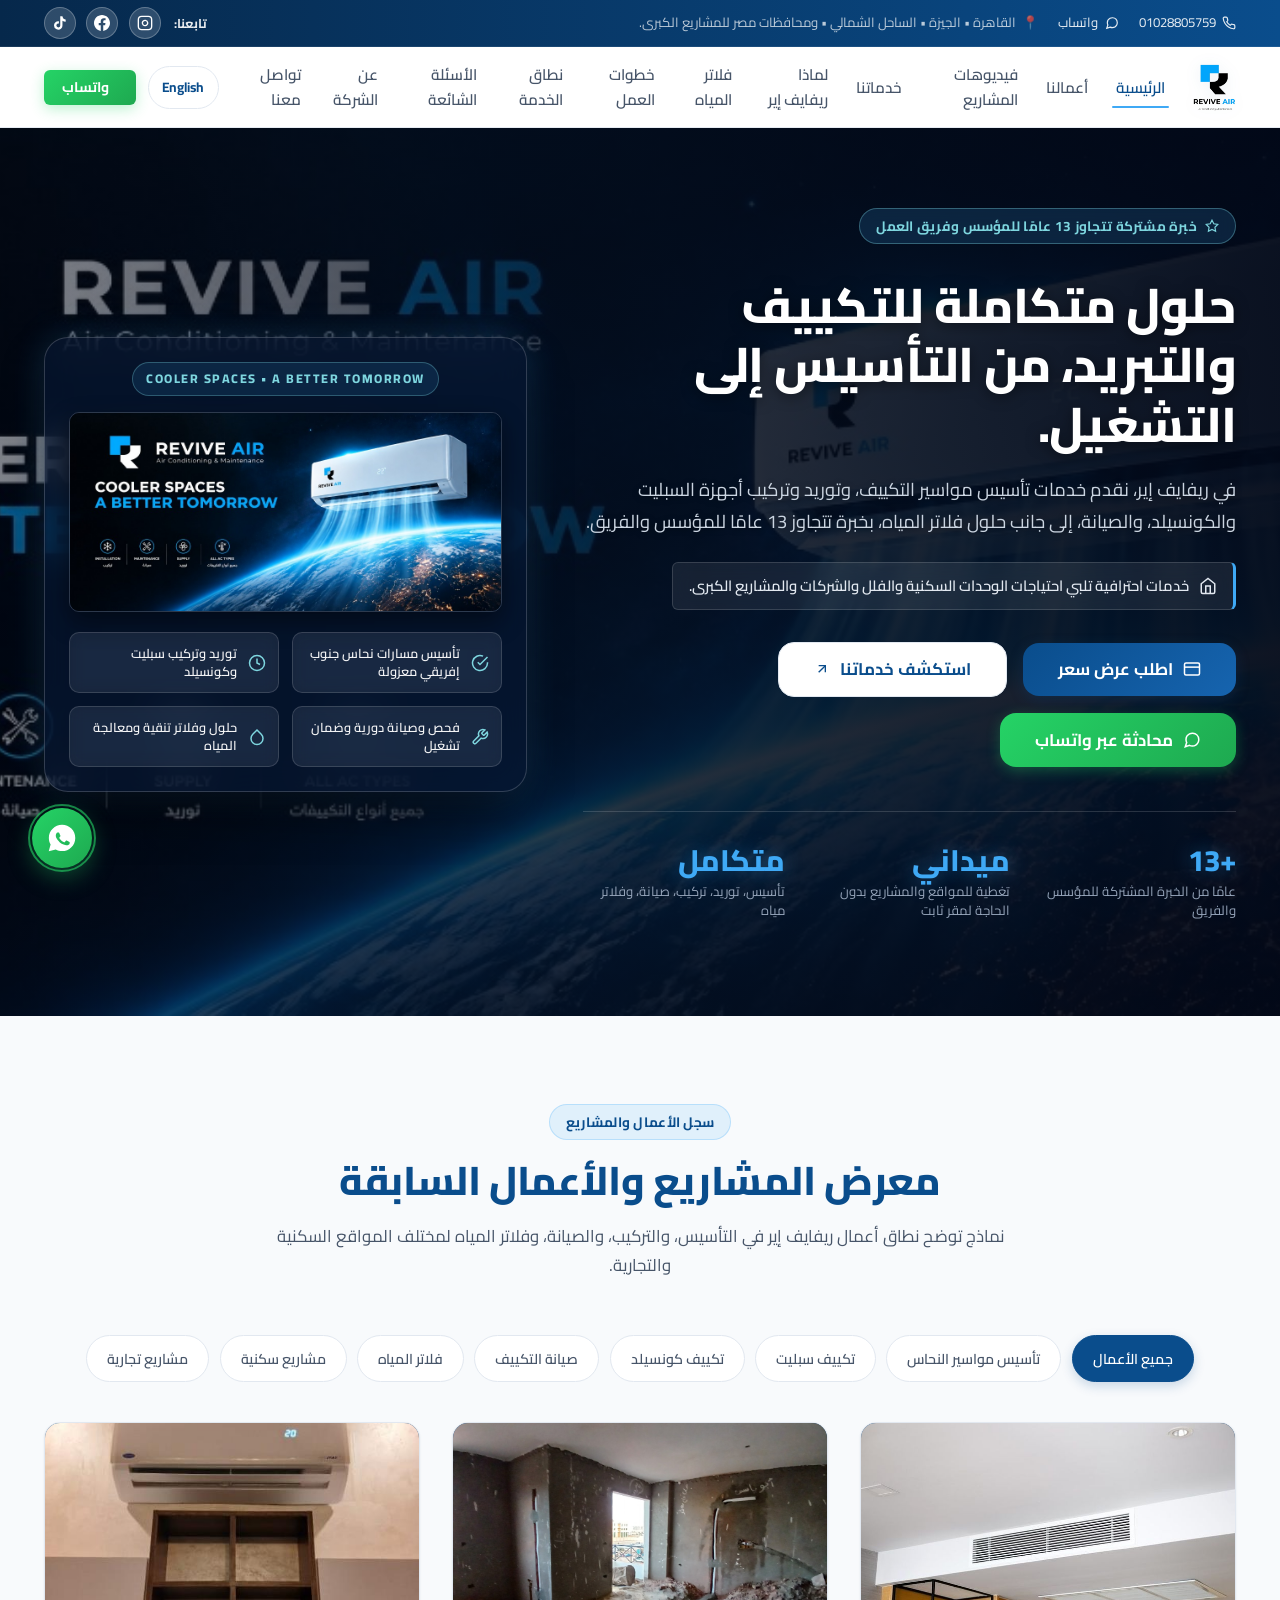
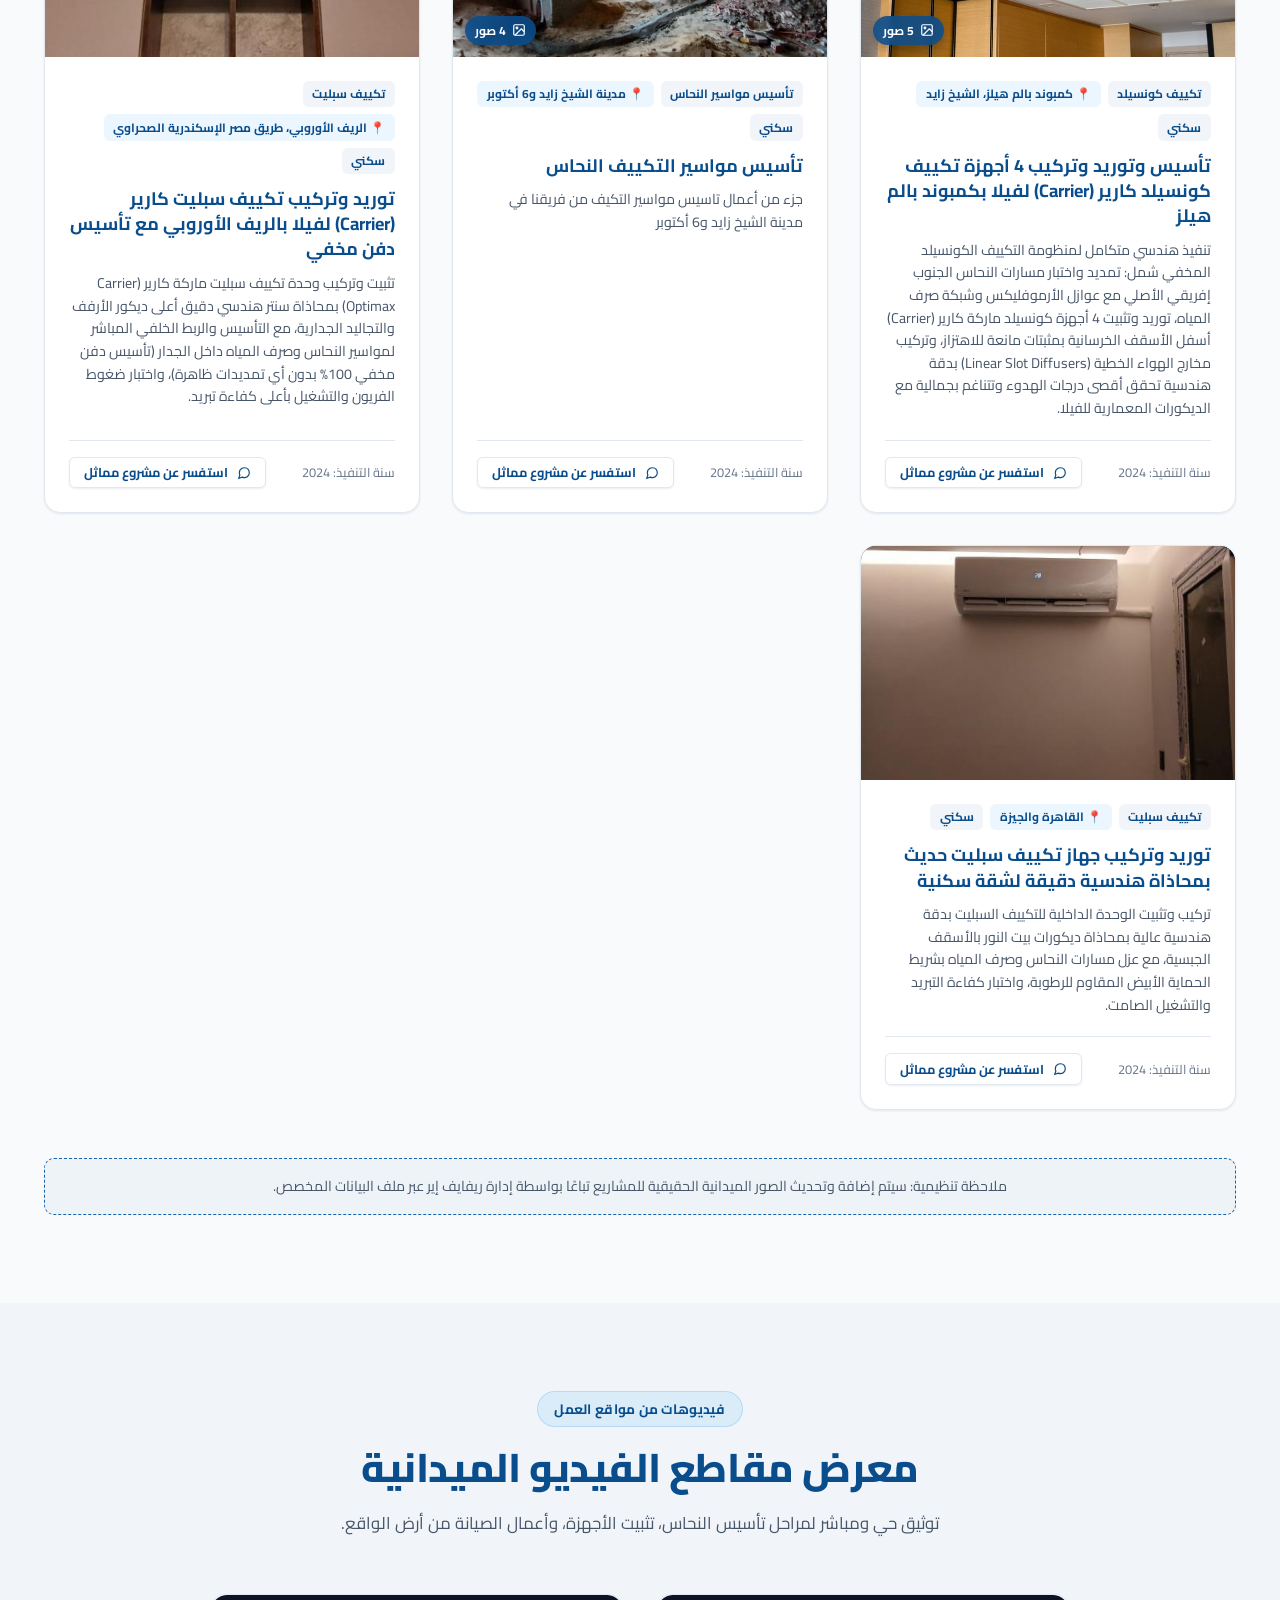
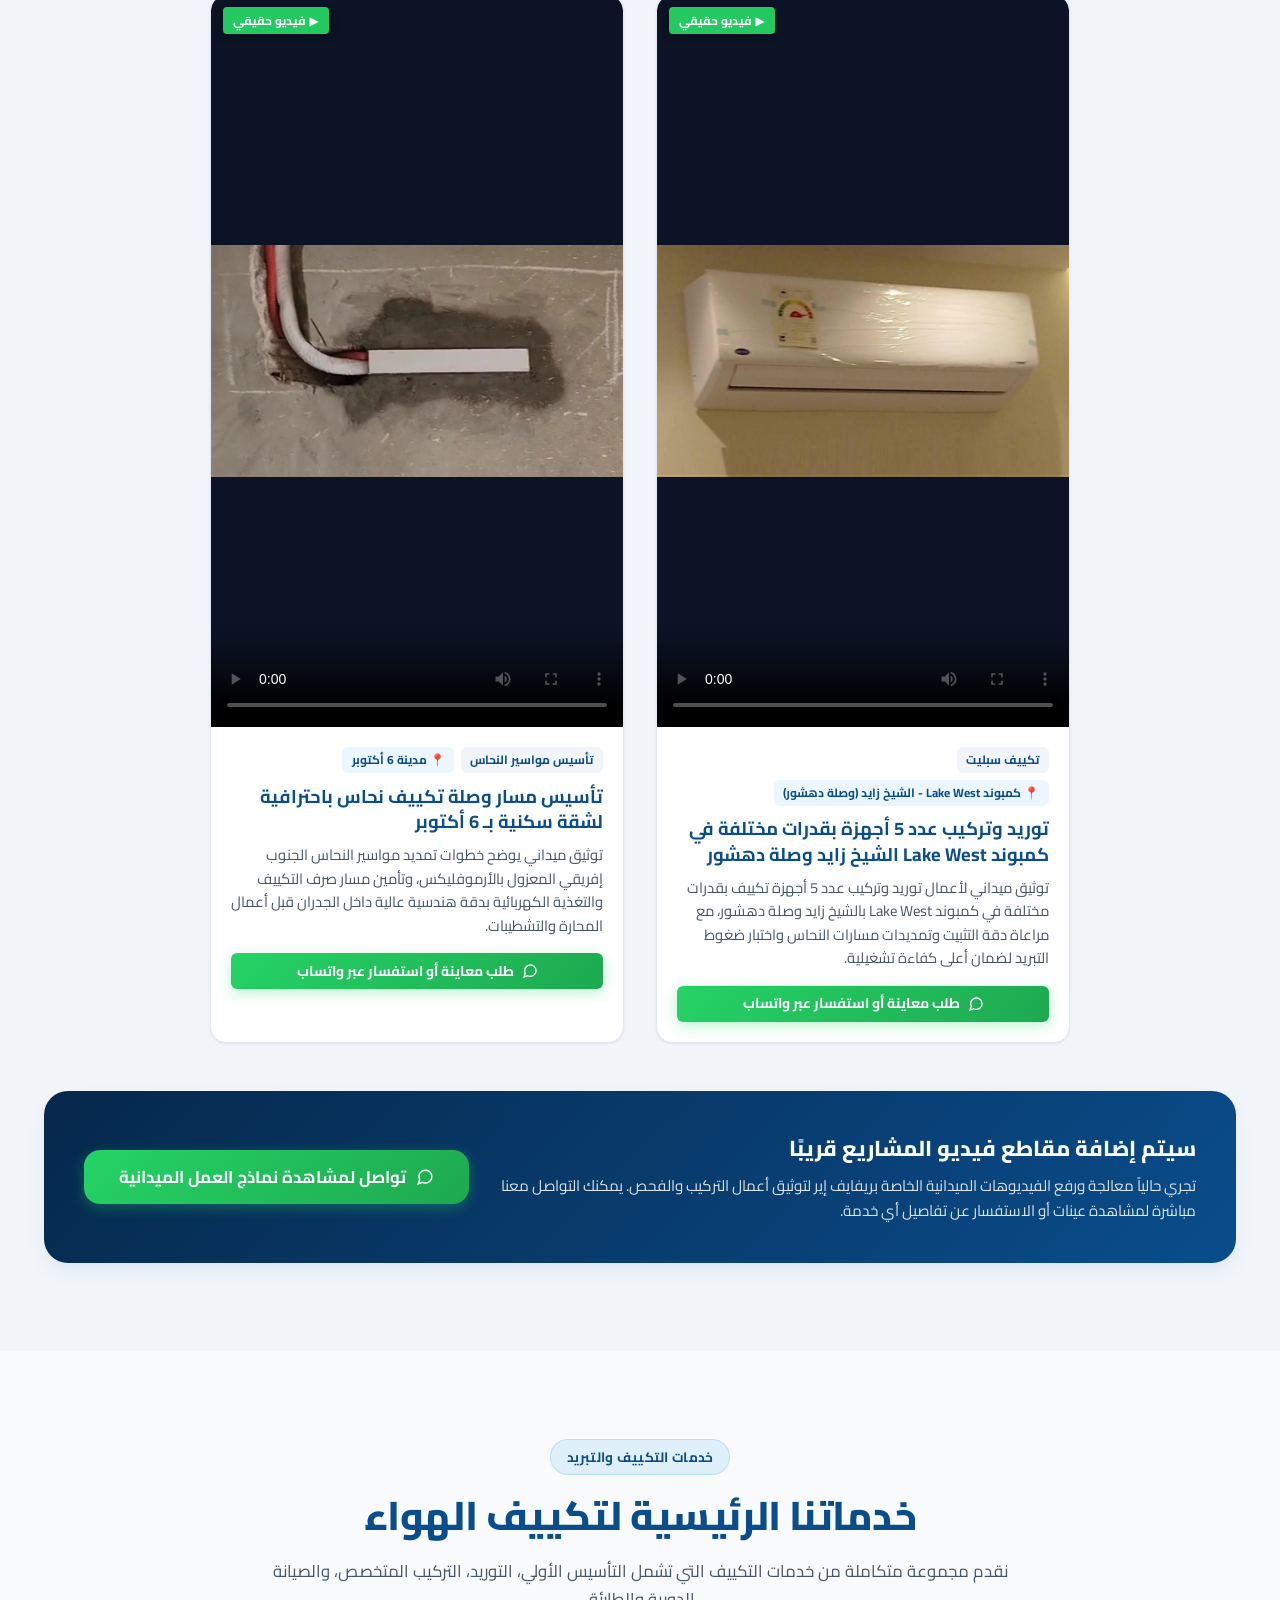
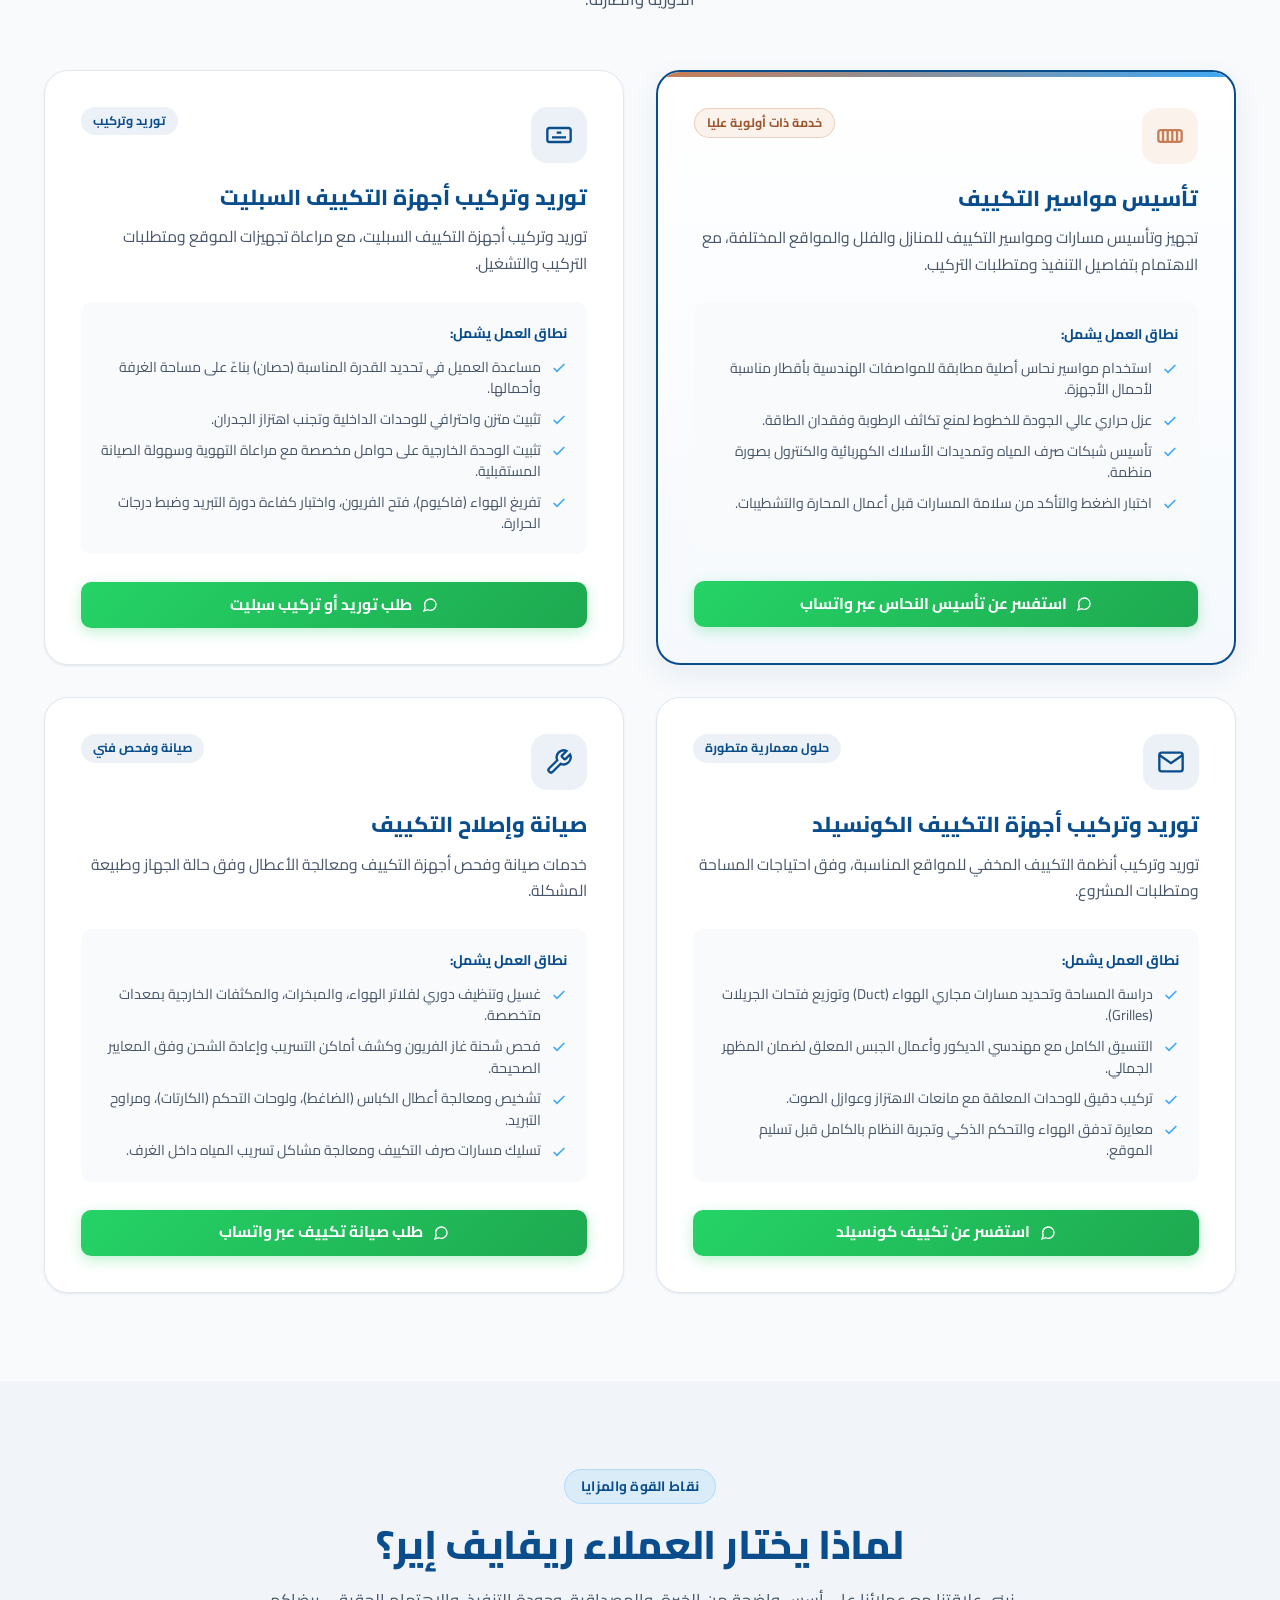
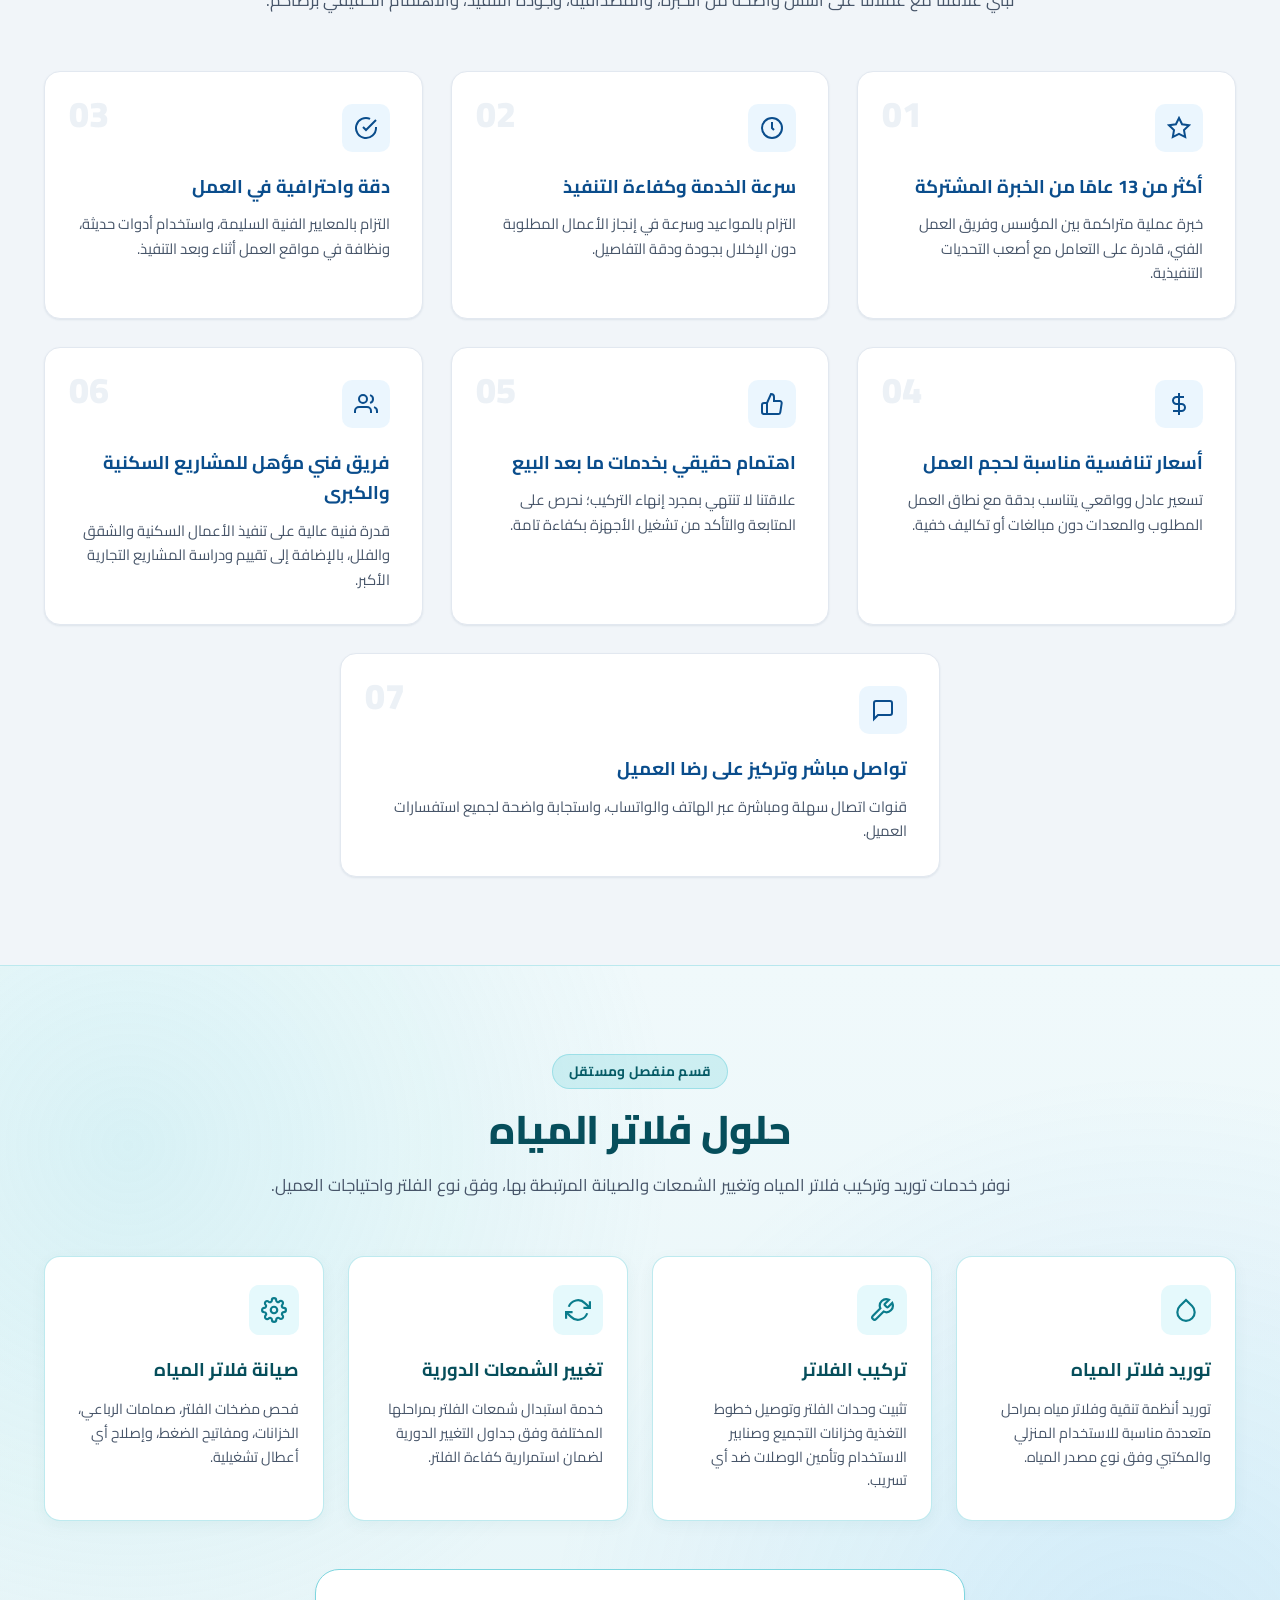
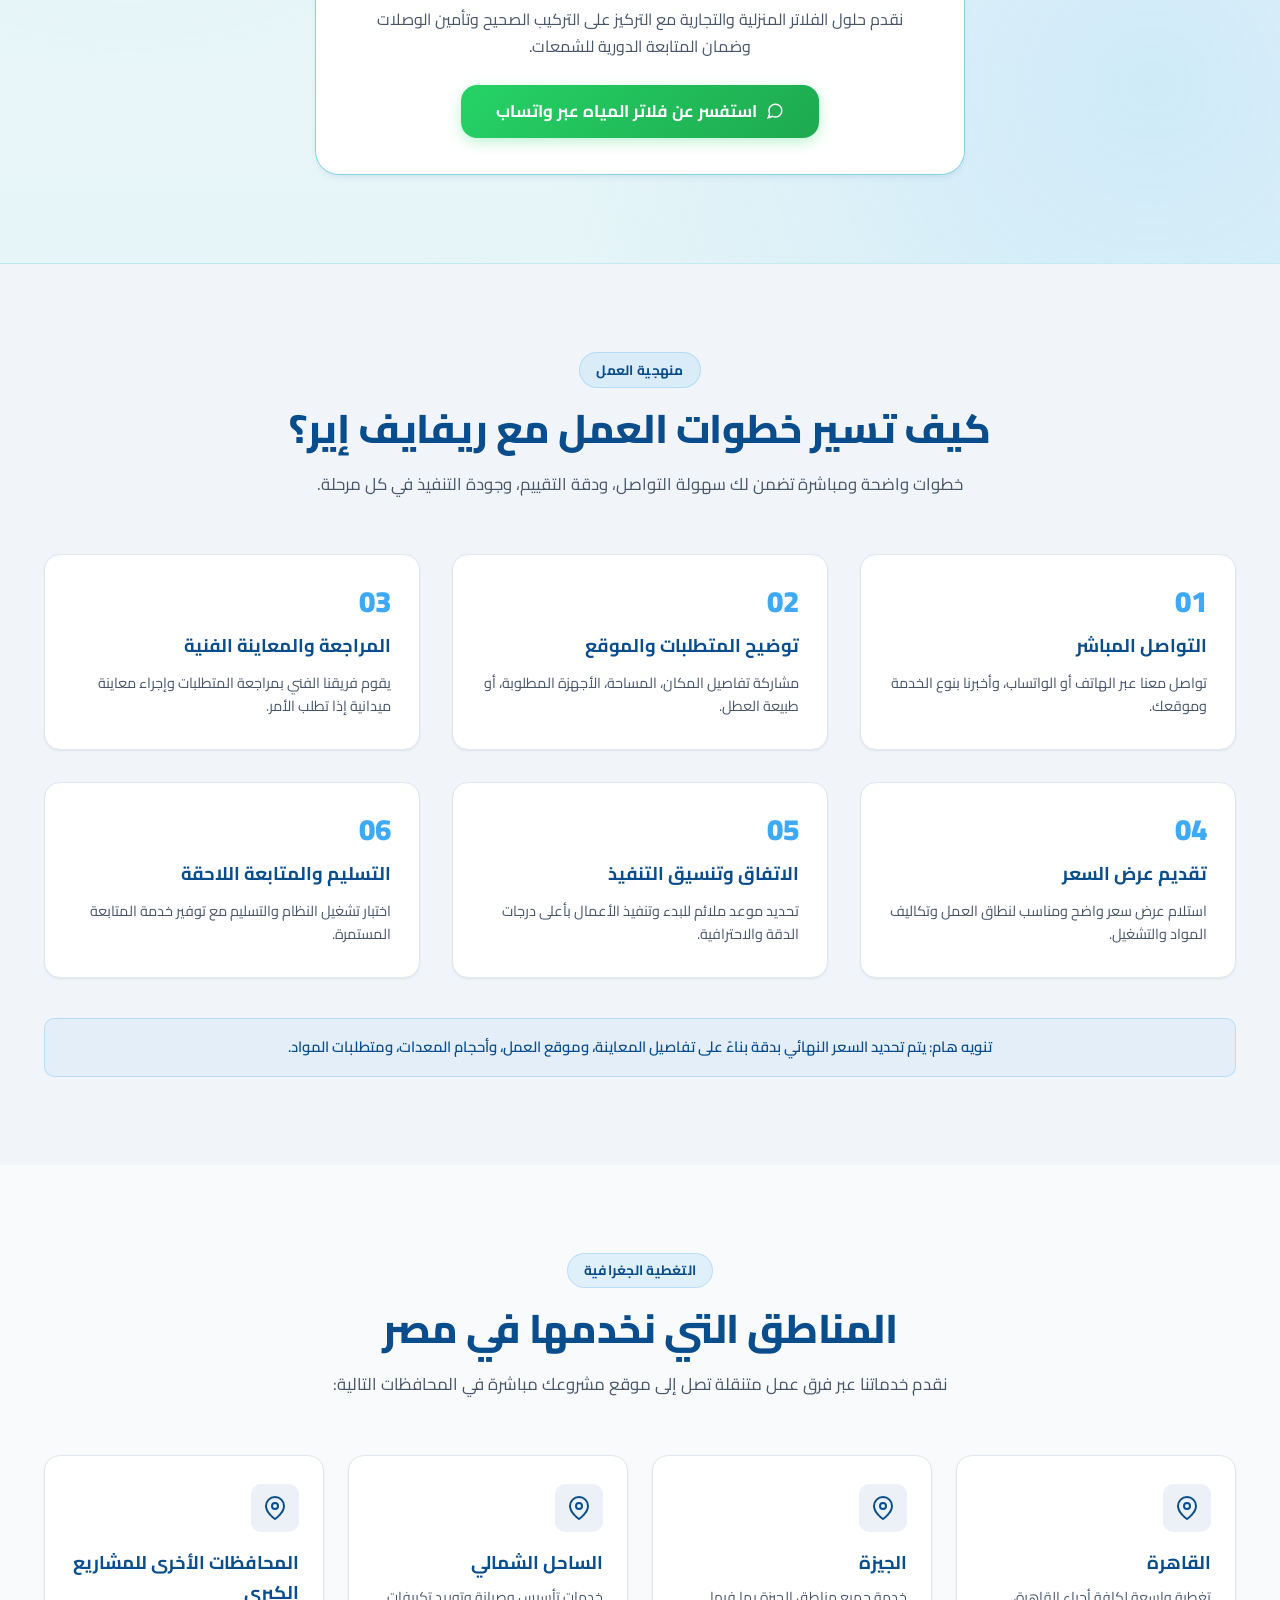
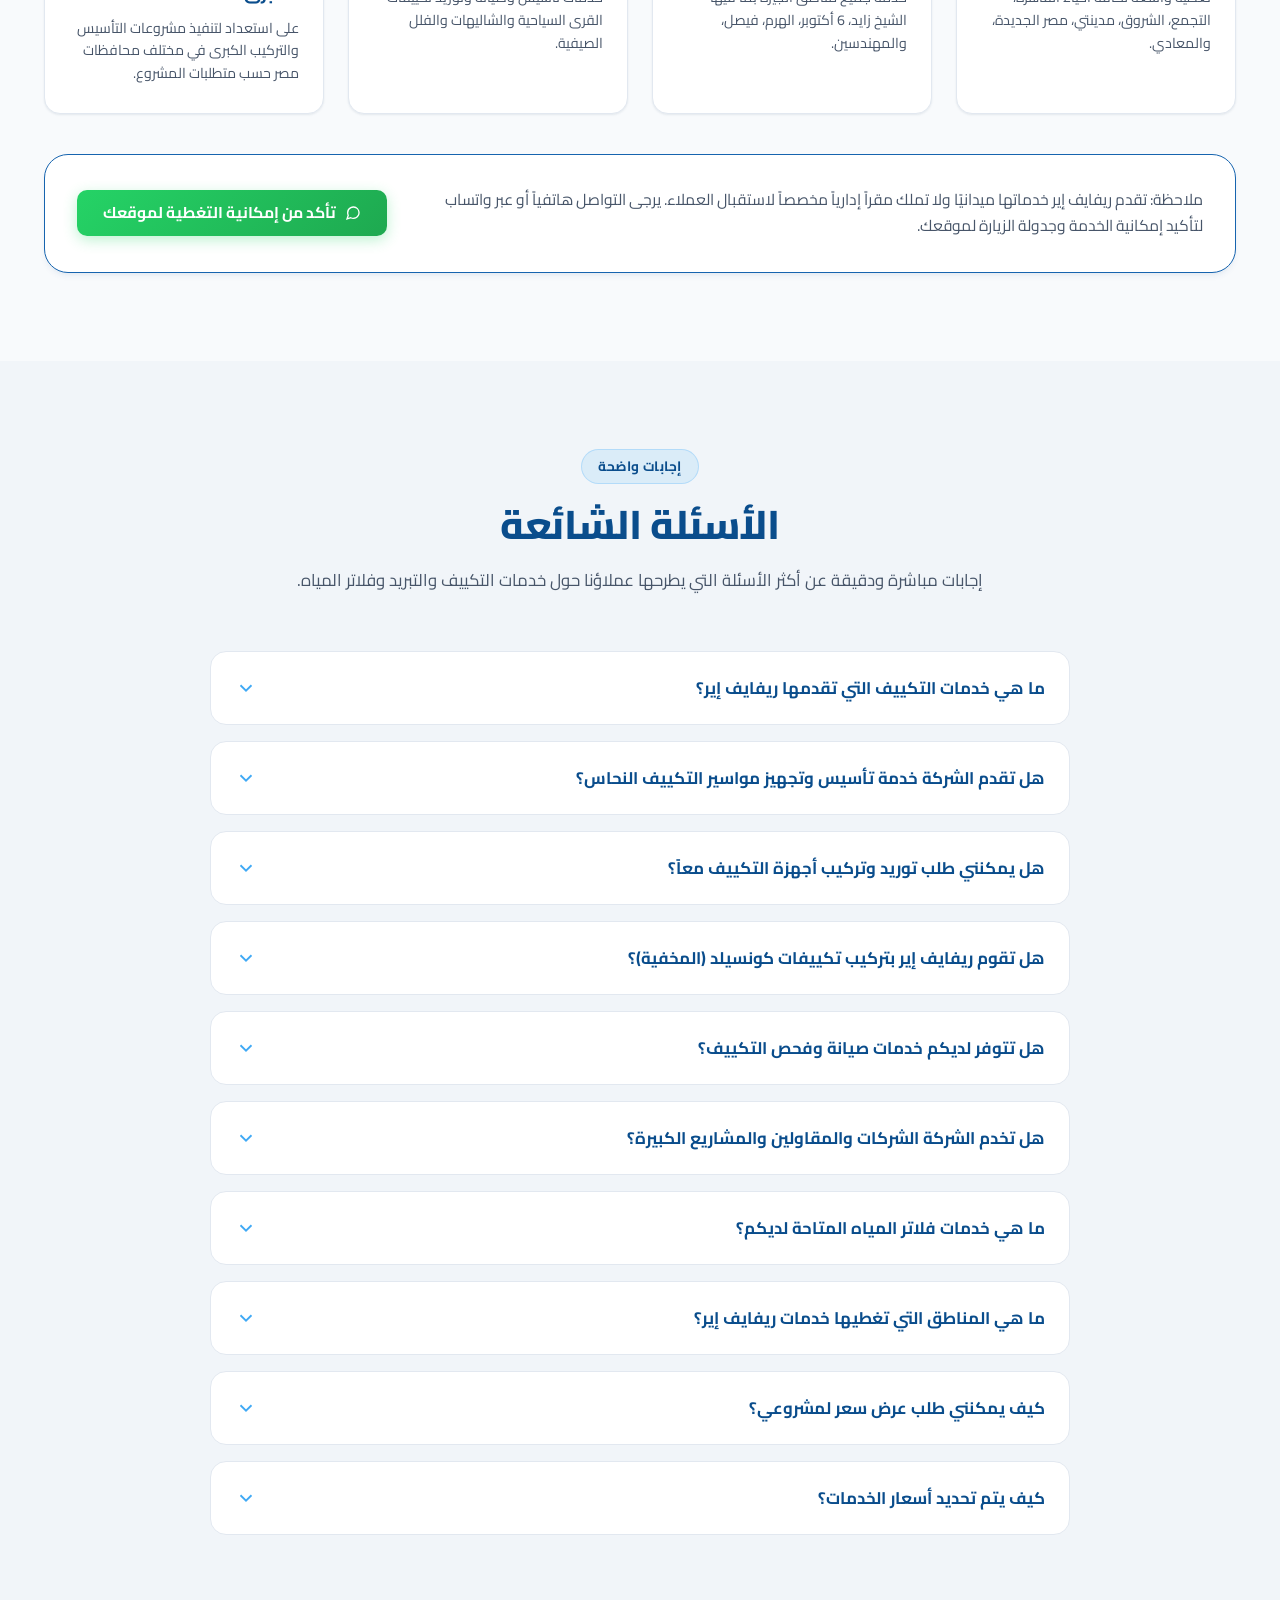
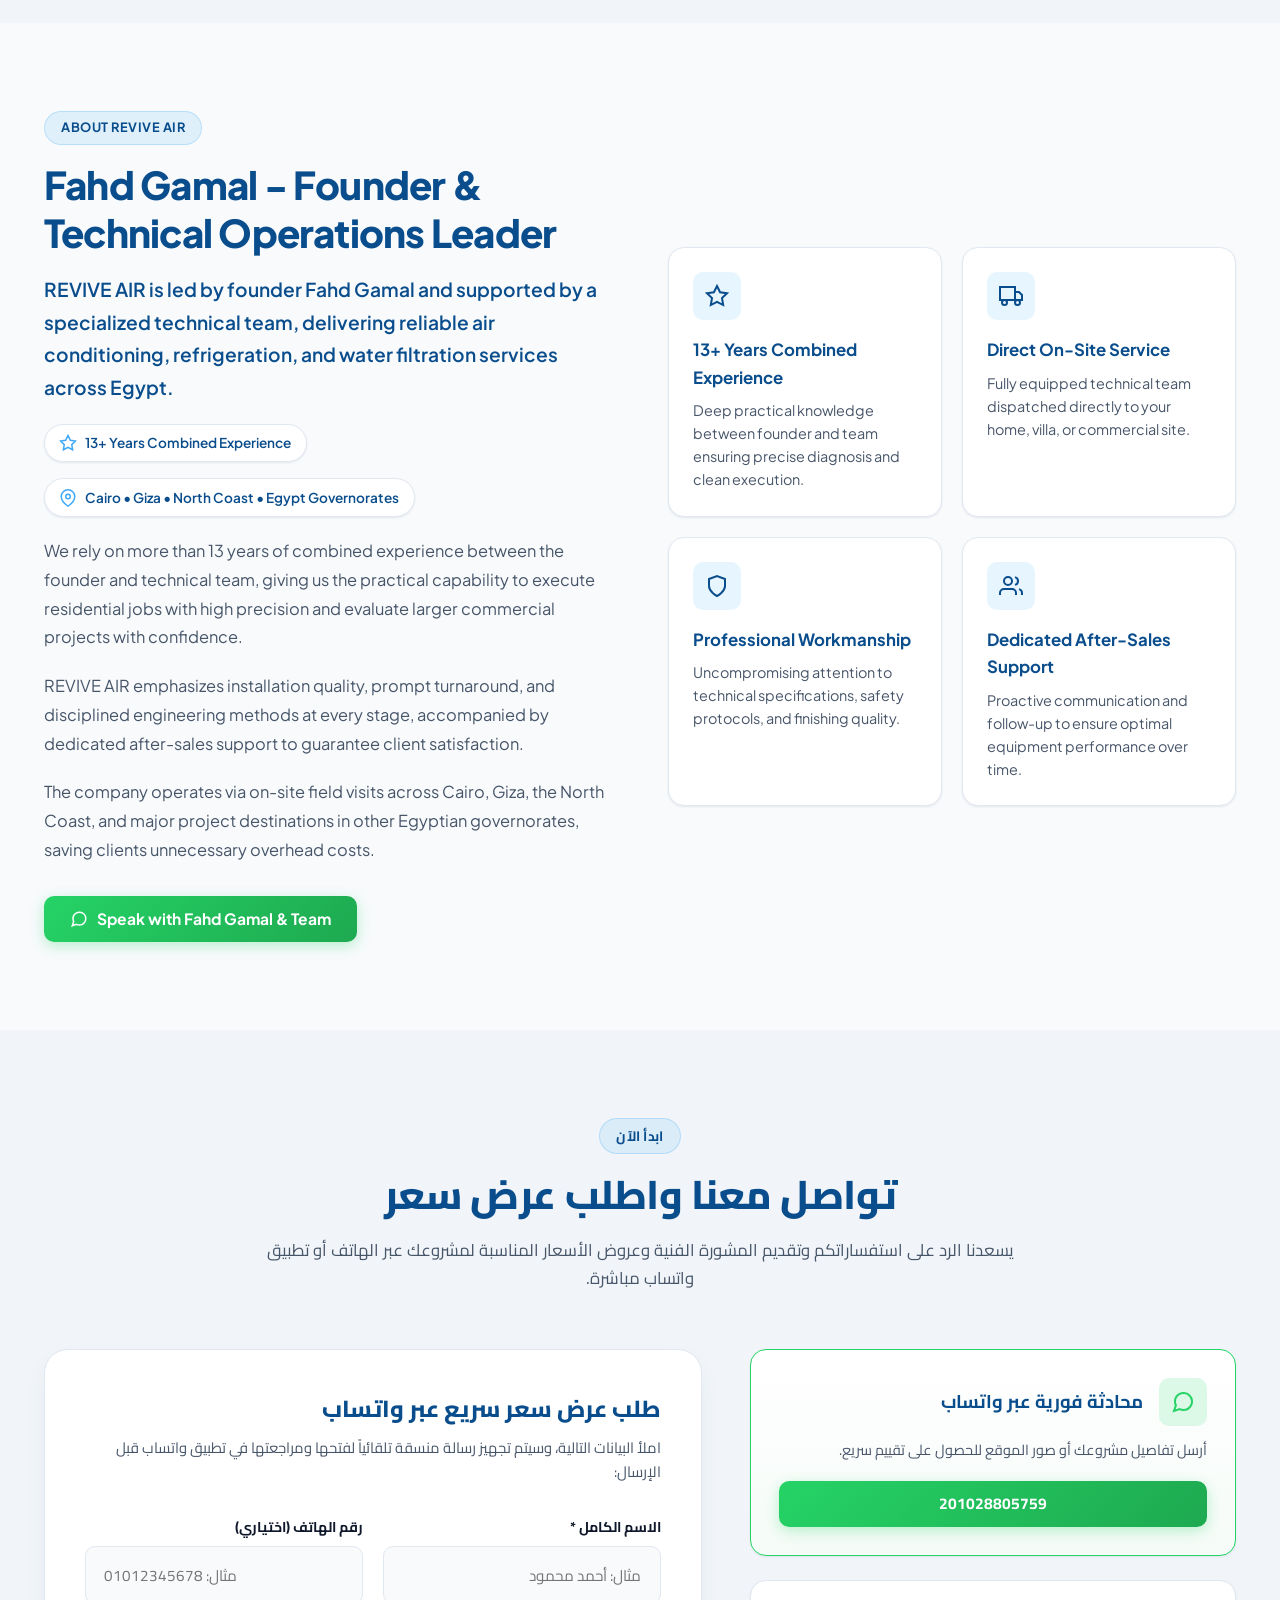
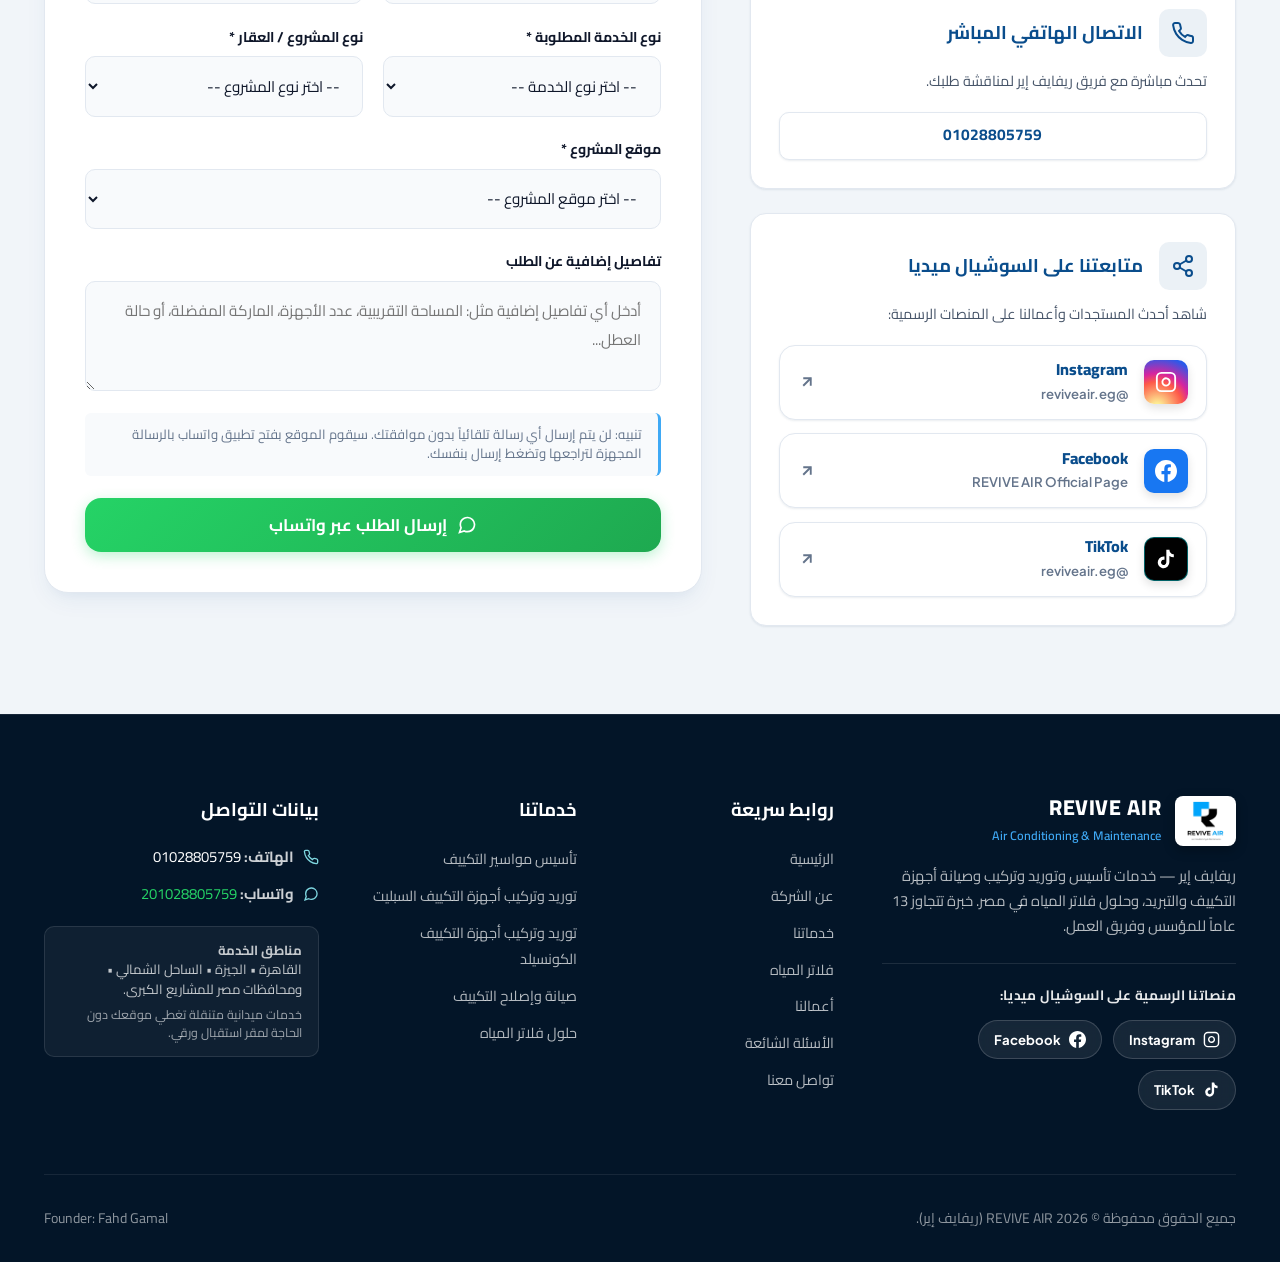
<file: index.html>
<!DOCTYPE html>
<html lang="ar" dir="rtl">
<head>
  <meta charset="UTF-8">
  <meta name="viewport" content="width=device-width, initial-scale=1.0">
  <meta http-equiv="X-UA-Compatible" content="ie=edge">
  
  <!-- Primary Meta Tags -->
  <title>REVIVE AIR | ريفايف إير — خدمات التكييف والتبريد وفلاتر المياه في مصر</title>
  <meta name="title" content="REVIVE AIR | ريفايف إير — خدمات التكييف والتبريد وفلاتر المياه في مصر">
  <meta name="description" content="ريفايف إير لخدمات التكييف والتبريد وفلاتر المياه. تأسيس مواسير التكييف النحاس، توريد وتركيب أجهزة سبليت وكونسيلد، وصيانة دورية بخبرة تتجاوز 13 عامًا للمؤسس وفريق العمل في القاهرة والجيزة والساحل الشمالي.">
  <meta name="keywords" content="تكييف وتبريد, تأسيس مواسير التكييف, توريد وتركيب تكييف سبليت, تركيب تكييف كونسيلد, صيانة التكييف, فلاتر المياه, HVAC services, AC copper piping, Split AC installation, Concealed AC installation, Water filter installation, Cairo, Giza, North Coast, فهد جمال">
  <meta name="author" content="REVIVE AIR">
  <meta name="theme-color" content="#0A4D8C">
  
  <!-- Canonical & Multilingual Alternate URLs -->
  <link rel="canonical" href="https://revive-air.pages.dev/">
  <link rel="alternate" hreflang="ar" href="https://revive-air.pages.dev/">
  <link rel="alternate" hreflang="en" href="https://revive-air.pages.dev/?lang=en">
  <link rel="alternate" hreflang="x-default" href="https://revive-air.pages.dev/">

  <!-- Search Engine Crawling & Indexing Directives -->
  <meta name="robots" content="index, follow, max-image-preview:large, max-snippet:-1, max-video-preview:-1">
  <meta name="googlebot" content="index, follow, max-image-preview:large, max-snippet:-1, max-video-preview:-1">

  <!-- Open Graph / Facebook -->
  <meta property="og:type" content="website">
  <meta property="og:url" content="https://revive-air.pages.dev/">
  <meta property="og:title" content="REVIVE AIR | ريفايف إير — خدمات التكييف والتبريد وفلاتر المياه">
  <meta property="og:description" content="حلول متكاملة للتكييف والتبريد، من التأسيس إلى التشغيل. تأسيس مواسير النحاس، توريد وتركيب وصيانة أجهزة السبليت والكونسيلد، وفلاتر المياه.">
  <meta property="og:image" content="https://revive-air.pages.dev/assets/images/hero/hero-banner.png">
  <meta property="og:image:width" content="1200">
  <meta property="og:image:height" content="630">
  <meta property="og:image:alt" content="REVIVE AIR">
  <meta property="og:site_name" content="REVIVE AIR">
  <meta property="og:locale" content="ar_EG">
  <meta property="og:locale:alternate" content="en_US">

  <!-- Twitter -->
  <meta property="twitter:card" content="summary_large_image">
  <meta property="twitter:url" content="https://revive-air.pages.dev/">
  <meta property="twitter:title" content="REVIVE AIR | ريفايف إير — خدمات التكييف والتبريد">
  <meta property="twitter:description" content="تأسيس مواسير التكييف، توريد وتركيب سبليت وكونسيلد، وصيانة فلاتر المياه بخبرة تتجاوز 13 عامًا.">
  <meta property="twitter:image" content="https://revive-air.pages.dev/assets/images/hero/hero-banner.png">

  <!-- Favicon -->
  <link rel="icon" type="image/png" href="assets/images/logo/favicon-badge.png">
  <link rel="apple-touch-icon" href="assets/images/logo/favicon-badge.png">

  <!-- Google Fonts Preconnect & Stylesheet -->
  <link rel="preconnect" href="https://fonts.googleapis.com">
  <link rel="preconnect" href="https://fonts.gstatic.com" crossorigin>
  <link href="https://fonts.googleapis.com/css2?family=Cairo:wght@400;600;700;800;900&family=Plus+Jakarta+Sans:wght@400;500;600;700;800&display=swap" rel="stylesheet">

  <!-- Main Stylesheet -->
  <link rel="stylesheet" href="assets/css/style.css">

  <!-- Structured Data / JSON-LD -->
  <script type="application/ld+json">
  {
    "@context": "https://schema.org",
    "@type": "HVACBusiness",
    "name": "REVIVE AIR",
    "url": "https://revive-air.pages.dev/",
    "logo": "https://revive-air.pages.dev/assets/images/logo/revive-logo-transparent.png",
    "image": "https://revive-air.pages.dev/assets/images/hero/hero-banner.png",
    "priceRange": "$$",
    "alternateName": "ريفايف إير",
    "founder": {
      "@type": "Person",
      "name": "Fahd Gamal"
    },
    "description": "Professional air conditioning, refrigeration, and water filtration services across Cairo, Giza, and the North Coast with 13+ years combined experience.",
    "telephone": "+201028805759",
    "areaServed": [
      { "@type": "City", "name": "Cairo" },
      { "@type": "City", "name": "Giza" },
      { "@type": "AdministrativeArea", "name": "North Coast" }
    ],
    "sameAs": [
      "https://www.instagram.com/reviveair.eg/?hl=ar",
      "https://www.facebook.com/profile.php?id=100088827357537",
      "https://www.tiktok.com/@reviveair.eg?lang=ar"
    ]
  }
  </script>
</head>
<body>

  <!-- Top Announcement Bar -->
  <aside class="top-bar" aria-label="Quick contact and social links">
    <div class="container">
      <div class="top-bar-left">
        <a href="tel:+201028805759" class="top-bar-item">
          <svg width="14" height="14" viewBox="0 0 24 24" fill="none" stroke="currentColor" stroke-width="2">
            <path d="M22 16.92v3a2 2 0 0 1-2.18 2 19.79 19.79 0 0 1-8.63-3.07 19.5 19.5 0 0 1-6-6 19.79 19.79 0 0 1-3.07-8.67A2 2 0 0 1 4.11 2h3a2 2 0 0 1 2 1.72 12.84 12.84 0 0 0 .7 2.81 2 2 0 0 1-.45 2.11L8.09 9.91a16 16 0 0 0 6 6l1.27-1.27a2 2 0 0 1 2.11-.45 12.84 12.84 0 0 0 2.81.7A2 2 0 0 1 22 16.92z"/>
          </svg>
          <span dir="ltr">01028805759</span>
        </a>
        <a href="https://wa.me/201028805759" target="_blank" rel="noopener noreferrer" class="top-bar-item">
          <svg width="14" height="14" viewBox="0 0 24 24" fill="none" stroke="currentColor" stroke-width="2">
            <path d="M21 11.5a8.38 8.38 0 0 1-.9 3.8 8.5 8.5 0 0 1-7.6 4.7 8.38 8.38 0 0 1-3.8-.9L3 21l1.9-5.7a8.38 8.38 0 0 1-.9-3.8 8.5 8.5 0 0 1 4.7-7.6 8.38 8.38 0 0 1 3.8-.9h.5a8.48 8.48 0 0 1 8 8v.5z"/>
          </svg>
          <span data-i18n="whatsappQuick">واتساب</span>
        </a>
        <span class="top-bar-item" style="opacity: 0.8;">📍 <span data-i18n="footerCoverageText">القاهرة • الجيزة • الساحل الشمالي</span></span>
      </div>

      <div class="top-bar-right">
        <div class="top-bar-socials">
          <span class="top-social-label" data-i18n="topFollowUs">تابعنا:</span>
          <a href="https://www.instagram.com/reviveair.eg/?hl=ar" target="_blank" rel="noopener noreferrer" class="top-social-link social-link-ig" aria-label="Instagram" title="Instagram: @reviveair.eg">
            <svg width="16" height="16" viewBox="0 0 24 24" fill="none" stroke="currentColor" stroke-width="2">
              <rect x="2" y="2" width="20" height="20" rx="5" ry="5"/>
              <path d="M16 11.37A4 4 0 1 1 12.63 8 4 4 0 0 1 16 11.37z"/>
              <line x1="17.5" y1="6.5" x2="17.51" y2="6.5"/>
            </svg>
          </a>
          <a href="https://www.facebook.com/profile.php?id=100088827357537" target="_blank" rel="noopener noreferrer" class="top-social-link social-link-fb" aria-label="Facebook" title="Facebook Page">
            <svg width="16" height="16" viewBox="0 0 24 24" fill="currentColor">
              <path d="M24 12.073c0-6.627-5.373-12-12-12s-12 5.373-12 12c0 5.99 4.388 10.954 10.125 11.854v-8.385H7.078v-3.47h3.047V9.43c0-3.007 1.792-4.669 4.533-4.669 1.312 0 2.686.235 2.686.235v2.953H15.83c-1.491 0-1.956.925-1.956 1.874v2.25h3.328l-.532 3.47h-2.796v8.385C19.612 23.027 24 18.062 24 12.073z"/>
            </svg>
          </a>
          <a href="https://www.tiktok.com/@reviveair.eg?lang=ar" target="_blank" rel="noopener noreferrer" class="top-social-link social-link-tt" aria-label="TikTok" title="TikTok: @reviveair.eg">
            <svg width="16" height="16" viewBox="0 0 24 24" fill="currentColor">
              <path d="M19.59 6.69a4.83 4.83 0 0 1-3.77-4.25V2h-3.45v13.67a2.89 2.89 0 0 1-5.2 1.74 2.89 2.89 0 0 1 2.31-4.64c.298-.002.595.042.88.13V9.4a6.33 6.33 0 0 0-1-.08A6.34 6.34 0 0 0 3 15.66a6.34 6.34 0 0 0 10.82 4.49 6.27 6.27 0 0 0 1.87-4.49V8.65a8.27 8.27 0 0 0 4.84 1.57V6.78a4.83 4.83 0 0 1-.94-.09z"/>
            </svg>
          </a>
        </div>
      </div>
    </div>
  </aside>

  <!-- Sticky Main Header -->
  <header class="site-header" id="site-header">
    <div class="container nav-container">
      <!-- Brand Logo -->
      <a href="#home" class="brand-link" aria-label="REVIVE AIR Home">
        <img src="assets/images/logo/revive-logo-transparent.png" alt="REVIVE AIR" class="brand-logo-img">
      </a>

      <!-- Navigation Links -->
      <nav class="nav-menu" id="nav-menu" aria-label="Main Navigation">
        <a href="#home" class="nav-link active" data-i18n="navHome">الرئيسية</a>

        <a href="#projects" class="nav-link" data-i18n="navProjects">أعمالنا</a>
        <a href="#videos" class="nav-link" data-i18n="navVideos">فيديوهات المشاريع</a>
        <a href="#services" class="nav-link" data-i18n="navServices">خدماتنا</a>
        <a href="#why-us" class="nav-link" data-i18n="navWhyUs">لماذا ريفايف إير</a>
        <a href="#water-filters" class="nav-link" data-i18n="navWaterFilters">فلاتر المياه</a>
        <a href="#process" class="nav-link" data-i18n="navProcess">خطوات العمل</a>
        <a href="#coverage" class="nav-link" data-i18n="navCoverage">نطاق الخدمة</a>
        <a href="#faq" class="nav-link" data-i18n="navFaq">الأسئلة الشائعة</a>
        <a href="#about" class="nav-link" data-i18n="navAbout">عن الشركة</a>
        <a href="#contact" class="nav-link" data-i18n="navContact">تواصل معنا</a>
      </nav>

      <!-- Nav Actions -->
      <div class="nav-actions">
        <!-- Language Switcher -->
        <button type="button" class="lang-btn" id="lang-toggle-btn" aria-label="Switch Language">
          <svg width="15" height="15" viewBox="0 0 24 24" fill="none" stroke="currentColor" stroke-width="2">
            <circle cx="12" cy="12" r="10"/>
            <line x1="2" y1="12" x2="22" y2="12"/>
            <path d="M12 2a15.3 15.3 0 0 1 4 10 15.3 15.3 0 0 1-4 10 15.3 15.3 0 0 1-4-10 15.3 15.3 0 0 1 4-10z"/>
          </svg>
          <span>English</span>
        </button>

        <!-- Request Quote / WhatsApp Button -->
        <a href="https://wa.me/201028805759" target="_blank" rel="noopener noreferrer" class="btn btn-sm btn-whatsapp">
          <svg width="15" height="15" viewBox="0 0 24 24" fill="none" stroke="currentColor" stroke-width="2">
            <path d="M21 11.5a8.38 8.38 0 0 1-.9 3.8 8.5 8.5 0 0 1-7.6 4.7 8.38 8.38 0 0 1-3.8-.9L3 21l1.9-5.7a8.38 8.38 0 0 1-.9-3.8 8.5 8.5 0 0 1 4.7-7.6 8.38 8.38 0 0 1 3.8-.9h.5a8.48 8.48 0 0 1 8 8v.5z"/>
          </svg>
          <span data-i18n="whatsappQuick">واتساب</span>
        </a>

        <!-- Mobile Menu Toggle Button -->
        <button type="button" class="mobile-toggle" id="mobile-toggle-btn" aria-expanded="false" aria-label="Toggle Menu">
          <span class="hamburger-icon">
            <span class="hamburger-line"></span>
            <span class="hamburger-line"></span>
            <span class="hamburger-line"></span>
          </span>
        </button>
      </div>
    </div>
  </header>

  <main id="main-content">

    <!-- ===================================================================
         HERO SECTION
         =================================================================== -->
    <section class="hero-section" id="home">
      <div class="container hero-grid">
        <div class="hero-content">
          <div class="badge">
            <svg width="14" height="14" viewBox="0 0 24 24" fill="none" stroke="currentColor" stroke-width="2">
              <polygon points="12 2 15.09 8.26 22 9.27 17 14.14 18.18 21.02 12 17.77 5.82 21.02 7 14.14 2 9.27 8.91 8.26 12 2"/>
            </svg>
            <span data-i18n="heroBadge">خبرة مشتركة تتجاوز 13 عامًا للمؤسس وفريق العمل</span>
          </div>

          <h1 class="hero-headline" data-i18n="heroTitle">حلول متكاملة للتكييف والتبريد، من التأسيس إلى التشغيل.</h1>

          <p class="hero-subtext" data-i18n="heroSubtitle">في ريفايف إير، نقدم خدمات تأسيس مواسير التكييف، وتوريد وتركيب أجهزة السبليت والكونسيلد، والصيانة، إلى جانب حلول فلاتر المياه، بخبرة تتجاوز 13 عامًا للمؤسس والفريق.</p>

          <div class="hero-target-pill">
            <svg width="18" height="18" viewBox="0 0 24 24" fill="none" stroke="currentColor" stroke-width="2">
              <path d="M3 9l9-7 9 7v11a2 2 0 0 1-2 2H5a2 2 0 0 1-2-2z"/>
              <polyline points="9 22 9 12 15 12 15 22"/>
            </svg>
            <span data-i18n="heroTargetNotice">خدمات احترافية تلبي احتياجات الوحدات السكنية والفلل والشركات والمشاريع الكبرى.</span>
          </div>

          <div class="hero-cta-group">
            <a href="#contact" class="btn btn-primary btn-lg">
              <svg width="18" height="18" viewBox="0 0 24 24" fill="none" stroke="currentColor" stroke-width="2">
                <rect x="2" y="4" width="20" height="16" rx="2"/>
                <path d="M7 15h0M2 9.5h20"/>
              </svg>
              <span data-i18n="heroCtaPrimary">اطلب عرض سعر</span>
            </a>

            <a href="#services" class="btn btn-secondary btn-lg">
              <span data-i18n="heroCtaSecondary">استكشف خدماتنا</span>
              <svg width="16" height="16" viewBox="0 0 24 24" fill="none" stroke="currentColor" stroke-width="2">
                <line x1="7" y1="17" x2="17" y2="7"/>
                <polyline points="7 7 17 7 17 17"/>
              </svg>
            </a>

            <a href="https://wa.me/201028805759" target="_blank" rel="noopener noreferrer" class="btn btn-whatsapp btn-lg">
              <svg width="18" height="18" viewBox="0 0 24 24" fill="none" stroke="currentColor" stroke-width="2">
                <path d="M21 11.5a8.38 8.38 0 0 1-.9 3.8 8.5 8.5 0 0 1-7.6 4.7 8.38 8.38 0 0 1-3.8-.9L3 21l1.9-5.7a8.38 8.38 0 0 1-.9-3.8 8.5 8.5 0 0 1 4.7-7.6 8.38 8.38 0 0 1 3.8-.9h.5a8.48 8.48 0 0 1 8 8v.5z"/>
              </svg>
              <span data-i18n="heroCtaWhatsapp">محادثة عبر واتساب</span>
            </a>
          </div>

          <div class="hero-stats-row">
            <div class="hero-stat-card">
              <span class="hero-stat-num" data-i18n="heroStat1Value">+13</span>
              <span class="hero-stat-desc" data-i18n="heroStat1Label">عامًا من الخبرة المشتركة للمؤسس والفريق</span>
            </div>
            <div class="hero-stat-card">
              <span class="hero-stat-num" data-i18n="heroStat2Value">ميداني</span>
              <span class="hero-stat-desc" data-i18n="heroStat2Label">تغطية للمواقع والمشاريع بدون الحاجة لمقر ثابت</span>
            </div>
            <div class="hero-stat-card">
              <span class="hero-stat-num" data-i18n="heroStat3Value">متكامل</span>
              <span class="hero-stat-desc" data-i18n="heroStat3Label">تأسيس، توريد، تركيب، صيانة، وفلاتر مياه</span>
            </div>
          </div>
        </div>

        <!-- Hero Visual Showcase Card -->
        <div class="hero-visual-card">
          <div class="hero-showcase-header">
            <span class="slogan-badge">COOLER SPACES • A BETTER TOMORROW</span>
          </div>

          <div class="hero-banner-preview-box">
            <img src="assets/images/hero/hero-banner.png" alt="REVIVE AIR — ريفايف إير" class="hero-banner-showcase-img">
            <div class="hero-banner-overlay-glow"></div>
          </div>

          <div class="schematic-badges">
            <div class="schematic-badge-item">
              <svg width="18" height="18" viewBox="0 0 24 24" fill="none" stroke="currentColor" stroke-width="2">
                <path d="M22 11.08V12a10 10 0 1 1-5.93-9.14"/>
                <polyline points="22 4 12 14.01 9 11.01"/>
              </svg>
              <span class="schematic-badge-text" data-i18n="heroBadgePiping">تأسيس مسارات نحاس جنوب إفريقي معزولة</span>
            </div>
            <div class="schematic-badge-item">
              <svg width="18" height="18" viewBox="0 0 24 24" fill="none" stroke="currentColor" stroke-width="2">
                <circle cx="12" cy="12" r="10"/>
                <path d="M12 6v6l4 2"/>
              </svg>
              <span class="schematic-badge-text" data-i18n="heroBadgeSupply">توريد وتركيب سبليت وكونسيلد</span>
            </div>
            <div class="schematic-badge-item">
              <svg width="18" height="18" viewBox="0 0 24 24" fill="none" stroke="currentColor" stroke-width="2">
                <path d="M14.7 6.3a1 1 0 0 0 0 1.4l1.6 1.6a1 1 0 0 0 1.4 0l3.77-3.77a6 6 0 0 1-7.94 7.94l-6.91 6.91a2.12 2.12 0 0 1-3-3l6.91-6.91a6 6 0 0 1 7.94-7.94l-3.76 3.76z"/>
              </svg>
              <span class="schematic-badge-text" data-i18n="heroBadgeMaint">فحص وصيانة دورية وضمان تشغيل</span>
            </div>
            <div class="schematic-badge-item">
              <svg width="18" height="18" viewBox="0 0 24 24" fill="none" stroke="currentColor" stroke-width="2">
                <path d="M12 2.69l5.66 5.66a8 8 0 1 1-11.31 0z"/>
              </svg>
              <span class="schematic-badge-text" data-i18n="heroBadgeWater">حلول وفلاتر تنقية ومعالجة المياه</span>
            </div>
          </div>
        </div>
      </div>
    </section>

    <!-- ===================================================================
         PORTFOLIO / PREVIOUS PROJECTS SECTION
         =================================================================== -->
    <section class="section" id="projects">
      <div class="container">
        <div class="section-header">
          <div class="badge" data-i18n="portfolioBadge">سجل الأعمال والمشاريع</div>
          <h2 class="section-title" data-i18n="portfolioHeading">معرض المشاريع والأعمال السابقة</h2>
          <p class="section-subtitle" data-i18n="portfolioSubtitle">نماذج توضح نطاق أعمال ريفايف إير في التأسيس، والتركيب، والصيانة، وفلاتر المياه لمختلف المواقع السكنية والتجارية.</p>
        </div>

        <!-- Filter Bar -->
        <div class="portfolio-filter-bar" role="tablist" aria-label="Portfolio filters">
          <button type="button" class="filter-btn active" data-filter="all" data-i18n="filterAll">جميع الأعمال</button>
          <button type="button" class="filter-btn" data-filter="piping" data-i18n="filterPiping">تأسيس مواسير النحاس</button>
          <button type="button" class="filter-btn" data-filter="split-ac" data-i18n="filterSplit">تكييف سبليت</button>
          <button type="button" class="filter-btn" data-filter="concealed-ac" data-i18n="filterConcealed">تكييف كونسيلد</button>
          <button type="button" class="filter-btn" data-filter="maintenance" data-i18n="filterMaintenance">صيانة التكييف</button>
          <button type="button" class="filter-btn" data-filter="water-filters" data-i18n="filterFilters">فلاتر المياه</button>
          <button type="button" class="filter-btn" data-filter="residential" data-i18n="filterResidential">مشاريع سكنية</button>
          <button type="button" class="filter-btn" data-filter="commercial" data-i18n="filterCommercial">مشاريع تجارية</button>
        </div>

        <!-- Dynamic Projects Grid (Populated by main.js) -->
        <div class="portfolio-grid" id="portfolio-grid">
          <!-- Populated from PROJECTS_DATA -->
        </div>

        <!-- Media Placeholder Notice -->
        <div class="portfolio-disclaimer-box">
          <p data-i18n="portfolioDisclaimer">ملاحظة تنظيمية: سيتم إضافة وتحديث الصور الميدانية الحقيقية للمشاريع تباعًا بواسطة إدارة ريفايف إير عبر ملف البيانات المخصص.</p>
        </div>
      </div>
    </section>

    <!-- ===================================================================
         PROJECT VIDEO GALLERY SECTION
         =================================================================== -->
    <section class="section section-alt" id="videos">
      <div class="container">
        <div class="section-header">
          <div class="badge" data-i18n="videoSectionBadge">فيديوهات من مواقع العمل</div>
          <h2 class="section-title" data-i18n="videoHeading">معرض مقاطع الفيديو الميدانية</h2>
          <p class="section-subtitle" data-i18n="videoSubtitle">توثيق حي ومباشر لمراحل تأسيس النحاس، تثبيت الأجهزة، وأعمال الصيانة من أرض الواقع.</p>
        </div>

        <!-- Video Cards Grid -->
        <div class="video-grid" id="video-grid" style="max-width: 860px; margin-inline: auto;">
          <!-- Card 1: Lake West Sheikh Zayed -->
          <div class="video-card">
            <div class="video-player-wrap" style="position: relative; width: 100%; aspect-ratio: 9 / 16; background: #0b1324; overflow: hidden; border-radius: var(--radius-lg) var(--radius-lg) 0 0;">
              <video 
                controls 
                playsinline 
                preload="metadata"
                poster="assets/images/projects/split-ac/lake-west-thumb.jpg"
                style="width: 100%; height: 100%; object-fit: contain; display: block;"
              >
                <source src="assets/videos/projects/lake-west-sheikh-zayed.mp4" type="video/mp4">
                متصفحك لا يدعم تشغيل هذا الفيديو مباشرة.
              </video>
              <span style="position: absolute; top: 0.75rem; inset-inline-end: 0.75rem; background: rgba(37, 211, 102, 0.95); color: #ffffff; padding: 0.25rem 0.65rem; border-radius: 4px; font-size: 0.75rem; font-weight: 700; z-index: 2; pointer-events: none; box-shadow: 0 2px 8px rgba(0,0,0,0.3); backdrop-filter: blur(4px);">
                ▶ فيديو حقيقي
              </span>
            </div>
            <div class="video-card-body" style="padding: 1.25rem;">
              <div style="display: flex; gap: 0.4rem; align-items: center; margin-bottom: 0.65rem; flex-wrap: wrap;">
                <span class="project-tag">تكييف سبليت</span>
                <span class="project-tag tag-location">📍 كمبوند Lake West - الشيخ زايد (وصلة دهشور)</span>
              </div>
              <h4 class="video-card-title" style="margin-bottom: 0.5rem; font-size: 1.15rem; line-height: 1.4;">توريد وتركيب عدد 5 أجهزة بقدرات مختلفة في كمبوند Lake West الشيخ زايد وصلة دهشور</h4>
              <p class="video-card-desc" style="margin-bottom: 1rem; font-size: 0.92rem; color: var(--color-text-muted); line-height: 1.6;">توثيق ميداني لأعمال توريد وتركيب عدد 5 أجهزة تكييف بقدرات مختلفة في كمبوند Lake West بالشيخ زايد وصلة دهشور، مع مراعاة دقة التثبيت وتمديدات مسارات النحاس واختبار ضغوط التبريد لضمان أعلى كفاءة تشغيلية.</p>
              <a href="https://wa.me/201028805759?text=%D9%85%D8%B1%D8%AD%D8%A8%D9%8B%D8%A7%20%D8%B1%D9%8A%D9%81%D8%A7%D9%8A%D9%81%20%D8%A5%D9%8A%D8%B1%D8%8C%20%D8%A3%D9%88%D8%AF%20%D8%A7%D9%84%D8%A7%D8%B3%D8%AA%D9%81%D8%B3%D8%A7%D8%B1%20%D8%B9%D9%86%20%D9%85%D8%B4%D8%B1%D9%88%D8%B9%20%D9%83%D9%85%D8%A8%D9%88%D9%86%D8%AF%20Lake%20West" target="_blank" rel="noopener noreferrer" class="btn btn-whatsapp btn-sm" style="width: 100%; justify-content: center; display: inline-flex; align-items: center; gap: 0.5rem; padding: 0.6rem 1rem; border-radius: var(--radius-sm);">
                <svg width="16" height="16" viewBox="0 0 24 24" fill="none" stroke="currentColor" stroke-width="2"><path d="M21 11.5a8.38 8.38 0 0 1-.9 3.8 8.5 8.5 0 0 1-7.6 4.7 8.38 8.38 0 0 1-3.8-.9L3 21l1.9-5.7a8.38 8.38 0 0 1-.9-3.8 8.5 8.5 0 0 1 4.7-7.6 8.38 8.38 0 0 1 3.8-.9h.5a8.48 8.48 0 0 1 8 8v.5z"/></svg>
                <span>طلب معاينة أو استفسار عبر واتساب</span>
              </a>
            </div>
          </div>

          <!-- Card 2: Piping 6th of October -->
          <div class="video-card">
            <div class="video-player-wrap" style="position: relative; width: 100%; aspect-ratio: 9 / 16; background: #0b1324; overflow: hidden; border-radius: var(--radius-lg) var(--radius-lg) 0 0;">
              <video 
                controls 
                playsinline 
                preload="metadata"
                poster="assets/images/projects/piping/piping-6october-thumb.jpg"
                style="width: 100%; height: 100%; object-fit: contain; display: block;"
              >
                <source src="assets/videos/projects/piping-installation-6october.mp4" type="video/mp4">
                متصفحك لا يدعم تشغيل هذا الفيديو مباشرة.
              </video>
              <span style="position: absolute; top: 0.75rem; inset-inline-end: 0.75rem; background: rgba(37, 211, 102, 0.95); color: #ffffff; padding: 0.25rem 0.65rem; border-radius: 4px; font-size: 0.75rem; font-weight: 700; z-index: 2; pointer-events: none; box-shadow: 0 2px 8px rgba(0,0,0,0.3); backdrop-filter: blur(4px);">
                ▶ فيديو حقيقي
              </span>
            </div>
            <div class="video-card-body" style="padding: 1.25rem;">
              <div style="display: flex; gap: 0.4rem; align-items: center; margin-bottom: 0.65rem; flex-wrap: wrap;">
                <span class="project-tag">تأسيس مواسير نحاس</span>
                <span class="project-tag tag-location">📍 مدينة 6 أكتوبر</span>
              </div>
              <h4 class="video-card-title" style="margin-bottom: 0.5rem; font-size: 1.15rem; line-height: 1.4;">تأسيس مسار وصلة تكييف نحاس باحترافية لشقة سكنية بـ 6 أكتوبر</h4>
              <p class="video-card-desc" style="margin-bottom: 1rem; font-size: 0.92rem; color: var(--color-text-muted); line-height: 1.6;">توثيق ميداني يوضح خطوات تمديد مواسير النحاس الجنوب إفريقي المعزول بالأرموفليكس، وتأمين مسار صرف التكييف والتغذية الكهربائية بدقة هندسية عالية داخل الجدران قبل أعمال المحارة والتشطيبات.</p>
              <a href="https://wa.me/201028805759?text=%D9%85%D8%B1%D8%AD%D8%A8%D9%8B%D8%A7%20%D8%B1%D9%8A%D9%81%D8%A7%D9%8A%D9%81%20%D8%A5%D9%8A%D8%B1%D8%8C%20%D8%A3%D9%88%D8%AF%20%D8%A7%D9%84%D8%A7%D8%B3%D8%AA%D9%81%D8%B3%D8%A7%D8%B1%20%D8%B9%D9%86%20%D8%AA%D8%A3%D8%B3%D9%8A%D8%B3%20%D9%85%D9%88%D8%A7%D8%B3%D9%8A%D8%B1%20%D8%A7%D9%84%D8%AA%D9%83%D9%8A%D9%8A%D9%81" target="_blank" rel="noopener noreferrer" class="btn btn-whatsapp btn-sm" style="width: 100%; justify-content: center; display: inline-flex; align-items: center; gap: 0.5rem; padding: 0.6rem 1rem; border-radius: var(--radius-sm);">
                <svg width="16" height="16" viewBox="0 0 24 24" fill="none" stroke="currentColor" stroke-width="2"><path d="M21 11.5a8.38 8.38 0 0 1-.9 3.8 8.5 8.5 0 0 1-7.6 4.7 8.38 8.38 0 0 1-3.8-.9L3 21l1.9-5.7a8.38 8.38 0 0 1-.9-3.8 8.5 8.5 0 0 1 4.7-7.6 8.38 8.38 0 0 1 3.8-.9h.5a8.48 8.48 0 0 1 8 8v.5z"/></svg>
                <span>طلب معاينة أو استفسار عبر واتساب</span>
              </a>
            </div>
          </div>
        </div>

        <!-- Video Notice Banner -->
        <div class="video-notice-banner">
          <div class="video-notice-text">
            <h4 data-i18n="videoNoticeTitle">سيتم إضافة مقاطع فيديو المشاريع قريبًا</h4>
            <p data-i18n="videoNoticeDesc">تجري حالياً معالجة ورفع الفيديوهات الميدانية الخاصة بريفايف إير لتوثيق أعمال التركيب والفحص. يمكنك التواصل معنا مباشرة لمشاهدة عينات أو الاستفسار عن تفاصيل أي خدمة.</p>
          </div>
          <a href="https://wa.me/201028805759?text=%D9%85%D8%B1%D8%AD%D8%A8%D9%8B%D8%A7%20%D8%B1%D9%8A%D9%81%D8%A7%D9%8A%D9%81%20%D8%A5%D9%8A%D8%B1%D8%8C%20%D8%A3%D9%88%D8%AF%20%D9%85%D8%B4%D8%A7%D9%87%D8%AF%D8%A9%20%D9%81%D9%8A%D8%AF%D9%8A%D9%88%D9%87%D8%A7%D8%AA%20%D9%85%D9%86%20%D9%85%D9%88%D8%A7%D9%82%D8%B9%20%D8%A7%D9%84%D8%B9%D9%85%D9%84" target="_blank" rel="noopener noreferrer" class="btn btn-whatsapp btn-lg" style="flex-shrink: 0;">
            <svg width="18" height="18" viewBox="0 0 24 24" fill="none" stroke="currentColor" stroke-width="2"><path d="M21 11.5a8.38 8.38 0 0 1-.9 3.8 8.5 8.5 0 0 1-7.6 4.7 8.38 8.38 0 0 1-3.8-.9L3 21l1.9-5.7a8.38 8.38 0 0 1-.9-3.8 8.5 8.5 0 0 1 4.7-7.6 8.38 8.38 0 0 1 3.8-.9h.5a8.48 8.48 0 0 1 8 8v.5z"/></svg>
            <span data-i18n="videoNoticeCta">تواصل لمشاهدة نماذج العمل الميدانية</span>
          </a>
        </div>
      </div>
    </section>

    <!-- ===================================================================
         MAIN SERVICES SECTION
         =================================================================== -->
    <section class="section" id="services">
      <div class="container">
        <div class="section-header">
          <div class="badge" data-i18n="servicesSectionBadge">خدمات التكييف والتبريد</div>
          <h2 class="section-title" data-i18n="servicesHeading">خدماتنا الرئيسية لتكييف الهواء</h2>
          <p class="section-subtitle" data-i18n="servicesSubtitle">نقدم مجموعة متكاملة من خدمات التكييف التي تشمل التأسيس الأولي، التوريد، التركيب المتخصص، والصيانة الدورية والطارئة.</p>
        </div>

        <div class="services-grid">
          <!-- Service 1: AC Copper Piping (Top Priority Service) -->
          <article class="service-card priority-service">
            <div class="service-header-row">
              <div class="service-icon-box">
                <svg width="28" height="28" viewBox="0 0 24 24" fill="none" stroke="currentColor" stroke-width="2">
                  <rect x="2" y="7" width="20" height="10" rx="2"/>
                  <line x1="6" y1="7" x2="6" y2="17"/>
                  <line x1="18" y1="7" x2="18" y2="17"/>
                  <path d="M10 7v10M14 7v10"/>
                </svg>
              </div>
              <span class="service-badge" data-i18n="service1Badge">خدمة ذات أولوية عليا</span>
            </div>

            <h3 class="service-card-title" data-i18n="service1Title">تأسيس مواسير التكييف</h3>
            <p class="service-card-desc" data-i18n="service1Desc">تجهيز وتأسيس مسارات ومواسير التكييف للمنازل والفلل والمواقع المختلفة، مع الاهتمام بتفاصيل التنفيذ ومتطلبات التركيب.</p>

            <div class="service-scope-box">
              <h5 data-i18n="service1ScopeTitle">نطاق العمل يشمل:</h5>
              <ul class="service-scope-list">
                <li>
                  <svg width="16" height="16" viewBox="0 0 24 24" fill="none" stroke="currentColor" stroke-width="2.5"><polyline points="20 6 9 17 4 12"/></svg>
                  <span data-i18n="service1Item1">استخدام مواسير نحاس أصلية مطابقة للمواصفات الهندسية بأقطار مناسبة لأحمال الأجهزة.</span>
                </li>
                <li>
                  <svg width="16" height="16" viewBox="0 0 24 24" fill="none" stroke="currentColor" stroke-width="2.5"><polyline points="20 6 9 17 4 12"/></svg>
                  <span data-i18n="service1Item2">عزل حراري عالي الجودة للخطوط لمنع تكاثف الرطوبة وفقدان الطاقة.</span>
                </li>
                <li>
                  <svg width="16" height="16" viewBox="0 0 24 24" fill="none" stroke="currentColor" stroke-width="2.5"><polyline points="20 6 9 17 4 12"/></svg>
                  <span data-i18n="service1Item3">تأسيس شبكات صرف المياه وتمديدات الأسلاك الكهربائية والكنترول بصورة منظمة.</span>
                </li>
                <li>
                  <svg width="16" height="16" viewBox="0 0 24 24" fill="none" stroke="currentColor" stroke-width="2.5"><polyline points="20 6 9 17 4 12"/></svg>
                  <span data-i18n="service1Item4">اختبار الضغط والتأكد من سلامة المسارات قبل أعمال المحارة والتشطيبات.</span>
                </li>
              </ul>
            </div>

            <div class="service-card-footer">
              <a href="https://wa.me/201028805759?text=%D9%85%D8%B1%D8%AD%D8%A8%D9%8B%D8%A7%20%D8%B1%D9%8A%D9%81%D8%A7%D9%8A%D9%81%20%D8%A5%D9%8A%D8%B1%D8%8C%20%D8%A3%D9%88%D8%AF%20%D8%A7%D9%84%D8%A7%D8%B3%D8%AA%D9%81%D8%B3%D8%A7%D8%B1%20%D8%B9%D9%86%20%D8%AE%D8%AF%D9%85%D8%A9%20%D8%AA%D8%A3%D8%B3%D9%8A%D8%B3%20%D9%85%D9%88%D8%A7%D8%B3%D9%8A%D8%B1%20%D8%A7%D9%84%D8%AA%D9%83%D9%8A%D9%8A%D9%81%20%D8%A7%D9%84%D9%86%D8%AD%D8%A7%D8%B3" target="_blank" rel="noopener noreferrer" class="btn btn-whatsapp" style="width: 100%;">
                <svg width="16" height="16" viewBox="0 0 24 24" fill="none" stroke="currentColor" stroke-width="2"><path d="M21 11.5a8.38 8.38 0 0 1-.9 3.8 8.5 8.5 0 0 1-7.6 4.7 8.38 8.38 0 0 1-3.8-.9L3 21l1.9-5.7a8.38 8.38 0 0 1-.9-3.8 8.5 8.5 0 0 1 4.7-7.6 8.38 8.38 0 0 1 3.8-.9h.5a8.48 8.48 0 0 1 8 8v.5z"/></svg>
                <span data-i18n="service1Cta">استفسر عن تأسيس النحاس عبر واتساب</span>
              </a>
            </div>
          </article>

          <!-- Service 2: Split AC -->
          <article class="service-card">
            <div class="service-header-row">
              <div class="service-icon-box">
                <svg width="28" height="28" viewBox="0 0 24 24" fill="none" stroke="currentColor" stroke-width="2">
                  <rect x="2" y="6" width="20" height="12" rx="2"/>
                  <line x1="6" y1="14" x2="18" y2="14"/>
                  <line x1="10" y1="10" x2="14" y2="10"/>
                </svg>
              </div>
              <span class="service-badge" data-i18n="service2Badge">توريد وتركيب</span>
            </div>

            <h3 class="service-card-title" data-i18n="service2Title">توريد وتركيب أجهزة التكييف السبليت</h3>
            <p class="service-card-desc" data-i18n="service2Desc">توريد وتركيب أجهزة التكييف السبليت، مع مراعاة تجهيزات الموقع ومتطلبات التركيب والتشغيل.</p>

            <div class="service-scope-box">
              <h5 data-i18n="service2ScopeTitle">نطاق العمل يشمل:</h5>
              <ul class="service-scope-list">
                <li>
                  <svg width="16" height="16" viewBox="0 0 24 24" fill="none" stroke="currentColor" stroke-width="2.5"><polyline points="20 6 9 17 4 12"/></svg>
                  <span data-i18n="service2Item1">مساعدة العميل في تحديد القدرة المناسبة (حصان) بناءً على مساحة الغرفة وأحمالها.</span>
                </li>
                <li>
                  <svg width="16" height="16" viewBox="0 0 24 24" fill="none" stroke="currentColor" stroke-width="2.5"><polyline points="20 6 9 17 4 12"/></svg>
                  <span data-i18n="service2Item2">تثبيت متزن واحترافي للوحدات الداخلية وتجنب اهتزاز الجدران.</span>
                </li>
                <li>
                  <svg width="16" height="16" viewBox="0 0 24 24" fill="none" stroke="currentColor" stroke-width="2.5"><polyline points="20 6 9 17 4 12"/></svg>
                  <span data-i18n="service2Item3">تثبيت الوحدة الخارجية على حوامل مخصصة مع مراعاة التهوية وسهولة الصيانة المستقبلية.</span>
                </li>
                <li>
                  <svg width="16" height="16" viewBox="0 0 24 24" fill="none" stroke="currentColor" stroke-width="2.5"><polyline points="20 6 9 17 4 12"/></svg>
                  <span data-i18n="service2Item4">تفريغ الهواء (فاكيوم)، فتح الفريون، واختبار كفاءة دورة التبريد وضبط درجات الحرارة.</span>
                </li>
              </ul>
            </div>

            <div class="service-card-footer">
              <a href="https://wa.me/201028805759?text=%D9%85%D8%B1%D8%AD%D8%A8%D9%8B%D8%A7%20%D8%B1%D9%8A%D9%81%D8%A7%D9%8A%D9%81%20%D8%A5%D9%8A%D8%B1%D8%8C%20%D8%A3%D9%88%D8%AF%20%D8%B7%D9%84%D8%A8%20%D8%AA%D9%88%D8%B1%D9%8A%D8%AF%20%D8%A3%D9%88%20%D8%AA%D8%B1%D9%83%D9%8A%D8%A8%20%D8%AA%D9%83%D9%8A%D9%8A%D9%81%20%D8%B3%D8%A8%D9%84%D9%8A%D8%AA" target="_blank" rel="noopener noreferrer" class="btn btn-whatsapp" style="width: 100%;">
                <svg width="16" height="16" viewBox="0 0 24 24" fill="none" stroke="currentColor" stroke-width="2"><path d="M21 11.5a8.38 8.38 0 0 1-.9 3.8 8.5 8.5 0 0 1-7.6 4.7 8.38 8.38 0 0 1-3.8-.9L3 21l1.9-5.7a8.38 8.38 0 0 1-.9-3.8 8.5 8.5 0 0 1 4.7-7.6 8.38 8.38 0 0 1 3.8-.9h.5a8.48 8.48 0 0 1 8 8v.5z"/></svg>
                <span data-i18n="service2Cta">طلب توريد أو تركيب سبليت</span>
              </a>
            </div>
          </article>

          <!-- Service 3: Concealed AC -->
          <article class="service-card">
            <div class="service-header-row">
              <div class="service-icon-box">
                <svg width="28" height="28" viewBox="0 0 24 24" fill="none" stroke="currentColor" stroke-width="2">
                  <path d="M4 4h16c1.1 0 2 .9 2 2v12c0 1.1-.9 2-2 2H4c-1.1 0-2-.9-2-2V6c0-1.1.9-2 2-2z"/>
                  <polyline points="22,6 12,13 2,6"/>
                </svg>
              </div>
              <span class="service-badge" data-i18n="service3Badge">حلول معمارية متطورة</span>
            </div>

            <h3 class="service-card-title" data-i18n="service3Title">توريد وتركيب أجهزة التكييف الكونسيلد</h3>
            <p class="service-card-desc" data-i18n="service3Desc">توريد وتركيب أنظمة التكييف المخفي للمواقع المناسبة، وفق احتياجات المساحة ومتطلبات المشروع.</p>

            <div class="service-scope-box">
              <h5 data-i18n="service3ScopeTitle">نطاق العمل يشمل:</h5>
              <ul class="service-scope-list">
                <li>
                  <svg width="16" height="16" viewBox="0 0 24 24" fill="none" stroke="currentColor" stroke-width="2.5"><polyline points="20 6 9 17 4 12"/></svg>
                  <span data-i18n="service3Item1">دراسة المساحة وتحديد مسارات مجاري الهواء (Duct) وتوزيع فتحات الجريلات (Grilles).</span>
                </li>
                <li>
                  <svg width="16" height="16" viewBox="0 0 24 24" fill="none" stroke="currentColor" stroke-width="2.5"><polyline points="20 6 9 17 4 12"/></svg>
                  <span data-i18n="service3Item2">التنسيق الكامل مع مهندسي الديكور وأعمال الجبس المعلق لضمان المظهر الجمالي.</span>
                </li>
                <li>
                  <svg width="16" height="16" viewBox="0 0 24 24" fill="none" stroke="currentColor" stroke-width="2.5"><polyline points="20 6 9 17 4 12"/></svg>
                  <span data-i18n="service3Item3">تركيب دقيق للوحدات المعلقة مع مانعات الاهتزاز وعوازل الصوت.</span>
                </li>
                <li>
                  <svg width="16" height="16" viewBox="0 0 24 24" fill="none" stroke="currentColor" stroke-width="2.5"><polyline points="20 6 9 17 4 12"/></svg>
                  <span data-i18n="service3Item4">معايرة تدفق الهواء والتحكم الذكي وتجربة النظام بالكامل قبل تسليم الموقع.</span>
                </li>
              </ul>
            </div>

            <div class="service-card-footer">
              <a href="https://wa.me/201028805759?text=%D9%85%D8%B1%D8%AD%D8%A8%D9%8B%D8%A7%20%D8%B1%D9%8A%D9%81%D8%A7%D9%8A%D9%81%20%D8%A5%D9%8A%D8%B1%D8%8C%20%D8%A3%D9%88%D8%AF%20%D8%A7%D9%84%D8%A7%D8%B3%D8%AA%D9%81%D8%B3%D8%A7%D8%B1%20%D8%B9%D9%86%20%D8%AA%D9%83%D9%8A%D9%8A%D9%81%20%D9%83%D9%88%D9%86%D8%B3%D9%8A%D9%84%D8%AF" target="_blank" rel="noopener noreferrer" class="btn btn-whatsapp" style="width: 100%;">
                <svg width="16" height="16" viewBox="0 0 24 24" fill="none" stroke="currentColor" stroke-width="2"><path d="M21 11.5a8.38 8.38 0 0 1-.9 3.8 8.5 8.5 0 0 1-7.6 4.7 8.38 8.38 0 0 1-3.8-.9L3 21l1.9-5.7a8.38 8.38 0 0 1-.9-3.8 8.5 8.5 0 0 1 4.7-7.6 8.38 8.38 0 0 1 3.8-.9h.5a8.48 8.48 0 0 1 8 8v.5z"/></svg>
                <span data-i18n="service3Cta">استفسر عن تكييف كونسيلد</span>
              </a>
            </div>
          </article>

          <!-- Service 4: Maintenance & Repair -->
          <article class="service-card">
            <div class="service-header-row">
              <div class="service-icon-box">
                <svg width="28" height="28" viewBox="0 0 24 24" fill="none" stroke="currentColor" stroke-width="2">
                  <path d="M14.7 6.3a1 1 0 0 0 0 1.4l1.6 1.6a1 1 0 0 0 1.4 0l3.77-3.77a6 6 0 0 1-7.94 7.94l-6.91 6.91a2.12 2.12 0 0 1-3-3l6.91-6.91a6 6 0 0 1 7.94-7.94l-3.76 3.76z"/>
                </svg>
              </div>
              <span class="service-badge" data-i18n="service4Badge">صيانة وفحص فني</span>
            </div>

            <h3 class="service-card-title" data-i18n="service4Title">صيانة وإصلاح التكييف</h3>
            <p class="service-card-desc" data-i18n="service4Desc">خدمات صيانة وفحص أجهزة التكييف ومعالجة الأعطال وفق حالة الجهاز وطبيعة المشكلة.</p>

            <div class="service-scope-box">
              <h5 data-i18n="service4ScopeTitle">نطاق العمل يشمل:</h5>
              <ul class="service-scope-list">
                <li>
                  <svg width="16" height="16" viewBox="0 0 24 24" fill="none" stroke="currentColor" stroke-width="2.5"><polyline points="20 6 9 17 4 12"/></svg>
                  <span data-i18n="service4Item1">غسيل وتنظيف دوري لفلاتر الهواء، والمبخرات، والمكثفات الخارجية بمعدات متخصصة.</span>
                </li>
                <li>
                  <svg width="16" height="16" viewBox="0 0 24 24" fill="none" stroke="currentColor" stroke-width="2.5"><polyline points="20 6 9 17 4 12"/></svg>
                  <span data-i18n="service4Item2">فحص شحنة غاز الفريون وكشف أماكن التسريب وإعادة الشحن وفق المعايير الصحيحة.</span>
                </li>
                <li>
                  <svg width="16" height="16" viewBox="0 0 24 24" fill="none" stroke="currentColor" stroke-width="2.5"><polyline points="20 6 9 17 4 12"/></svg>
                  <span data-i18n="service4Item3">تشخيص ومعالجة أعطال الكباس (الضاغط)، ولوحات التحكم (الكارتات)، ومراوح التبريد.</span>
                </li>
                <li>
                  <svg width="16" height="16" viewBox="0 0 24 24" fill="none" stroke="currentColor" stroke-width="2.5"><polyline points="20 6 9 17 4 12"/></svg>
                  <span data-i18n="service4Item4">تسليك مسارات صرف التكييف ومعالجة مشاكل تسريب المياه داخل الغرف.</span>
                </li>
              </ul>
            </div>

            <div class="service-card-footer">
              <a href="https://wa.me/201028805759?text=%D9%85%D8%B1%D8%AD%D8%A8%D9%8B%D8%A7%20%D8%B1%D9%8A%D9%81%D8%A7%D9%8A%D9%81%20%D8%A5%D9%8A%D8%B1%D8%8C%20%D8%A3%D9%88%D8%AF%20%D8%B7%D9%84%D8%A8%20%D8%B5%D9%8A%D8%A7%D9%86%D8%A9%20%D8%AA%D9%83%D9%8A%D9%8A%D9%81" target="_blank" rel="noopener noreferrer" class="btn btn-whatsapp" style="width: 100%;">
                <svg width="16" height="16" viewBox="0 0 24 24" fill="none" stroke="currentColor" stroke-width="2"><path d="M21 11.5a8.38 8.38 0 0 1-.9 3.8 8.5 8.5 0 0 1-7.6 4.7 8.38 8.38 0 0 1-3.8-.9L3 21l1.9-5.7a8.38 8.38 0 0 1-.9-3.8 8.5 8.5 0 0 1 4.7-7.6 8.38 8.38 0 0 1 3.8-.9h.5a8.48 8.48 0 0 1 8 8v.5z"/></svg>
                <span data-i18n="service4Cta">طلب صيانة تكييف عبر واتساب</span>
              </a>
            </div>
          </article>
        </div>
      </div>
    </section>

    <!-- ===================================================================
         WHY CHOOSE US SECTION
         =================================================================== -->
    <section class="section section-alt" id="why-us">
      <div class="container">
        <div class="section-header">
          <div class="badge" data-i18n="whySectionBadge">نقاط القوة والمزايا</div>
          <h2 class="section-title" data-i18n="whyHeading">لماذا يختار العملاء ريفايف إير؟</h2>
          <p class="section-subtitle" data-i18n="whySubtitle">نبني علاقتنا مع عملائنا على أسس واضحة من الخبرة، والمصداقية، وجودة التنفيذ، والاهتمام الحقيقي برضاكم.</p>
        </div>

        <div class="why-grid">
          <!-- 1 -->
          <div class="why-card">
            <span class="why-number">01</span>
            <div class="why-icon">
              <svg width="24" height="24" viewBox="0 0 24 24" fill="none" stroke="currentColor" stroke-width="2">
                <polygon points="12 2 15.09 8.26 22 9.27 17 14.14 18.18 21.02 12 17.77 5.82 21.02 7 14.14 2 9.27 8.91 8.26 12 2"/>
              </svg>
            </div>
            <h4 data-i18n="why1Title">أكثر من 13 عامًا من الخبرة المشتركة</h4>
            <p data-i18n="why1Desc">خبرة عملية متراكمة بين المؤسس وفريق العمل الفني، قادرة على التعامل مع أصعب التحديات التنفيذية.</p>
          </div>

          <!-- 2 -->
          <div class="why-card">
            <span class="why-number">02</span>
            <div class="why-icon">
              <svg width="24" height="24" viewBox="0 0 24 24" fill="none" stroke="currentColor" stroke-width="2">
                <circle cx="12" cy="12" r="10"/>
                <polyline points="12 6 12 12 14 14"/>
              </svg>
            </div>
            <h4 data-i18n="why2Title">سرعة الخدمة وكفاءة التنفيذ</h4>
            <p data-i18n="why2Desc">التزام بالمواعيد وسرعة في إنجاز الأعمال المطلوبة دون الإخلال بجودة ودقة التفاصيل.</p>
          </div>

          <!-- 3 -->
          <div class="why-card">
            <span class="why-number">03</span>
            <div class="why-icon">
              <svg width="24" height="24" viewBox="0 0 24 24" fill="none" stroke="currentColor" stroke-width="2">
                <path d="M22 11.08V12a10 10 0 1 1-5.93-9.14"/>
                <polyline points="22 4 12 14.01 9 11.01"/>
              </svg>
            </div>
            <h4 data-i18n="why3Title">دقة واحترافية في العمل</h4>
            <p data-i18n="why3Desc">التزام بالمعايير الفنية السليمة، واستخدام أدوات حديثة، ونظافة في مواقع العمل أثناء وبعد التنفيذ.</p>
          </div>

          <!-- 4 -->
          <div class="why-card">
            <span class="why-number">04</span>
            <div class="why-icon">
              <svg width="24" height="24" viewBox="0 0 24 24" fill="none" stroke="currentColor" stroke-width="2">
                <line x1="12" y1="1" x2="12" y2="23"/>
                <path d="M17 5H9.5a3.5 3.5 0 0 0 0 7h5a3.5 3.5 0 0 1 0 7H6"/>
              </svg>
            </div>
            <h4 data-i18n="why4Title">أسعار تنافسية مناسبة لحجم العمل</h4>
            <p data-i18n="why4Desc">تسعير عادل وواقعي يتناسب بدقة مع نطاق العمل المطلوب والمعدات دون مبالغات أو تكاليف خفية.</p>
          </div>

          <!-- 5 -->
          <div class="why-card">
            <span class="why-number">05</span>
            <div class="why-icon">
              <svg width="24" height="24" viewBox="0 0 24 24" fill="none" stroke="currentColor" stroke-width="2">
                <path d="M14 9V5a3 3 0 0 0-3-3l-4 9v11h11.28a2 2 0 0 0 2-1.7l1.38-9a2 2 0 0 0-2-2.3zM7 22H4a2 2 0 0 1-2-2v-7a2 2 0 0 1 2-2h3"/>
              </svg>
            </div>
            <h4 data-i18n="why5Title">اهتمام حقيقي بخدمات ما بعد البيع</h4>
            <p data-i18n="why5Desc">علاقتنا لا تنتهي بمجرد إنهاء التركيب؛ نحرص على المتابعة والتأكد من تشغيل الأجهزة بكفاءة تامة.</p>
          </div>

          <!-- 6 -->
          <div class="why-card">
            <span class="why-number">06</span>
            <div class="why-icon">
              <svg width="24" height="24" viewBox="0 0 24 24" fill="none" stroke="currentColor" stroke-width="2">
                <path d="M17 21v-2a4 4 0 0 0-4-4H5a4 4 0 0 0-4 4v2"/>
                <circle cx="9" cy="7" r="4"/>
                <path d="M23 21v-2a4 4 0 0 0-3-3.87"/>
                <path d="M16 3.13a4 4 0 0 1 0 7.75"/>
              </svg>
            </div>
            <h4 data-i18n="why6Title">فريق فني مؤهل للمشاريع السكنية والكبرى</h4>
            <p data-i18n="why6Desc">قدرة فنية عالية على تنفيذ الأعمال السكنية والشقق والفلل، بالإضافة إلى تقييم ودراسة المشاريع التجارية الأكبر.</p>
          </div>

          <!-- 7 -->
          <div class="why-card" style="grid-column: 1 / -1; max-width: 600px; margin-inline: auto; width: 100%;">
            <span class="why-number">07</span>
            <div class="why-icon">
              <svg width="24" height="24" viewBox="0 0 24 24" fill="none" stroke="currentColor" stroke-width="2">
                <path d="M21 15a2 2 0 0 1-2 2H7l-4 4V5a2 2 0 0 1 2-2h14a2 2 0 0 1 2 2z"/>
              </svg>
            </div>
            <h4 data-i18n="why7Title">تواصل مباشر وتركيز على رضا العميل</h4>
            <p data-i18n="why7Desc">قنوات اتصال سهلة ومباشرة عبر الهاتف والواتساب، واستجابة واضحة لجميع استفسارات العميل.</p>
          </div>
        </div>
      </div>
    </section>

    <!-- ===================================================================
         WATER FILTRATION SERVICES (DISTINCT CATEGORY)
         =================================================================== -->
    <section class="section water-section" id="water-filters">
      <div class="container">
        <div class="section-header">
          <div class="badge" data-i18n="waterSectionBadge">قسم منفصل ومستقل</div>
          <h2 class="section-title" data-i18n="waterHeading">حلول فلاتر المياه</h2>
          <p class="section-subtitle" data-i18n="waterDesc">نوفر خدمات توريد وتركيب فلاتر المياه وتغيير الشمعات والصيانة المرتبطة بها، وفق نوع الفلتر واحتياجات العميل.</p>
        </div>

        <div class="water-grid">
          <div class="water-card">
            <div class="water-card-icon">
              <svg width="26" height="26" viewBox="0 0 24 24" fill="none" stroke="currentColor" stroke-width="2">
                <path d="M12 2.69l5.66 5.66a8 8 0 1 1-11.31 0z"/>
              </svg>
            </div>
            <h4 data-i18n="waterService1Title">توريد فلاتر المياه</h4>
            <p data-i18n="waterService1Desc">توريد أنظمة تنقية وفلاتر مياه بمراحل متعددة مناسبة للاستخدام المنزلي والمكتبي وفق نوع مصدر المياه.</p>
          </div>

          <div class="water-card">
            <div class="water-card-icon">
              <svg width="26" height="26" viewBox="0 0 24 24" fill="none" stroke="currentColor" stroke-width="2">
                <path d="M14.7 6.3a1 1 0 0 0 0 1.4l1.6 1.6a1 1 0 0 0 1.4 0l3.77-3.77a6 6 0 0 1-7.94 7.94l-6.91 6.91a2.12 2.12 0 0 1-3-3l6.91-6.91a6 6 0 0 1 7.94-7.94l-3.76 3.76z"/>
              </svg>
            </div>
            <h4 data-i18n="waterService2Title">تركيب الفلاتر</h4>
            <p data-i18n="waterService2Desc">تثبيت وحدات الفلتر وتوصيل خطوط التغذية وخزانات التجميع وصنابير الاستخدام وتأمين الوصلات ضد أي تسريب.</p>
          </div>

          <div class="water-card">
            <div class="water-card-icon">
              <svg width="26" height="26" viewBox="0 0 24 24" fill="none" stroke="currentColor" stroke-width="2">
                <polyline points="23 4 23 10 17 10"/>
                <polyline points="1 20 1 14 7 14"/>
                <path d="M3.51 9a9 9 0 0 1 14.85-3.36L23 10M1 14l4.64 4.36A9 9 0 0 0 20.49 15"/>
              </svg>
            </div>
            <h4 data-i18n="waterService3Title">تغيير الشمعات الدورية</h4>
            <p data-i18n="waterService3Desc">خدمة استبدال شمعات الفلتر بمراحلها المختلفة وفق جداول التغيير الدورية لضمان استمرارية كفاءة الفلتر.</p>
          </div>

          <div class="water-card">
            <div class="water-card-icon">
              <svg width="26" height="26" viewBox="0 0 24 24" fill="none" stroke="currentColor" stroke-width="2">
                <circle cx="12" cy="12" r="3"/>
                <path d="M19.4 15a1.65 1.65 0 0 0 .33 1.82l.06.06a2 2 0 0 1 0 2.83 2 2 0 0 1-2.83 0l-.06-.06a1.65 1.65 0 0 0-1.82-.33 1.65 1.65 0 0 0-1 1.51V21a2 2 0 0 1-2 2 2 2 0 0 1-2-2v-.09A1.65 1.65 0 0 0 9 19.4a1.65 1.65 0 0 0-1.82.33l-.06.06a2 2 0 0 1-2.83 0 2 2 0 0 1 0-2.83l.06-.06a1.65 1.65 0 0 0 .33-1.82 1.65 1.65 0 0 0-1.51-1H3a2 2 0 0 1-2-2 2 2 0 0 1 2-2h.09A1.65 1.65 0 0 0 4.6 9a1.65 1.65 0 0 0-.33-1.82l-.06-.06a2 2 0 0 1 0-2.83 2 2 0 0 1 2.83 0l.06.06a1.65 1.65 0 0 0 1.82.33H9a1.65 1.65 0 0 0 1-1.51V3a2 2 0 0 1 2-2 2 2 0 0 1 2 2v.09a1.65 1.65 0 0 0 1 1.51 1.65 1.65 0 0 0 1.82-.33l.06-.06a2 2 0 0 1 2.83 0 2 2 0 0 1 0 2.83l-.06.06a1.65 1.65 0 0 0-.33 1.82V9a1.65 1.65 0 0 0 1.51 1H21a2 2 0 0 1 2 2 2 2 0 0 1-2 2h-.09a1.65 1.65 0 0 0-1.51 1z"/>
              </svg>
            </div>
            <h4 data-i18n="waterService4Title">صيانة فلاتر المياه</h4>
            <p data-i18n="waterService4Desc">فحص مضخات الفلتر، صمامات الرباعي، الخزانات، ومفاتيح الضغط، وإصلاح أي أعطال تشغيلية.</p>
          </div>
        </div>

        <div class="water-cta-box">
          <p data-i18n="waterNote">نقدم حلول الفلاتر المنزلية والتجارية مع التركيز على التركيب الصحيح وتأمين الوصلات وضمان المتابعة الدورية للشمعات.</p>
          <a href="https://wa.me/201028805759?text=%D9%85%D8%B1%D8%AD%D8%A8%D9%8B%D8%A7%20%D8%B1%D9%8A%D9%81%D8%A7%D9%8A%D9%81%20%D8%A5%D9%8A%D8%B1%D8%8C%20%D8%A3%D9%88%D8%AF%20%D8%A7%D9%84%D8%A7%D8%B3%D8%AA%D9%81%D8%B3%D8%A7%D8%B1%20%D8%B9%D9%86%20%D8%AD%D9%84%D9%88%D9%84%20%D9%88%D9%81%D9%84%D8%A7%D8%AA%D8%B1%20%D8%A7%D9%84%D9%85%D9%8A%D8%A7%D9%87" target="_blank" rel="noopener noreferrer" class="btn btn-whatsapp btn-lg">
            <svg width="18" height="18" viewBox="0 0 24 24" fill="none" stroke="currentColor" stroke-width="2"><path d="M21 11.5a8.38 8.38 0 0 1-.9 3.8 8.5 8.5 0 0 1-7.6 4.7 8.38 8.38 0 0 1-3.8-.9L3 21l1.9-5.7a8.38 8.38 0 0 1-.9-3.8 8.5 8.5 0 0 1 4.7-7.6 8.38 8.38 0 0 1 3.8-.9h.5a8.48 8.48 0 0 1 8 8v.5z"/></svg>
            <span data-i18n="waterCta">استفسر عن فلاتر المياه عبر واتساب</span>
          </a>
        </div>
      </div>
    </section>

    <!-- ===================================================================
         WORK PROCESS SECTION
         =================================================================== -->
    <section class="section section-alt" id="process">
      <div class="container">
        <div class="section-header">
          <div class="badge" data-i18n="processBadge">منهجية العمل</div>
          <h2 class="section-title" data-i18n="processHeading">كيف تسير خطوات العمل مع ريفايف إير؟</h2>
          <p class="section-subtitle" data-i18n="processSubtitle">خطوات واضحة ومباشرة تضمن لك سهولة التواصل، ودقة التقييم، وجودة التنفيذ في كل مرحلة.</p>
        </div>

        <div class="process-grid">
          <div class="process-step-card">
            <div class="process-step-num" data-i18n="step1Num">01</div>
            <h4 class="process-step-title" data-i18n="step1Title">التواصل المباشر</h4>
            <p class="process-step-desc" data-i18n="step1Desc">تواصل معنا عبر الهاتف أو الواتساب، وأخبرنا بنوع الخدمة وموقعك.</p>
          </div>

          <div class="process-step-card">
            <div class="process-step-num" data-i18n="step2Num">02</div>
            <h4 class="process-step-title" data-i18n="step2Title">توضيح المتطلبات والموقع</h4>
            <p class="process-step-desc" data-i18n="step2Desc">مشاركة تفاصيل المكان، المساحة، الأجهزة المطلوبة، أو طبيعة العطل.</p>
          </div>

          <div class="process-step-card">
            <div class="process-step-num" data-i18n="step3Num">03</div>
            <h4 class="process-step-title" data-i18n="step3Title">المراجعة والمعاينة الفنية</h4>
            <p class="process-step-desc" data-i18n="step3Desc">يقوم فريقنا الفني بمراجعة المتطلبات وإجراء معاينة ميدانية إذا تطلب الأمر.</p>
          </div>

          <div class="process-step-card">
            <div class="process-step-num" data-i18n="step4Num">04</div>
            <h4 class="process-step-title" data-i18n="step4Title">تقديم عرض السعر</h4>
            <p class="process-step-desc" data-i18n="step4Desc">استلام عرض سعر واضح ومناسب لنطاق العمل وتكاليف المواد والتشغيل.</p>
          </div>

          <div class="process-step-card">
            <div class="process-step-num" data-i18n="step5Num">05</div>
            <h4 class="process-step-title" data-i18n="step5Title">الاتفاق وتنسيق التنفيذ</h4>
            <p class="process-step-desc" data-i18n="step5Desc">تحديد موعد ملائم للبدء وتنفيذ الأعمال بأعلى درجات الدقة والاحترافية.</p>
          </div>

          <div class="process-step-card">
            <div class="process-step-num" data-i18n="step6Num">06</div>
            <h4 class="process-step-title" data-i18n="step6Title">التسليم والمتابعة اللاحقة</h4>
            <p class="process-step-desc" data-i18n="step6Desc">اختبار تشغيل النظام والتسليم مع توفير خدمة المتابعة المستمرة.</p>
          </div>
        </div>

        <div class="process-pricing-alert" data-i18n="processPricingNote">تنويه هام: يتم تحديد السعر النهائي بدقة بناءً على تفاصيل المعاينة، وموقع العمل، وأحجام المعدات، ومتطلبات المواد.</div>
      </div>
    </section>

    <!-- ===================================================================
         SERVICE AREAS SECTION
         =================================================================== -->
    <section class="section" id="coverage">
      <div class="container">
        <div class="section-header">
          <div class="badge" data-i18n="coverageBadge">التغطية الجغرافية</div>
          <h2 class="section-title" data-i18n="coverageHeading">المناطق التي نخدمها في مصر</h2>
          <p class="section-subtitle" data-i18n="coverageSubtitle">نقدم خدماتنا عبر فرق عمل متنقلة تصل إلى موقع مشروعك مباشرة في المحافظات التالية:</p>
        </div>

        <div class="coverage-grid">
          <div class="coverage-card">
            <div class="coverage-icon">
              <svg width="24" height="24" viewBox="0 0 24 24" fill="none" stroke="currentColor" stroke-width="2">
                <path d="M21 10c0 7-9 13-9 13s-9-6-9-13a9 9 0 0 1 18 0z"/>
                <circle cx="12" cy="10" r="3"/>
              </svg>
            </div>
            <h4 data-i18n="area1Title">القاهرة</h4>
            <p data-i18n="area1Desc">تغطية واسعة لكافة أحياء القاهرة، التجمع، الشروق، مدينتي، مصر الجديدة، والمعادي.</p>
          </div>

          <div class="coverage-card">
            <div class="coverage-icon">
              <svg width="24" height="24" viewBox="0 0 24 24" fill="none" stroke="currentColor" stroke-width="2">
                <path d="M21 10c0 7-9 13-9 13s-9-6-9-13a9 9 0 0 1 18 0z"/>
                <circle cx="12" cy="10" r="3"/>
              </svg>
            </div>
            <h4 data-i18n="area2Title">الجيزة</h4>
            <p data-i18n="area2Desc">خدمة جميع مناطق الجيزة بما فيها الشيخ زايد، 6 أكتوبر، الهرم، فيصل، والمهندسين.</p>
          </div>

          <div class="coverage-card">
            <div class="coverage-icon">
              <svg width="24" height="24" viewBox="0 0 24 24" fill="none" stroke="currentColor" stroke-width="2">
                <path d="M21 10c0 7-9 13-9 13s-9-6-9-13a9 9 0 0 1 18 0z"/>
                <circle cx="12" cy="10" r="3"/>
              </svg>
            </div>
            <h4 data-i18n="area3Title">الساحل الشمالي</h4>
            <p data-i18n="area3Desc">خدمات تأسيس وصيانة وتوريد تكييفات القرى السياحية والشاليهات والفلل الصيفية.</p>
          </div>

          <div class="coverage-card">
            <div class="coverage-icon">
              <svg width="24" height="24" viewBox="0 0 24 24" fill="none" stroke="currentColor" stroke-width="2">
                <path d="M21 10c0 7-9 13-9 13s-9-6-9-13a9 9 0 0 1 18 0z"/>
                <circle cx="12" cy="10" r="3"/>
              </svg>
            </div>
            <h4 data-i18n="area4Title">المحافظات الأخرى للمشاريع الكبرى</h4>
            <p data-i18n="area4Desc">على استعداد لتنفيذ مشروعات التأسيس والتركيب الكبرى في مختلف محافظات مصر حسب متطلبات المشروع.</p>
          </div>
        </div>

        <div class="coverage-notice-box">
          <div class="coverage-notice-text">
            <p data-i18n="coverageNotice">ملاحظة: تقدم ريفايف إير خدماتها ميدانيًا ولا تملك مقراً إدارياً مخصصاً لاستقبال العملاء. يرجى التواصل هاتفياً أو عبر واتساب لتأكيد إمكانية الخدمة وجدولة الزيارة لموقعك.</p>
          </div>
          <a href="https://wa.me/201028805759?text=%D9%85%D8%B1%D8%AD%D8%A8%D9%8B%D8%A7%20%D8%B1%D9%8A%D9%81%D8%A7%D9%8A%D9%81%20%D8%A5%D9%8A%D8%B1%D8%8C%20%D8%A3%D9%88%D8%AF%20%D8%A7%D9%84%D8%AA%D8%A3%D9%83%D8%AF%20%D9%85%D9%86%20%D8%AA%D8%BA%D8%B7%D9%8A%D8%A9%20%D8%AE%D8%AF%D9%85%D8%A7%D8%AA%D9%83%D9%85%20%D9%84%D9%85%D9%88%D9%82%D8%B9%D9%8A" target="_blank" rel="noopener noreferrer" class="btn btn-whatsapp" style="flex-shrink: 0;">
            <svg width="16" height="16" viewBox="0 0 24 24" fill="none" stroke="currentColor" stroke-width="2"><path d="M21 11.5a8.38 8.38 0 0 1-.9 3.8 8.5 8.5 0 0 1-7.6 4.7 8.38 8.38 0 0 1-3.8-.9L3 21l1.9-5.7a8.38 8.38 0 0 1-.9-3.8 8.5 8.5 0 0 1 4.7-7.6 8.38 8.38 0 0 1 3.8-.9h.5a8.48 8.48 0 0 1 8 8v.5z"/></svg>
            <span data-i18n="coverageCta">تأكد من إمكانية التغطية لموقعك</span>
          </a>
        </div>
      </div>
    </section>

    <!-- ===================================================================
         FAQ SECTION
         =================================================================== -->
    <section class="section section-alt" id="faq">
      <div class="container">
        <div class="section-header">
          <div class="badge" data-i18n="faqBadge">إجابات واضحة</div>
          <h2 class="section-title" data-i18n="faqHeading">الأسئلة الشائعة</h2>
          <p class="section-subtitle" data-i18n="faqSubtitle">إجابات مباشرة ودقيقة عن أكثر الأسئلة التي يطرحها عملاؤنا حول خدمات التكييف والتبريد وفلاتر المياه.</p>
        </div>

        <div class="faq-accordion-wrap">
          <!-- 1 -->
          <div class="faq-item">
            <button type="button" class="faq-header-btn" aria-expanded="false">
              <span data-i18n="faq1Q">ما هي خدمات التكييف التي تقدمها ريفايف إير؟</span>
              <svg class="faq-icon-chevron" viewBox="0 0 24 24" fill="none" stroke="currentColor" stroke-width="2"><polyline points="6 9 12 15 18 9"/></svg>
            </button>
            <div class="faq-body">
              <p data-i18n="faq1A">نقدم خدمات متكاملة تشمل: تأسيس مسارات ومواسير النحاس للتكييف، توريد وتركيب أجهزة التكييف السبليت، توريد وتركيب أجهزة التكييف الكونسيلد المخفي، بالإضافة إلى خدمات الفحص والصيانة الدورية والإصلاح للأعطال.</p>
            </div>
          </div>

          <!-- 2 -->
          <div class="faq-item">
            <button type="button" class="faq-header-btn" aria-expanded="false">
              <span data-i18n="faq2Q">هل تقدم الشركة خدمة تأسيس وتجهيز مواسير التكييف النحاس؟</span>
              <svg class="faq-icon-chevron" viewBox="0 0 24 24" fill="none" stroke="currentColor" stroke-width="2"><polyline points="6 9 12 15 18 9"/></svg>
            </button>
            <div class="faq-body">
              <p data-i18n="faq2A">نعم، تأسيس مواسير النحاس من أهم أولويات الشركة. نقوم بتمديد النحاس المعزول عالي الجودة وتأسيس صرف المياه ومسارات الكهرباء للشقق والفلل والمباني قبل أعمال التشطيب النهائي.</p>
            </div>
          </div>

          <!-- 3 -->
          <div class="faq-item">
            <button type="button" class="faq-header-btn" aria-expanded="false">
              <span data-i18n="faq3Q">هل يمكنني طلب توريد وتركيب أجهزة التكييف معاً؟</span>
              <svg class="faq-icon-chevron" viewBox="0 0 24 24" fill="none" stroke="currentColor" stroke-width="2"><polyline points="6 9 12 15 18 9"/></svg>
            </button>
            <div class="faq-body">
              <p data-i18n="faq3A">بالتأكيد، توفر ريفايف إير خدمة توريد أجهزة التكييف المعتمدة من أفضل الماركات بالسوق المصري وتركيبها بمهنية عالية بواسطة فنيين متخصصين.</p>
            </div>
          </div>

          <!-- 4 -->
          <div class="faq-item">
            <button type="button" class="faq-header-btn" aria-expanded="false">
              <span data-i18n="faq4Q">هل تقوم ريفايف إير بتركيب تكييفات كونسيلد (المخفية)؟</span>
              <svg class="faq-icon-chevron" viewBox="0 0 24 24" fill="none" stroke="currentColor" stroke-width="2"><polyline points="6 9 12 15 18 9"/></svg>
            </button>
            <div class="faq-body">
              <p data-i18n="faq4A">نعم، نمتلك الخبرة الفنية اللازمة لتركيب أنظمة التكييف الكونسيلد للمساحات السكنية والتجارية، مع التنسيق المعماري لمجاري الهواء وفتحات التوزيع والتحكم.</p>
            </div>
          </div>

          <!-- 5 -->
          <div class="faq-item">
            <button type="button" class="faq-header-btn" aria-expanded="false">
              <span data-i18n="faq5Q">هل تتوفر لديكم خدمات صيانة وفحص التكييف؟</span>
              <svg class="faq-icon-chevron" viewBox="0 0 24 24" fill="none" stroke="currentColor" stroke-width="2"><polyline points="6 9 12 15 18 9"/></svg>
            </button>
            <div class="faq-body">
              <p data-i18n="faq5A">نعم، نقدم خدمات فحص التكييف، غسيل وتنظيف الوحدات والمكثفات، كشف تسريب الفريون وإعادة الشحن، وإصلاح المشاكل التشغيلية وفق حالة الجهاز.</p>
            </div>
          </div>

          <!-- 6 -->
          <div class="faq-item">
            <button type="button" class="faq-header-btn" aria-expanded="false">
              <span data-i18n="faq6Q">هل تخدم الشركة الشركات والمقاولين والمشاريع الكبيرة؟</span>
              <svg class="faq-icon-chevron" viewBox="0 0 24 24" fill="none" stroke="currentColor" stroke-width="2"><polyline points="6 9 12 15 18 9"/></svg>
            </button>
            <div class="faq-body">
              <p data-i18n="faq6A">نعم، بفضل خبرة المؤسس والفريق التي تتجاوز 13 عاماً، لدينا الجاهزية الفنية للتعامل مع المقاولين وأصحاب المشاريع والشركات بالإضافة إلى الأفراد والمنازل.</p>
            </div>
          </div>

          <!-- 7 -->
          <div class="faq-item">
            <button type="button" class="faq-header-btn" aria-expanded="false">
              <span data-i18n="faq7Q">ما هي خدمات فلاتر المياه المتاحة لديكم؟</span>
              <svg class="faq-icon-chevron" viewBox="0 0 24 24" fill="none" stroke="currentColor" stroke-width="2"><polyline points="6 9 12 15 18 9"/></svg>
            </button>
            <div class="faq-body">
              <p data-i18n="faq7A">نوفر فئة مخصصة لحلول فلاتر المياه تشمل: توريد الفلاتر المنزلية والتجارية، تركيب الفلاتر وتوصيلاتها، تغيير الشمعات الدورية، وإجراء الصيانة لوحدات الفلترة.</p>
            </div>
          </div>

          <!-- 8 -->
          <div class="faq-item">
            <button type="button" class="faq-header-btn" aria-expanded="false">
              <span data-i18n="faq8Q">ما هي المناطق التي تغطيها خدمات ريفايف إير؟</span>
              <svg class="faq-icon-chevron" viewBox="0 0 24 24" fill="none" stroke="currentColor" stroke-width="2"><polyline points="6 9 12 15 18 9"/></svg>
            </button>
            <div class="faq-body">
              <p data-i18n="faq8A">نخدم بشكل أساسي مناطق القاهرة الكبرى، الجيزة، والساحل الشمالي، كما نقوم بتنفيذ المشاريع الكبرى في المحافظات الأخرى حسب طبيعة وحجم العمل.</p>
            </div>
          </div>

          <!-- 9 -->
          <div class="faq-item">
            <button type="button" class="faq-header-btn" aria-expanded="false">
              <span data-i18n="faq9Q">كيف يمكنني طلب عرض سعر لمشروعي؟</span>
              <svg class="faq-icon-chevron" viewBox="0 0 24 24" fill="none" stroke="currentColor" stroke-width="2"><polyline points="6 9 12 15 18 9"/></svg>
            </button>
            <div class="faq-body">
              <p data-i18n="faq9A">يمكنك طلب عرض سعر بسهولة عبر ملء نموذج التواصل السريع في هذا الموقع، أو الاتصال المباشر على 01028805759، أو مراسلتنا فورياً عبر الواتساب لتزويدنا بتفاصيل المشروع.</p>
            </div>
          </div>

          <!-- 10 -->
          <div class="faq-item">
            <button type="button" class="faq-header-btn" aria-expanded="false">
              <span data-i18n="faq10Q">كيف يتم تحديد أسعار الخدمات؟</span>
              <svg class="faq-icon-chevron" viewBox="0 0 24 24" fill="none" stroke="currentColor" stroke-width="2"><polyline points="6 9 12 15 18 9"/></svg>
            </button>
            <div class="faq-body">
              <p data-i18n="faq10A">تُحدد الأسعار بشفافية وبناءً على المعاينة الميدانية وطبيعة الخدمة المطلوبة: أطوال مواسير النحاس، قدرة ونوع أجهزة التكييف، متطلبات التركيب، وموقع العمل.</p>
            </div>
          </div>
        </div>
      </div>
    </section>

    <!-- ===================================================================
         ABOUT THE FOUNDER & LEADERSHIP SECTION
         =================================================================== -->
    <section class="section founder-section" id="about">
      <div class="container">
        <div class="about-grid">
          <div class="about-text">
            <div class="badge" data-i18n="aboutSectionBadge">About REVIVE AIR</div>
            <h2 class="section-title" data-i18n="aboutHeading">Fahd Gamal - Founder & Technical Operations Leader</h2>
            <p class="lead" data-i18n="aboutLead">REVIVE AIR is led by founder Fahd Gamal and supported by a specialized technical team, delivering reliable air conditioning, refrigeration, and water filtration services across Egypt.</p>

            <div class="founder-meta-row">
              <div class="founder-meta-item">
                <svg width="18" height="18" viewBox="0 0 24 24" fill="none" stroke="currentColor" stroke-width="2">
                  <polygon points="12 2 15.09 8.26 22 9.27 17 14.14 18.18 21.02 12 17.77 5.82 21.02 7 14.14 2 9.27 8.91 8.26 12 2"/>
                </svg>
                <span data-i18n="aboutPoint1Title">13+ Years Combined Experience</span>
              </div>
              <div class="founder-meta-item">
                <svg width="18" height="18" viewBox="0 0 24 24" fill="none" stroke="currentColor" stroke-width="2">
                  <path d="M21 10c0 7-9 13-9 13s-9-6-9-13a9 9 0 0 1 18 0z"/>
                  <circle cx="12" cy="10" r="3"/>
                </svg>
                <span>Cairo • Giza • North Coast • Egypt Governorates</span>
              </div>
            </div>

            <p data-i18n="aboutP1">We rely on more than 13 years of combined experience between the founder and technical team, giving us the practical capability to execute residential jobs with high precision and evaluate larger commercial projects with confidence.</p>
            <p data-i18n="aboutP2">REVIVE AIR emphasizes installation quality, prompt turnaround, and disciplined engineering methods at every stage, accompanied by dedicated after-sales support to guarantee client satisfaction.</p>
            <p data-i18n="aboutP3">The company operates via on-site field visits across Cairo, Giza, the North Coast, and major project destinations in other Egyptian governorates, saving clients unnecessary overhead costs.</p>

            <div style="margin-top: 2rem; display: flex; flex-wrap: wrap; gap: 1rem; align-items: center;">
              <a href="https://wa.me/201028805759?text=Hello%20Fahd%20Gamal,%20I%20would%20like%20to%20consult%20with%20you%20regarding%20REVIVE%20AIR%20HVAC%20services" target="_blank" rel="noopener noreferrer" class="btn btn-whatsapp">
                <svg width="18" height="18" viewBox="0 0 24 24" fill="none" stroke="currentColor" stroke-width="2">
                  <path d="M21 11.5a8.38 8.38 0 0 1-.9 3.8 8.5 8.5 0 0 1-7.6 4.7 8.38 8.38 0 0 1-3.8-.9L3 21l1.9-5.7a8.38 8.38 0 0 1-.9-3.8 8.5 8.5 0 0 1 4.7-7.6 8.38 8.38 0 0 1 3.8-.9h.5a8.48 8.48 0 0 1 8 8v.5z"/>
                </svg>
                <span data-i18n="aboutCtaWhatsapp">Speak with Fahd Gamal & Team</span>
              </a>
            </div>
          </div>

          <div class="about-cards-grid">
            <div class="about-feature-card">
              <div class="feature-icon-wrap">
                <svg width="24" height="24" viewBox="0 0 24 24" fill="none" stroke="currentColor" stroke-width="2">
                  <polygon points="12 2 15.09 8.26 22 9.27 17 14.14 18.18 21.02 12 17.77 5.82 21.02 7 14.14 2 9.27 8.91 8.26 12 2"/>
                </svg>
              </div>
              <h4 data-i18n="aboutPoint1Title">13+ Years Combined Experience</h4>
              <p data-i18n="aboutPoint1Desc">Deep practical knowledge between founder and team ensuring precise diagnosis and clean execution.</p>
            </div>

            <div class="about-feature-card">
              <div class="feature-icon-wrap">
                <svg width="24" height="24" viewBox="0 0 24 24" fill="none" stroke="currentColor" stroke-width="2">
                  <rect x="1" y="3" width="15" height="13"/>
                  <polygon points="16 8 20 8 23 11 23 16 16 16 16 8"/>
                  <circle cx="5.5" cy="18.5" r="2.5"/>
                  <circle cx="18.5" cy="18.5" r="2.5"/>
                </svg>
              </div>
              <h4 data-i18n="aboutPoint2Title">Direct On-Site Service</h4>
              <p data-i18n="aboutPoint2Desc">Fully equipped technical team dispatched directly to your home, villa, or commercial site.</p>
            </div>

            <div class="about-feature-card">
              <div class="feature-icon-wrap">
                <svg width="24" height="24" viewBox="0 0 24 24" fill="none" stroke="currentColor" stroke-width="2">
                  <path d="M12 22s8-4 8-10V5l-8-3-8 3v7c0 6 8 10 8 10z"/>
                </svg>
              </div>
              <h4 data-i18n="aboutPoint3Title">Professional Workmanship</h4>
              <p data-i18n="aboutPoint3Desc">Uncompromising attention to technical specifications, safety protocols, and finishing quality.</p>
            </div>

            <div class="about-feature-card">
              <div class="feature-icon-wrap">
                <svg width="24" height="24" viewBox="0 0 24 24" fill="none" stroke="currentColor" stroke-width="2">
                  <path d="M17 21v-2a4 4 0 0 0-4-4H5a4 4 0 0 0-4 4v2"/>
                  <circle cx="9" cy="7" r="4"/>
                  <path d="M23 21v-2a4 4 0 0 0-3-3.87"/>
                  <path d="M16 3.13a4 4 0 0 1 0 7.75"/>
                </svg>
              </div>
              <h4 data-i18n="aboutPoint4Title">Dedicated After-Sales Support</h4>
              <p data-i18n="aboutPoint4Desc">Proactive communication and follow-up to ensure optimal equipment performance over time.</p>
            </div>
          </div>
        </div>
      </div>
    </section>

    <!-- ===================================================================
         CONTACT AND QUOTATION SECTION
         =================================================================== -->
    <section class="section section-alt" id="contact">
      <div class="container">
        <div class="section-header">
          <div class="badge" data-i18n="contactBadge">ابدأ الآن</div>
          <h2 class="section-title" data-i18n="contactHeading">تواصل معنا واطلب عرض سعر</h2>
          <p class="section-subtitle" data-i18n="contactSubtitle">يسعدنا الرد على استفساراتكم وتقديم المشورة الفنية وعروض الأسعار المناسبة لمشروعك عبر الهاتف أو تطبيق واتساب مباشرة.</p>
        </div>

        <div class="contact-grid">
          <!-- Contact Channels Info -->
          <div class="contact-info-cards">
            <!-- WhatsApp Priority Card -->
            <div class="contact-channel-card highlight-whatsapp">
              <div class="channel-card-top">
                <div class="channel-icon">
                  <svg width="24" height="24" viewBox="0 0 24 24" fill="none" stroke="currentColor" stroke-width="2">
                    <path d="M21 11.5a8.38 8.38 0 0 1-.9 3.8 8.5 8.5 0 0 1-7.6 4.7 8.38 8.38 0 0 1-3.8-.9L3 21l1.9-5.7a8.38 8.38 0 0 1-.9-3.8 8.5 8.5 0 0 1 4.7-7.6 8.38 8.38 0 0 1 3.8-.9h.5a8.48 8.48 0 0 1 8 8v.5z"/>
                  </svg>
                </div>
                <h4 data-i18n="whatsappCardTitle">محادثة فورية عبر واتساب</h4>
              </div>
              <p class="channel-desc" data-i18n="whatsappCardDesc">أرسل تفاصيل مشروعك أو صور الموقع للحصول على تقييم سريع.</p>
              <a href="https://wa.me/201028805759" target="_blank" rel="noopener noreferrer" class="btn btn-whatsapp" style="width: 100%;">
                <span dir="ltr">201028805759</span>
              </a>
            </div>

            <!-- Phone Call Card -->
            <div class="contact-channel-card">
              <div class="channel-card-top">
                <div class="channel-icon">
                  <svg width="24" height="24" viewBox="0 0 24 24" fill="none" stroke="currentColor" stroke-width="2">
                    <path d="M22 16.92v3a2 2 0 0 1-2.18 2 19.79 19.79 0 0 1-8.63-3.07 19.5 19.5 0 0 1-6-6 19.79 19.79 0 0 1-3.07-8.67A2 2 0 0 1 4.11 2h3a2 2 0 0 1 2 1.72 12.84 12.84 0 0 0 .7 2.81 2 2 0 0 1-.45 2.11L8.09 9.91a16 16 0 0 0 6 6l1.27-1.27a2 2 0 0 1 2.11-.45 12.84 12.84 0 0 0 2.81.7A2 2 0 0 1 22 16.92z"/>
                  </svg>
                </div>
                <h4 data-i18n="phoneCardTitle">الاتصال الهاتفي المباشر</h4>
              </div>
              <p class="channel-desc" data-i18n="phoneCardDesc">تحدث مباشرة مع فريق ريفايف إير لمناقشة طلبك.</p>
              <a href="tel:+201028805759" class="btn btn-secondary" style="width: 100%;">
                <span dir="ltr">01028805759</span>
              </a>
            </div>

            <!-- Social Media Official Links -->
            <div class="contact-channel-card">
              <div class="channel-card-top">
                <div class="channel-icon">
                  <svg width="24" height="24" viewBox="0 0 24 24" fill="none" stroke="currentColor" stroke-width="2">
                    <circle cx="18" cy="5" r="3"/>
                    <circle cx="6" cy="12" r="3"/>
                    <circle cx="18" cy="19" r="3"/>
                    <line x1="8.59" y1="13.51" x2="15.42" y2="17.49"/>
                    <line x1="15.41" y1="6.51" x2="8.59" y2="10.49"/>
                  </svg>
                </div>
                <h4 data-i18n="socialCardTitle">متابعتنا على السوشيال ميديا</h4>
              </div>
              <p class="channel-desc" data-i18n="socialCardDesc">شاهد أحدث المستجدات وأعمالنا على المنصات الرسمية:</p>
              <div class="social-channels-grid">
                <!-- Instagram -->
                <a href="https://www.instagram.com/reviveair.eg/?hl=ar" target="_blank" rel="noopener noreferrer" class="social-platform-card social-card-instagram" aria-label="Instagram">
                  <div class="platform-icon-wrap ig-bg">
                    <svg width="22" height="22" viewBox="0 0 24 24" fill="none" stroke="#FFFFFF" stroke-width="2"><rect x="2" y="2" width="20" height="20" rx="5" ry="5"/><path d="M16 11.37A4 4 0 1 1 12.63 8 4 4 0 0 1 16 11.37z"/><line x1="17.5" y1="6.5" x2="17.51" y2="6.5"/></svg>
                  </div>
                  <div class="platform-info">
                    <span class="platform-name">Instagram</span>
                    <span class="platform-handle">@reviveair.eg</span>
                  </div>
                  <div class="platform-arrow">
                    <svg width="18" height="18" viewBox="0 0 24 24" fill="none" stroke="currentColor" stroke-width="2.5"><line x1="7" y1="17" x2="17" y2="7"/><polyline points="7 7 17 7 17 17"/></svg>
                  </div>
                </a>

                <!-- Facebook -->
                <a href="https://www.facebook.com/profile.php?id=100088827357537" target="_blank" rel="noopener noreferrer" class="social-platform-card social-card-facebook" aria-label="Facebook">
                  <div class="platform-icon-wrap fb-bg">
                    <svg width="22" height="22" viewBox="0 0 24 24" fill="#FFFFFF"><path d="M24 12.073c0-6.627-5.373-12-12-12s-12 5.373-12 12c0 5.99 4.388 10.954 10.125 11.854v-8.385H7.078v-3.47h3.047V9.43c0-3.007 1.792-4.669 4.533-4.669 1.312 0 2.686.235 2.686.235v2.953H15.83c-1.491 0-1.956.925-1.956 1.874v2.25h3.328l-.532 3.47h-2.796v8.385C19.612 23.027 24 18.062 24 12.073z"/></svg>
                  </div>
                  <div class="platform-info">
                    <span class="platform-name">Facebook</span>
                    <span class="platform-handle">REVIVE AIR Official Page</span>
                  </div>
                  <div class="platform-arrow">
                    <svg width="18" height="18" viewBox="0 0 24 24" fill="none" stroke="currentColor" stroke-width="2.5"><line x1="7" y1="17" x2="17" y2="7"/><polyline points="7 7 17 7 17 17"/></svg>
                  </div>
                </a>

                <!-- TikTok -->
                <a href="https://www.tiktok.com/@reviveair.eg?lang=ar" target="_blank" rel="noopener noreferrer" class="social-platform-card social-card-tiktok" aria-label="TikTok">
                  <div class="platform-icon-wrap tt-bg">
                    <svg width="22" height="22" viewBox="0 0 24 24" fill="#FFFFFF"><path d="M19.59 6.69a4.83 4.83 0 0 1-3.77-4.25V2h-3.45v13.67a2.89 2.89 0 0 1-5.2 1.74 2.89 2.89 0 0 1 2.31-4.64c.298-.002.595.042.88.13V9.4a6.33 6.33 0 0 0-1-.08A6.34 6.34 0 0 0 3 15.66a6.34 6.34 0 0 0 10.82 4.49 6.27 6.27 0 0 0 1.87-4.49V8.65a8.27 8.27 0 0 0 4.84 1.57V6.78a4.83 4.83 0 0 1-.94-.09z"/></svg>
                  </div>
                  <div class="platform-info">
                    <span class="platform-name">TikTok</span>
                    <span class="platform-handle">@reviveair.eg</span>
                  </div>
                  <div class="platform-arrow">
                    <svg width="18" height="18" viewBox="0 0 24 24" fill="none" stroke="currentColor" stroke-width="2.5"><line x1="7" y1="17" x2="17" y2="7"/><polyline points="7 7 17 7 17 17"/></svg>
                  </div>
                </a>
              </div>
            </div>
          </div>

          <!-- Quotation Request Form (Directly opens WhatsApp) -->
          <div class="quote-form-card">
            <div class="quote-form-header">
              <h3 data-i18n="formTitle">طلب عرض سعر سريع عبر واتساب</h3>
              <p data-i18n="formSubtitle">املأ البيانات التالية، وسيتم تجهيز رسالة منسقة تلقائياً لفتحها ومراجعتها في تطبيق واتساب قبل الإرسال:</p>
            </div>

            <form id="quote-form" class="quote-form" novalidate>
              <div class="form-row">
                <div class="form-group">
                  <label for="quote-name" class="form-label" data-i18n="formNameLabel">الاسم الكامل *</label>
                  <input type="text" id="quote-name" class="form-control" placeholder="مثال: أحمد محمود" data-i18n-placeholder="formNamePlaceholder" required>
                </div>
                <div class="form-group">
                  <label for="quote-phone" class="form-label" data-i18n="formPhoneLabel">رقم الهاتف (اختياري)</label>
                  <input type="tel" id="quote-phone" class="form-control" placeholder="مثال: 01012345678" data-i18n-placeholder="formPhonePlaceholder">
                </div>
              </div>

              <div class="form-row">
                <div class="form-group">
                  <label for="quote-service" class="form-label" data-i18n="formServiceLabel">نوع الخدمة المطلوبة *</label>
                  <select id="quote-service" class="form-control" required>
                    <option value="" data-i18n="formServiceOptionSelect">-- اختر نوع الخدمة --</option>
                    <option value="piping" data-i18n="formServiceOptionPiping">تأسيس مواسير التكييف النحاس</option>
                    <option value="split" data-i18n="formServiceOptionSplit">توريد وتركيب تكييف سبليت</option>
                    <option value="concealed" data-i18n="formServiceOptionConcealed">توريد وتركيب تكييف كونسيلد</option>
                    <option value="maintenance" data-i18n="formServiceOptionMaintenance">صيانة وإصلاح تكييف</option>
                    <option value="water-filter" data-i18n="formServiceOptionWaterFilter">حلول وفلاتر المياه (توريد/شمعات/صيانة)</option>
                    <option value="multiple" data-i18n="formServiceOptionMultiple">خدمات متعددة / مشروع متكامل</option>
                  </select>
                </div>

                <div class="form-group">
                  <label for="quote-project-type" class="form-label" data-i18n="formProjectTypeLabel">نوع المشروع / العقار *</label>
                  <select id="quote-project-type" class="form-control" required>
                    <option value="" data-i18n="formProjectTypeOptionSelect">-- اختر نوع المشروع --</option>
                    <option value="residential" data-i18n="formProjectTypeResidential">سكني (شقة / فيلا / شاليه)</option>
                    <option value="commercial" data-i18n="formProjectTypeCommercial">تجاري (محل / مطعم / معرض)</option>
                    <option value="office" data-i18n="formProjectTypeOffice">إداري (مكتب / مقر شركة)</option>
                    <option value="contractor" data-i18n="formProjectTypeContractor">مقاولات / مشروع قيد الإنشاء</option>
                    <option value="other" data-i18n="formProjectTypeOther">أخرى</option>
                  </select>
                </div>
              </div>

              <div class="form-group">
                <label for="quote-location" class="form-label" data-i18n="formLocationLabel">موقع المشروع *</label>
                <select id="quote-location" class="form-control" required>
                  <option value="" data-i18n="formLocationOptionSelect">-- اختر موقع المشروع --</option>
                  <option value="cairo" data-i18n="formLocationCairo">القاهرة</option>
                  <option value="giza" data-i18n="formLocationGiza">الجيزة</option>
                  <option value="north-coast" data-i18n="formLocationNorthCoast">الساحل الشمالي</option>
                  <option value="other" data-i18n="formLocationOther">محافظة أخرى (مشروع كبير)</option>
                </select>
              </div>

              <div class="form-group">
                <label for="quote-details" class="form-label" data-i18n="formDetailsLabel">تفاصيل إضافية عن الطلب</label>
                <textarea id="quote-details" class="form-control" placeholder="أدخل أي تفاصيل إضافية مثل: المساحة التقريبية، عدد الأجهزة، الماركة المفضلة، أو حالة العطل..." data-i18n-placeholder="formDetailsPlaceholder"></textarea>
              </div>

              <div id="form-feedback" class="form-feedback"></div>

              <div class="form-disclaimer" data-i18n="formDisclaimer">تنبيه: لن يتم إرسال أي رسالة تلقائياً بدون موافقتك. سيقوم الموقع بفتح تطبيق واتساب بالرسالة المجهزة لتراجعها وتضغط إرسال بنفسك.</div>

              <button type="submit" class="btn btn-whatsapp btn-lg" style="width: 100%;">
                <svg width="20" height="20" viewBox="0 0 24 24" fill="none" stroke="currentColor" stroke-width="2">
                  <path d="M21 11.5a8.38 8.38 0 0 1-.9 3.8 8.5 8.5 0 0 1-7.6 4.7 8.38 8.38 0 0 1-3.8-.9L3 21l1.9-5.7a8.38 8.38 0 0 1-.9-3.8 8.5 8.5 0 0 1 4.7-7.6 8.38 8.38 0 0 1 3.8-.9h.5a8.48 8.48 0 0 1 8 8v.5z"/>
                </svg>
                <span data-i18n="formSubmitButton">إرسال الطلب عبر واتساب</span>
              </button>
            </form>
          </div>
        </div>
      </div>
    </section>

  </main>

  <!-- ===================================================================
       FOOTER
       =================================================================== -->
  <footer class="site-footer">
    <div class="container">
      <div class="footer-top">
        <!-- Col 1: Bio -->
        <div class="footer-col">
          <div style="display: flex; align-items: center; gap: 0.85rem; margin-bottom: 1rem;">
            <img src="assets/images/logo/revive-logo-transparent.png" alt="REVIVE AIR" style="height: 50px; width: auto; background: #FFFFFF; padding: 5px 12px; border-radius: 8px; box-shadow: 0 4px 12px rgba(0,0,0,0.3);">
            <div>
              <h3 style="color: #FFFFFF; font-size: 1.35rem; font-weight: 800; letter-spacing: 0.03em; margin: 0; line-height: 1.2;">REVIVE AIR</h3>
              <span style="color: #3FA9F5; font-size: 0.78rem; font-weight: 600;">Air Conditioning & Maintenance</span>
            </div>
          </div>
          <p class="footer-brand-bio" data-i18n="footerDesc">ريفايف إير — خدمات تأسيس وتوريد وتركيب وصيانة أجهزة التكييف والتبريد، وحلول فلاتر المياه في مصر. خبرة تتجاوز 13 عاماً للمؤسس وفريق العمل.</p>
          <div class="footer-social-hub">
            <span class="footer-social-title" data-i18n="footerSocialTitle">منصاتنا الرسمية على السوشيال ميديا:</span>
            <div class="footer-social-pills">
              <a href="https://www.instagram.com/reviveair.eg/?hl=ar" target="_blank" rel="noopener noreferrer" class="footer-social-pill pill-ig" aria-label="Instagram">
                <svg width="17" height="17" viewBox="0 0 24 24" fill="none" stroke="currentColor" stroke-width="2"><rect x="2" y="2" width="20" height="20" rx="5" ry="5"/><path d="M16 11.37A4 4 0 1 1 12.63 8 4 4 0 0 1 16 11.37z"/><line x1="17.5" y1="6.5" x2="17.51" y2="6.5"/></svg>
                <span>Instagram</span>
              </a>
              <a href="https://www.facebook.com/profile.php?id=100088827357537" target="_blank" rel="noopener noreferrer" class="footer-social-pill pill-fb" aria-label="Facebook">
                <svg width="17" height="17" viewBox="0 0 24 24" fill="currentColor"><path d="M24 12.073c0-6.627-5.373-12-12-12s-12 5.373-12 12c0 5.99 4.388 10.954 10.125 11.854v-8.385H7.078v-3.47h3.047V9.43c0-3.007 1.792-4.669 4.533-4.669 1.312 0 2.686.235 2.686.235v2.953H15.83c-1.491 0-1.956.925-1.956 1.874v2.25h3.328l-.532 3.47h-2.796v8.385C19.612 23.027 24 18.062 24 12.073z"/></svg>
                <span>Facebook</span>
              </a>
              <a href="https://www.tiktok.com/@reviveair.eg?lang=ar" target="_blank" rel="noopener noreferrer" class="footer-social-pill pill-tt" aria-label="TikTok">
                <svg width="17" height="17" viewBox="0 0 24 24" fill="currentColor"><path d="M19.59 6.69a4.83 4.83 0 0 1-3.77-4.25V2h-3.45v13.67a2.89 2.89 0 0 1-5.2 1.74 2.89 2.89 0 0 1 2.31-4.64c.298-.002.595.042.88.13V9.4a6.33 6.33 0 0 0-1-.08A6.34 6.34 0 0 0 3 15.66a6.34 6.34 0 0 0 10.82 4.49 6.27 6.27 0 0 0 1.87-4.49V8.65a8.27 8.27 0 0 0 4.84 1.57V6.78a4.83 4.83 0 0 1-.94-.09z"/></svg>
                <span>TikTok</span>
              </a>
            </div>
          </div>
        </div>

        <!-- Col 2: Quick Links -->
        <div class="footer-col">
          <h4 data-i18n="footerQuickLinks">روابط سريعة</h4>
          <ul class="footer-links-list">
            <li><a href="#home" class="footer-link" data-i18n="navHome">الرئيسية</a></li>
            <li><a href="#about" class="footer-link" data-i18n="navAbout">عن الشركة</a></li>
            <li><a href="#services" class="footer-link" data-i18n="navServices">خدماتنا</a></li>
            <li><a href="#water-filters" class="footer-link" data-i18n="navWaterFilters">فلاتر المياه</a></li>
            <li><a href="#projects" class="footer-link" data-i18n="navProjects">أعمالنا</a></li>
            <li><a href="#faq" class="footer-link" data-i18n="navFaq">الأسئلة الشائعة</a></li>
            <li><a href="#contact" class="footer-link" data-i18n="navContact">تواصل معنا</a></li>
          </ul>
        </div>

        <!-- Col 3: Services -->
        <div class="footer-col">
          <h4 data-i18n="footerServicesTitle">خدماتنا</h4>
          <ul class="footer-links-list">
            <li><a href="#services" class="footer-link" data-i18n="service1Title">تأسيس مواسير التكييف</a></li>
            <li><a href="#services" class="footer-link" data-i18n="service2Title">توريد وتركيب أجهزة التكييف السبليت</a></li>
            <li><a href="#services" class="footer-link" data-i18n="service3Title">توريد وتركيب أجهزة التكييف الكونسيلد</a></li>
            <li><a href="#services" class="footer-link" data-i18n="service4Title">صيانة وإصلاح التكييف</a></li>
            <li><a href="#water-filters" class="footer-link" data-i18n="waterHeading">حلول فلاتر المياه</a></li>
          </ul>
        </div>

        <!-- Col 4: Contact & Coverage -->
        <div class="footer-col">
          <h4 data-i18n="footerContactTitle">بيانات التواصل</h4>
          <div class="footer-contact-item">
            <svg width="16" height="16" viewBox="0 0 24 24" fill="none" stroke="currentColor" stroke-width="2"><path d="M22 16.92v3a2 2 0 0 1-2.18 2 19.79 19.79 0 0 1-8.63-3.07 19.5 19.5 0 0 1-6-6 19.79 19.79 0 0 1-3.07-8.67A2 2 0 0 1 4.11 2h3a2 2 0 0 1 2 1.72 12.84 12.84 0 0 0 .7 2.81 2 2 0 0 1-.45 2.11L8.09 9.91a16 16 0 0 0 6 6l1.27-1.27a2 2 0 0 1 2.11-.45 12.84 12.84 0 0 0 2.81.7A2 2 0 0 1 22 16.92z"/></svg>
            <span><strong data-i18n="footerPhoneLabel">الهاتف:</strong> <a href="tel:+201028805759" dir="ltr" style="color: #FFFFFF;">01028805759</a></span>
          </div>
          <div class="footer-contact-item">
            <svg width="16" height="16" viewBox="0 0 24 24" fill="none" stroke="currentColor" stroke-width="2"><path d="M21 11.5a8.38 8.38 0 0 1-.9 3.8 8.5 8.5 0 0 1-7.6 4.7 8.38 8.38 0 0 1-3.8-.9L3 21l1.9-5.7a8.38 8.38 0 0 1-.9-3.8 8.5 8.5 0 0 1 4.7-7.6 8.38 8.38 0 0 1 3.8-.9h.5a8.48 8.48 0 0 1 8 8v.5z"/></svg>
            <span><strong data-i18n="footerWhatsappLabel">واتساب:</strong> <a href="https://wa.me/201028805759" target="_blank" rel="noopener noreferrer" dir="ltr" style="color: #25D366;">201028805759</a></span>
          </div>

          <div class="footer-notice-box">
            <strong data-i18n="footerCoverageTitle">مناطق الخدمة</strong>
            <p data-i18n="footerCoverageText">القاهرة • الجيزة • الساحل الشمالي • ومحافظات مصر للمشاريع الكبرى.</p>
            <p style="margin-top: 0.35rem; font-size: 0.775rem; opacity: 0.8;" data-i18n="footerNoOfficeNote">خدمات ميدانية متنقلة تغطي موقعك دون الحاجة لمقر استقبال ورقي.</p>
          </div>
        </div>
      </div>

      <div class="footer-bottom">
        <div>
          <span>جميع الحقوق محفوظة © <span class="current-year">2026</span> REVIVE AIR (ريفايف إير).</span>
        </div>
        <div>
          <span>Founder: Fahd Gamal</span>
        </div>
      </div>
    </div>
  </footer>

  <!-- Persistent Floating WhatsApp Button & Back To Top -->
  <aside class="floating-actions" aria-label="Quick Actions">
    <button type="button" class="back-to-top-btn" id="back-to-top" aria-label="Back to Top">
      <svg width="18" height="18" viewBox="0 0 24 24" fill="none" stroke="currentColor" stroke-width="2.5">
        <polyline points="18 15 12 9 6 15"/>
      </svg>
    </button>

    <a href="https://wa.me/201028805759" target="_blank" rel="noopener noreferrer" class="floating-whatsapp-btn" aria-label="Chat on WhatsApp" title="تواصل معنا فورًا عبر واتساب">
      <svg width="32" height="32" viewBox="0 0 24 24" fill="currentColor">
        <path d="M12.04 2c-5.46 0-9.91 4.45-9.91 9.91 0 1.75.46 3.45 1.32 4.95L2.05 22l5.25-1.38c1.45.79 3.08 1.21 4.74 1.21 5.46 0 9.91-4.45 9.91-9.91 0-2.65-1.03-5.14-2.9-7.01A9.816 9.816 0 0 0 12.04 2zm5.79 14.07c-.24.68-1.39 1.3-1.92 1.38-.49.08-1.12.11-3.23-.76-2.54-1.05-4.17-3.66-4.3-3.83-.13-.17-1.04-1.38-1.04-2.63 0-1.25.65-1.87.88-2.12.23-.25.5-.31.67-.31.17 0 .34 0 .49.01.16.01.37-.06.58.44.22.52.74 1.82.81 1.95.07.13.11.28.02.45-.09.17-.14.28-.27.43-.13.15-.28.34-.4.46-.13.13-.27.27-.12.53.15.26.68 1.12 1.45 1.81.99.88 1.83 1.16 2.09 1.29.26.13.41.11.56-.06.15-.17.65-.76.82-1.02.17-.26.35-.22.58-.13.24.09 1.5.71 1.76.84.26.13.43.2.49.31.06.11.06.66-.18 1.34z"/>
      </svg>
    </a>
  </aside>

  <!-- Accessible Modal / Lightbox -->
  <div class="modal-overlay" id="project-modal" role="dialog" aria-modal="true" aria-hidden="true">
    <div class="modal-dialog">
      <button type="button" class="modal-close-btn" id="modal-close-btn" aria-label="Close dialog">
        <svg width="18" height="18" viewBox="0 0 24 24" fill="none" stroke="currentColor" stroke-width="2.5">
          <line x1="18" y1="6" x2="6" y2="18"/>
          <line x1="6" y1="6" x2="18" y2="18"/>
        </svg>
      </button>
      <div class="modal-body" id="modal-body">
        <!-- Injected dynamically -->
      </div>
    </div>
  </div>

  <!-- Scripts -->
  <script src="assets/js/translations.js"></script>
  <script src="assets/js/projects-data.js"></script>
  <script src="assets/js/main.js"></script>
</body>
</html>
</file>
<file: assets/css/style.css>
/**
 * REVIVE AIR — Comprehensive Production Stylesheet
 * Brand Colors:
 * - Deep Blue: #0A4D8C
 * - Sky Blue: #3FA9F5
 * - Cyan: #7ED6DF
 * - White: #FFFFFF
 * - Light Gray: #E8ECEF
 */

:root {
  /* Brand Palette */
  --color-primary: #0A4D8C;
  --color-primary-dark: #06284B;
  --color-primary-deeper: #031528;
  --color-primary-light: #1664AF;
  --color-secondary: #3FA9F5;
  --color-secondary-light: #6EC1F8;
  --color-cyan: #7ED6DF;
  --color-cyan-light: #E5F9FC;
  --color-copper: #C87D55;
  --color-copper-light: #FBF2EC;
  
  /* Neutrals */
  --color-white: #FFFFFF;
  --color-bg: #F8FAFC;
  --color-bg-alt: #F1F5F9;
  --color-surface: #FFFFFF;
  --color-surface-hover: #F8FAFC;
  --color-border: #E2E8F0;
  --color-border-light: #F1F5F9;
  --color-text-main: #0F172A;
  --color-text-muted: #475569;
  --color-text-subtle: #64748B;
  
  /* WhatsApp & Signals */
  --color-whatsapp: #25D366;
  --color-whatsapp-hover: #20BD5A;
  --color-accent: #3FA9F5;
  --color-danger: #EF4444;
  
  /* Shadows & Elevations */
  --shadow-sm: 0 1px 3px rgba(10, 77, 140, 0.05), 0 1px 2px rgba(0, 0, 0, 0.04);
  --shadow-md: 0 4px 6px -1px rgba(10, 77, 140, 0.07), 0 2px 4px -2px rgba(10, 77, 140, 0.04);
  --shadow-lg: 0 10px 25px -5px rgba(10, 77, 140, 0.08), 0 8px 10px -6px rgba(10, 77, 140, 0.03);
  --shadow-xl: 0 20px 35px -10px rgba(10, 77, 140, 0.12), 0 10px 15px -5px rgba(10, 77, 140, 0.05);
  --shadow-glow: 0 0 25px rgba(63, 169, 245, 0.25);
  --shadow-whatsapp: 0 8px 24px rgba(37, 211, 102, 0.35);

  /* Radii */
  --radius-sm: 6px;
  --radius-md: 10px;
  --radius-lg: 16px;
  --radius-xl: 24px;
  --radius-full: 9999px;
  
  /* Transitions */
  --transition-fast: 150ms cubic-bezier(0.4, 0, 0.2, 1);
  --transition-normal: 250ms cubic-bezier(0.4, 0, 0.2, 1);
  --transition-smooth: 400ms cubic-bezier(0.16, 1, 0.3, 1);

  /* Fonts */
  --font-ar: 'Cairo', system-ui, -apple-system, sans-serif;
  --font-en: 'Plus Jakarta Sans', system-ui, -apple-system, sans-serif;
  --font-family: var(--font-ar);

  /* Header */
  --header-height: 80px;
  --container-max-width: 1240px;
}

/* LTR / English Font & Overrides */
[dir="ltr"] {
  --font-family: var(--font-en);
}

/* Base Reset */
*, *::before, *::after {
  box-sizing: border-box;
  margin: 0;
  padding: 0;
}

html {
  scroll-behavior: smooth;
  text-size-adjust: 100%;
  -webkit-text-size-adjust: 100%;
}

body {
  font-family: var(--font-family);
  font-size: 16px;
  line-height: 1.65;
  color: var(--color-text-main);
  background-color: var(--color-bg);
  overflow-x: hidden;
  position: relative;
  -webkit-font-smoothing: antialiased;
  -moz-osx-font-smoothing: grayscale;
}

/* Accessible outline */
:focus-visible {
  outline: 2.5px solid var(--color-secondary);
  outline-offset: 3px;
}

img, svg, video {
  display: block;
  max-width: 100%;
  height: auto;
}

a {
  color: inherit;
  text-decoration: none;
  transition: color var(--transition-fast);
}

button {
  font-family: inherit;
  cursor: pointer;
  border: none;
  background: none;
}

ul, ol {
  list-style: none;
}

/* Layout Utilities */
.container {
  width: 100%;
  max-width: var(--container-max-width);
  margin-inline: auto;
  padding-inline: 1.5rem;
}

.section {
  padding-block: 5.5rem;
  position: relative;
}

.section-alt {
  background-color: var(--color-bg-alt);
}

.section-dark {
  background-color: var(--color-primary-dark);
  color: var(--color-white);
}

.section-header {
  text-align: center;
  max-width: 760px;
  margin-inline: auto;
  margin-bottom: 3.5rem;
}

.badge {
  display: inline-flex;
  align-items: center;
  gap: 0.5rem;
  padding: 0.35rem 1rem;
  font-size: 0.85rem;
  font-weight: 700;
  border-radius: var(--radius-full);
  letter-spacing: 0.02em;
  background-color: rgba(63, 169, 245, 0.12);
  color: var(--color-primary);
  margin-bottom: 1rem;
  border: 1px solid rgba(63, 169, 245, 0.25);
}

.badge-dark {
  background-color: rgba(126, 214, 223, 0.15);
  color: var(--color-cyan);
  border-color: rgba(126, 214, 223, 0.3);
}

.section-title {
  font-size: clamp(1.85rem, 3.2vw, 2.5rem);
  font-weight: 800;
  line-height: 1.25;
  color: var(--color-primary);
  margin-bottom: 1rem;
  letter-spacing: -0.01em;
}

.section-dark .section-title {
  color: var(--color-white);
}

.section-subtitle {
  font-size: 1.05rem;
  color: var(--color-text-muted);
  line-height: 1.7;
}

.section-dark .section-subtitle {
  color: rgba(255, 255, 255, 0.8);
}

/* Buttons */
.btn {
  display: inline-flex;
  align-items: center;
  justify-content: center;
  gap: 0.6rem;
  padding: 0.85rem 1.6rem;
  font-size: 0.975rem;
  font-weight: 700;
  border-radius: var(--radius-md);
  transition: all var(--transition-normal);
  text-decoration: none;
  white-space: nowrap;
  line-height: 1.2;
}

.btn-primary {
  background: linear-gradient(135deg, var(--color-primary) 0%, var(--color-primary-light) 100%);
  color: var(--color-white);
  box-shadow: 0 4px 14px rgba(10, 77, 140, 0.25);
}

.btn-primary:hover {
  background: linear-gradient(135deg, var(--color-primary-dark) 0%, var(--color-primary) 100%);
  transform: translateY(-2px);
  box-shadow: 0 6px 20px rgba(10, 77, 140, 0.35);
}

.btn-secondary {
  background-color: var(--color-white);
  color: var(--color-primary);
  border: 1.5px solid var(--color-border);
  box-shadow: var(--shadow-sm);
}

.btn-secondary:hover {
  border-color: var(--color-primary);
  color: var(--color-primary-dark);
  background-color: var(--color-bg);
  transform: translateY(-2px);
}

.btn-whatsapp {
  background: linear-gradient(135deg, var(--color-whatsapp) 0%, #1ea950 100%);
  color: var(--color-white);
  box-shadow: 0 4px 14px rgba(37, 211, 102, 0.3);
}

.btn-whatsapp:hover {
  background: linear-gradient(135deg, #20bd5a 0%, #178e42 100%);
  transform: translateY(-2px);
  box-shadow: 0 6px 20px rgba(37, 211, 102, 0.45);
}

.btn-ghost-white {
  background: rgba(255, 255, 255, 0.1);
  color: var(--color-white);
  border: 1px solid rgba(255, 255, 255, 0.25);
  backdrop-filter: blur(8px);
}

.btn-ghost-white:hover {
  background: rgba(255, 255, 255, 0.2);
  border-color: var(--color-white);
}

.btn-sm {
  padding: 0.55rem 1.1rem;
  font-size: 0.875rem;
  border-radius: var(--radius-sm);
}

.btn-lg {
  padding: 1.05rem 2.2rem;
  font-size: 1.05rem;
  border-radius: var(--radius-lg);
}

/* =====================================================================
   HEADER & TOP BAR
   ===================================================================== */
.site-header {
  position: sticky;
  top: 0;
  z-index: 1000;
  background-color: rgba(255, 255, 255, 0.94);
  backdrop-filter: blur(12px);
  -webkit-backdrop-filter: blur(12px);
  border-bottom: 1px solid rgba(226, 232, 240, 0.8);
  transition: all var(--transition-normal);
}

.site-header.scrolled {
  box-shadow: var(--shadow-md);
  background-color: rgba(255, 255, 255, 0.98);
}

/* Top Mini Bar */
.top-bar {
  background: linear-gradient(90deg, var(--color-primary-dark) 0%, var(--color-primary) 100%);
  color: rgba(255, 255, 255, 0.9);
  font-size: 0.825rem;
  padding-block: 0.45rem;
  border-bottom: 1px solid rgba(255, 255, 255, 0.08);
}

.top-bar .container {
  display: flex;
  align-items: center;
  justify-content: space-between;
  gap: 1rem;
}

.top-bar-left, .top-bar-right {
  display: flex;
  align-items: center;
  gap: 1.25rem;
}

.top-bar-item {
  display: inline-flex;
  align-items: center;
  gap: 0.4rem;
  transition: color var(--transition-fast);
}

.top-bar-item:hover {
  color: var(--color-cyan);
}

.top-bar-socials {
  display: flex;
  align-items: center;
  gap: 0.65rem;
}

.top-social-label {
  font-size: 0.8rem;
  font-weight: 700;
  color: rgba(255, 255, 255, 0.9);
  margin-inline-end: 0.2rem;
}

.top-social-link {
  display: inline-flex;
  align-items: center;
  justify-content: center;
  width: 32px;
  height: 32px;
  border-radius: var(--radius-full);
  background-color: rgba(255, 255, 255, 0.16);
  color: var(--color-white);
  border: 1px solid rgba(255, 255, 255, 0.25);
  transition: all var(--transition-normal);
  text-decoration: none;
}

.top-social-link svg {
  transition: transform var(--transition-fast);
}

.top-social-link:hover {
  transform: translateY(-2px) scale(1.08);
}

.top-social-link:hover svg {
  transform: scale(1.1);
}

.top-social-link.social-link-ig:hover {
  background: radial-gradient(circle at 30% 107%, #fdf497 0%, #fdf497 5%, #fd5949 45%, #d6249f 60%, #285AEB 90%);
  border-color: transparent;
  box-shadow: 0 4px 14px rgba(214, 36, 159, 0.5);
}

.top-social-link.social-link-fb:hover {
  background: #1877F2;
  border-color: #1877F2;
  box-shadow: 0 4px 14px rgba(24, 119, 242, 0.5);
}

.top-social-link.social-link-tt:hover {
  background: #000000;
  border-color: #00f2fe;
  box-shadow: 0 4px 14px rgba(0, 242, 254, 0.4), 0 0 8px rgba(254, 44, 85, 0.5);
}

/* Main Nav Bar */
.nav-container {
  display: flex;
  align-items: center;
  justify-content: space-between;
  height: var(--header-height);
  gap: 1.5rem;
}

/* Brand Logo */
.brand-link {
  display: flex;
  align-items: center;
  gap: 0.75rem;
  text-decoration: none;
}

.brand-logo-img {
  height: 56px;
  max-height: 60px;
  width: auto;
  object-fit: contain;
  filter: drop-shadow(0 2px 8px rgba(10, 77, 140, 0.08));
  transition: transform var(--transition-normal);
}

.brand-link:hover .brand-logo-img {
  transform: scale(1.03);
}

.brand-text-block {
  display: flex;
  flex-direction: column;
}

.brand-name {
  font-size: 1.35rem;
  font-weight: 800;
  letter-spacing: 0.04em;
  color: var(--color-primary);
  line-height: 1.1;
}

.brand-name span {
  color: var(--color-secondary);
}

.brand-sub {
  font-size: 0.72rem;
  font-weight: 600;
  color: var(--color-text-subtle);
  letter-spacing: 0.02em;
}

/* Navigation Links */
.nav-menu {
  display: flex;
  align-items: center;
  gap: 1.25rem;
}

.nav-link {
  font-size: 0.95rem;
  font-weight: 600;
  color: var(--color-text-muted);
  padding: 0.5rem 0.25rem;
  position: relative;
  transition: color var(--transition-fast);
}

.nav-link::after {
  content: '';
  position: absolute;
  bottom: 0;
  inset-inline: 50%;
  height: 2px;
  background-color: var(--color-secondary);
  transition: all var(--transition-fast);
  border-radius: 2px;
}

.nav-link:hover, .nav-link.active {
  color: var(--color-primary);
}

.nav-link:hover::after, .nav-link.active::after {
  inset-inline: 0;
}

/* Nav Actions */
.nav-actions {
  display: flex;
  align-items: center;
  gap: 0.75rem;
}

.lang-btn {
  display: inline-flex;
  align-items: center;
  gap: 0.4rem;
  padding: 0.45rem 0.85rem;
  border-radius: var(--radius-full);
  border: 1.5px solid var(--color-border);
  font-size: 0.85rem;
  font-weight: 700;
  color: var(--color-primary);
  background-color: var(--color-white);
  transition: all var(--transition-fast);
}

.lang-btn:hover {
  border-color: var(--color-secondary);
  background-color: var(--color-bg);
}

/* Mobile Toggle */
.mobile-toggle {
  display: none;
  width: 44px;
  height: 44px;
  align-items: center;
  justify-content: center;
  border-radius: var(--radius-md);
  border: 1px solid var(--color-border);
  color: var(--color-primary);
}

.hamburger-icon {
  width: 24px;
  height: 18px;
  display: flex;
  flex-direction: column;
  justify-content: space-between;
}

.hamburger-line {
  display: block;
  width: 100%;
  height: 2.5px;
  background-color: var(--color-primary);
  border-radius: 2px;
  transition: transform var(--transition-normal), opacity var(--transition-fast);
}

.mobile-toggle[aria-expanded="true"] .hamburger-line:nth-child(1) {
  transform: translateY(8px) rotate(45deg);
}

.mobile-toggle[aria-expanded="true"] .hamburger-line:nth-child(2) {
  opacity: 0;
}

.mobile-toggle[aria-expanded="true"] .hamburger-line:nth-child(3) {
  transform: translateY(-8px) rotate(-45deg);
}

/* =====================================================================
   HERO SECTION (COSMIC BANNER BACKGROUND & LUXURY THEME)
   ===================================================================== */
.hero-section {
  position: relative;
  background-color: #020817;
  background-image: 
    radial-gradient(circle at 80% 25%, rgba(63, 169, 245, 0.22) 0%, transparent 55%),
    radial-gradient(circle at 20% 75%, rgba(126, 214, 223, 0.15) 0%, transparent 45%),
    linear-gradient(135deg, rgba(2, 8, 23, 0.94) 0%, rgba(3, 12, 28, 0.82) 48%, rgba(2, 8, 23, 0.65) 100%),
    url('../images/hero/hero-banner.png');
  background-position: center;
  background-size: cover;
  background-repeat: no-repeat;
  padding-top: 5rem;
  padding-bottom: 6rem;
  overflow: hidden;
  color: #FFFFFF;
}

html[dir="rtl"] .hero-section {
  background-image: 
    linear-gradient(270deg, rgba(2, 8, 23, 0.95) 0%, rgba(3, 12, 28, 0.85) 50%, rgba(2, 8, 23, 0.5) 100%),
    url('../images/hero/hero-banner.png');
}

html[dir="ltr"] .hero-section {
  background-image: 
    linear-gradient(90deg, rgba(2, 8, 23, 0.95) 0%, rgba(3, 12, 28, 0.85) 50%, rgba(2, 8, 23, 0.5) 100%),
    url('../images/hero/hero-banner.png');
}

.hero-grid {
  display: grid;
  grid-template-columns: 1.15fr 0.85fr;
  align-items: center;
  gap: 3.5rem;
}

.hero-content {
  position: relative;
  z-index: 2;
}

.hero-section .badge {
  background: rgba(63, 169, 245, 0.16);
  color: #7ED6DF;
  border: 1px solid rgba(126, 214, 223, 0.35);
  backdrop-filter: blur(8px);
}

.hero-headline {
  font-size: clamp(2.1rem, 3.8vw, 3.25rem);
  font-weight: 800;
  line-height: 1.22;
  color: #FFFFFF;
  margin-block: 1rem 1.25rem;
  letter-spacing: -0.015em;
  text-shadow: 0 2px 14px rgba(0, 0, 0, 0.5);
}

.hero-headline .highlight-blue {
  color: #3FA9F5;
  background: linear-gradient(135deg, #7ED6DF 0%, #3FA9F5 100%);
  -webkit-background-clip: text;
  -webkit-text-fill-color: transparent;
}

.hero-subtext {
  font-size: 1.15rem;
  color: #CBD5E1;
  line-height: 1.75;
  margin-bottom: 1.5rem;
  text-shadow: 0 1px 6px rgba(0, 0, 0, 0.4);
}

.hero-target-pill {
  display: inline-flex;
  align-items: center;
  gap: 0.6rem;
  background-color: rgba(255, 255, 255, 0.08);
  border: 1px solid rgba(255, 255, 255, 0.14);
  border-inline-start: 3.5px solid var(--color-secondary);
  padding: 0.65rem 1rem;
  border-radius: var(--radius-sm);
  font-size: 0.925rem;
  font-weight: 600;
  color: #E2E8F0;
  backdrop-filter: blur(10px);
  margin-bottom: 2rem;
}

.hero-cta-group {
  display: flex;
  flex-wrap: wrap;
  align-items: center;
  gap: 1rem;
  margin-bottom: 2.75rem;
}

.hero-stats-row {
  display: grid;
  grid-template-columns: repeat(3, 1fr);
  gap: 1.5rem;
  padding-top: 2rem;
  border-top: 1px solid rgba(255, 255, 255, 0.15);
}

.hero-stat-card {
  display: flex;
  flex-direction: column;
}

.hero-stat-num {
  font-size: 1.85rem;
  font-weight: 800;
  color: #3FA9F5;
  line-height: 1.1;
  font-feature-settings: "tnum";
  text-shadow: 0 0 20px rgba(63, 169, 245, 0.45);
}

.hero-stat-desc {
  font-size: 0.825rem;
  color: #94A3B8;
  line-height: 1.45;
  margin-top: 0.35rem;
}

/* Hero Showcase Card with Banner */
.hero-visual-card {
  position: relative;
  background: rgba(8, 25, 55, 0.6);
  backdrop-filter: blur(18px);
  -webkit-backdrop-filter: blur(18px);
  border-radius: var(--radius-xl);
  padding: 1.5rem;
  box-shadow: 0 25px 50px -12px rgba(0, 0, 0, 0.6), 0 0 35px rgba(63, 169, 245, 0.2);
  color: var(--color-white);
  border: 1px solid rgba(255, 255, 255, 0.18);
  overflow: hidden;
  transition: transform var(--transition-normal), box-shadow var(--transition-normal);
}

.hero-visual-card:hover {
  transform: translateY(-4px);
  box-shadow: 0 30px 60px -10px rgba(0, 0, 0, 0.7), 0 0 45px rgba(63, 169, 245, 0.3);
}

.hero-showcase-header {
  text-align: center;
  margin-bottom: 1rem;
}

.slogan-badge {
  display: inline-block;
  font-size: 0.78rem;
  font-weight: 800;
  letter-spacing: 0.12em;
  color: #7ED6DF;
  text-transform: uppercase;
  background: rgba(63, 169, 245, 0.12);
  padding: 0.35rem 0.85rem;
  border-radius: var(--radius-full);
  border: 1px solid rgba(126, 214, 223, 0.3);
}

.hero-banner-preview-box {
  position: relative;
  border-radius: var(--radius-md);
  overflow: hidden;
  border: 1px solid rgba(255, 255, 255, 0.16);
  box-shadow: 0 10px 25px rgba(0, 0, 0, 0.45);
}

.hero-banner-showcase-img {
  width: 100%;
  height: auto;
  display: block;
  transition: transform 0.6s ease;
}

.hero-visual-card:hover .hero-banner-showcase-img {
  transform: scale(1.025);
}

.schematic-badges {
  display: grid;
  grid-template-columns: repeat(2, 1fr);
  gap: 0.85rem;
  margin-top: 1.25rem;
}

.schematic-badge-item {
  background: rgba(255, 255, 255, 0.08);
  border: 1px solid rgba(255, 255, 255, 0.14);
  backdrop-filter: blur(8px);
  padding: 0.75rem;
  border-radius: var(--radius-md);
  display: flex;
  align-items: center;
  gap: 0.65rem;
  transition: background var(--transition-fast), border-color var(--transition-fast);
}

.schematic-badge-item:hover {
  background: rgba(255, 255, 255, 0.12);
  border-color: rgba(126, 214, 223, 0.4);
}

.schematic-badge-item svg {
  flex-shrink: 0;
  color: var(--color-cyan);
}

.schematic-badge-text {
  font-size: 0.8rem;
  font-weight: 600;
  line-height: 1.35;
  color: rgba(255, 255, 255, 0.95);
}

/* =====================================================================
   ABOUT / FOUNDER SECTION (STRICTLY ENGLISH & EXECUTIVE LEADERSHIP)
   ===================================================================== */
.founder-section {
  direction: ltr !important;
  text-align: left !important;
  font-family: var(--font-en);
}

.founder-section .badge {
  font-family: var(--font-en);
  letter-spacing: 0.04em;
  text-transform: uppercase;
  font-size: 0.8rem;
}

.founder-section .section-title {
  font-family: var(--font-en);
  letter-spacing: -0.02em;
  font-size: clamp(1.8rem, 3vw, 2.5rem);
}

.founder-meta-row {
  display: flex;
  flex-wrap: wrap;
  gap: 1rem;
  margin-block: 1rem 1.25rem;
}

.founder-meta-item {
  display: inline-flex;
  align-items: center;
  gap: 0.5rem;
  background: var(--color-white);
  border: 1px solid var(--color-border);
  padding: 0.45rem 0.9rem;
  border-radius: var(--radius-full);
  font-size: 0.85rem;
  font-weight: 600;
  color: var(--color-primary);
  box-shadow: var(--shadow-sm);
}

.founder-meta-item svg {
  color: var(--color-secondary);
  flex-shrink: 0;
}

.founder-section .about-text .lead {
  font-family: var(--font-en);
  font-weight: 600;
  color: var(--color-primary);
  line-height: 1.7;
}

.founder-section .about-text p {
  font-family: var(--font-en);
  color: var(--color-text-muted);
  line-height: 1.75;
}

.founder-section .about-feature-card h4 {
  font-family: var(--font-en);
  font-weight: 700;
}

.founder-section .about-feature-card p {
  font-family: var(--font-en);
  line-height: 1.6;
}

/* =====================================================================
   ABOUT SECTION
   ===================================================================== */
.about-grid {
  display: grid;
  grid-template-columns: 1fr 1fr;
  gap: 3.5rem;
  align-items: center;
}

.about-text .lead {
  font-size: 1.2rem;
  font-weight: 700;
  color: var(--color-primary);
  line-height: 1.7;
  margin-bottom: 1.25rem;
}

.about-text p {
  font-size: 1.025rem;
  color: var(--color-text-muted);
  line-height: 1.8;
  margin-bottom: 1.25rem;
}

.about-cards-grid {
  display: grid;
  grid-template-columns: repeat(2, 1fr);
  gap: 1.25rem;
}

.about-feature-card {
  background-color: var(--color-white);
  border: 1px solid var(--color-border);
  border-radius: var(--radius-lg);
  padding: 1.5rem;
  box-shadow: var(--shadow-sm);
  transition: all var(--transition-normal);
}

.about-feature-card:hover {
  transform: translateY(-4px);
  box-shadow: var(--shadow-md);
  border-color: var(--color-secondary);
}

.feature-icon-wrap {
  width: 48px;
  height: 48px;
  border-radius: var(--radius-md);
  background: rgba(63, 169, 245, 0.12);
  color: var(--color-primary);
  display: flex;
  align-items: center;
  justify-content: center;
  margin-bottom: 1rem;
}

.about-feature-card h4 {
  font-size: 1.05rem;
  font-weight: 700;
  color: var(--color-primary);
  margin-bottom: 0.5rem;
}

.about-feature-card p {
  font-size: 0.9rem;
  color: var(--color-text-muted);
  line-height: 1.6;
}

/* =====================================================================
   SERVICES SECTION (MAIN HVAC)
   ===================================================================== */
.services-grid {
  display: grid;
  grid-template-columns: repeat(2, 1fr);
  gap: 2rem;
}

.service-card {
  background-color: var(--color-white);
  border: 1px solid var(--color-border);
  border-radius: var(--radius-xl);
  padding: 2.25rem;
  box-shadow: var(--shadow-sm);
  transition: all var(--transition-normal);
  display: flex;
  flex-direction: column;
  position: relative;
  overflow: hidden;
}

.service-card:hover {
  transform: translateY(-5px);
  box-shadow: var(--shadow-xl);
  border-color: rgba(63, 169, 245, 0.5);
}

/* High Priority AC Copper Piping Highlight */
.service-card.priority-service {
  border: 2px solid var(--color-primary);
  background: linear-gradient(180deg, #FFFFFF 0%, #F5F9FD 100%);
  box-shadow: 0 10px 30px rgba(10, 77, 140, 0.08);
}

.service-card.priority-service::before {
  content: '';
  position: absolute;
  top: 0;
  inset-inline: 0;
  height: 5px;
  background: linear-gradient(90deg, var(--color-copper) 0%, var(--color-secondary) 100%);
}

.service-header-row {
  display: flex;
  align-items: flex-start;
  justify-content: space-between;
  gap: 1rem;
  margin-bottom: 1.25rem;
}

.service-icon-box {
  width: 56px;
  height: 56px;
  border-radius: var(--radius-lg);
  background: rgba(10, 77, 140, 0.08);
  color: var(--color-primary);
  display: flex;
  align-items: center;
  justify-content: center;
  flex-shrink: 0;
}

.priority-service .service-icon-box {
  background: var(--color-copper-light);
  color: var(--color-copper);
}

.service-badge {
  font-size: 0.775rem;
  font-weight: 700;
  padding: 0.25rem 0.75rem;
  border-radius: var(--radius-full);
  background-color: rgba(10, 77, 140, 0.08);
  color: var(--color-primary);
}

.priority-service .service-badge {
  background-color: var(--color-copper-light);
  color: #9C552D;
  border: 1px solid rgba(200, 125, 85, 0.3);
}

.service-card-title {
  font-size: 1.35rem;
  font-weight: 800;
  color: var(--color-primary);
  margin-bottom: 0.85rem;
  line-height: 1.3;
}

.service-card-desc {
  font-size: 0.98rem;
  color: var(--color-text-muted);
  line-height: 1.7;
  margin-bottom: 1.5rem;
}

.service-scope-box {
  background-color: var(--color-bg);
  border-radius: var(--radius-md);
  padding: 1.25rem;
  margin-bottom: 1.75rem;
  flex-grow: 1;
}

.service-scope-box h5 {
  font-size: 0.875rem;
  font-weight: 700;
  color: var(--color-primary);
  margin-bottom: 0.75rem;
}

.service-scope-list {
  display: flex;
  flex-direction: column;
  gap: 0.6rem;
}

.service-scope-list li {
  display: flex;
  align-items: flex-start;
  gap: 0.6rem;
  font-size: 0.885rem;
  color: var(--color-text-muted);
  line-height: 1.5;
}

.service-scope-list li svg {
  flex-shrink: 0;
  color: var(--color-secondary);
  margin-top: 0.2rem;
}

.service-card-footer {
  margin-top: auto;
}

/* =====================================================================
   WATER FILTRATION SERVICES (DISTINCT CATEGORY)
   ===================================================================== */
.water-section {
  background: radial-gradient(circle at 10% 20%, rgba(126, 214, 223, 0.2) 0%, transparent 40%),
              radial-gradient(circle at 90% 80%, rgba(63, 169, 245, 0.15) 0%, transparent 45%),
              linear-gradient(180deg, #F0F9FB 0%, #E6F5F8 100%);
  border-block: 1px solid rgba(126, 214, 223, 0.4);
}

.water-section .badge {
  background-color: rgba(126, 214, 223, 0.3);
  color: #065B66;
  border-color: rgba(126, 214, 223, 0.6);
}

.water-section .section-title {
  color: #064E5B;
}

.water-grid {
  display: grid;
  grid-template-columns: repeat(4, 1fr);
  gap: 1.5rem;
  margin-bottom: 3rem;
}

.water-card {
  background-color: var(--color-white);
  border: 1px solid rgba(126, 214, 223, 0.5);
  border-radius: var(--radius-lg);
  padding: 1.75rem 1.5rem;
  box-shadow: 0 4px 15px rgba(6, 91, 102, 0.05);
  transition: all var(--transition-normal);
  display: flex;
  flex-direction: column;
}

.water-card:hover {
  transform: translateY(-4px);
  border-color: var(--color-cyan);
  box-shadow: 0 10px 25px rgba(6, 91, 102, 0.1);
}

.water-card-icon {
  width: 50px;
  height: 50px;
  border-radius: var(--radius-md);
  background: var(--color-cyan-light);
  color: #0B7C8C;
  display: flex;
  align-items: center;
  justify-content: center;
  margin-bottom: 1.25rem;
}

.water-card h4 {
  font-size: 1.15rem;
  font-weight: 700;
  color: #064E5B;
  margin-bottom: 0.75rem;
}

.water-card p {
  font-size: 0.9rem;
  color: var(--color-text-muted);
  line-height: 1.65;
}

.water-cta-box {
  text-align: center;
  max-width: 650px;
  margin-inline: auto;
  background-color: var(--color-white);
  border: 1.5px solid var(--color-cyan);
  border-radius: var(--radius-xl);
  padding: 2.25rem;
  box-shadow: var(--shadow-md);
}

.water-cta-box p {
  font-size: 1rem;
  color: var(--color-text-muted);
  margin-bottom: 1.5rem;
  line-height: 1.7;
}

/* =====================================================================
   WHY CHOOSE US SECTION
   ===================================================================== */
.why-grid {
  display: grid;
  grid-template-columns: repeat(3, 1fr);
  gap: 1.75rem;
}

.why-card {
  background-color: var(--color-white);
  border: 1px solid var(--color-border);
  border-radius: var(--radius-lg);
  padding: 2rem;
  box-shadow: var(--shadow-sm);
  transition: all var(--transition-normal);
  position: relative;
}

.why-card:hover {
  transform: translateY(-4px);
  border-color: var(--color-secondary);
  box-shadow: var(--shadow-md);
}

.why-number {
  font-size: 2.25rem;
  font-weight: 900;
  color: rgba(10, 77, 140, 0.08);
  position: absolute;
  top: 1.5rem;
  inset-inline-end: 1.5rem;
  line-height: 1;
}

.why-icon {
  width: 48px;
  height: 48px;
  border-radius: var(--radius-md);
  background: rgba(63, 169, 245, 0.1);
  color: var(--color-primary);
  display: flex;
  align-items: center;
  justify-content: center;
  margin-bottom: 1.25rem;
}

.why-card h4 {
  font-size: 1.15rem;
  font-weight: 700;
  color: var(--color-primary);
  margin-bottom: 0.65rem;
}

.why-card p {
  font-size: 0.925rem;
  color: var(--color-text-muted);
  line-height: 1.65;
}

/* =====================================================================
   PORTFOLIO & PROJECTS SECTION
   ===================================================================== */
.portfolio-filter-bar {
  display: flex;
  flex-wrap: wrap;
  align-items: center;
  justify-content: center;
  gap: 0.65rem;
  margin-bottom: 2.5rem;
}

.filter-btn {
  padding: 0.6rem 1.25rem;
  border-radius: var(--radius-full);
  font-size: 0.885rem;
  font-weight: 600;
  color: var(--color-text-muted);
  background-color: var(--color-white);
  border: 1px solid var(--color-border);
  transition: all var(--transition-fast);
}

.filter-btn:hover {
  border-color: var(--color-primary);
  color: var(--color-primary);
}

.filter-btn.active {
  background-color: var(--color-primary);
  color: var(--color-white);
  border-color: var(--color-primary);
  box-shadow: 0 4px 12px rgba(10, 77, 140, 0.2);
}

.portfolio-grid {
  display: grid;
  grid-template-columns: repeat(3, 1fr);
  gap: 2rem;
  margin-bottom: 3rem;
}

.project-card {
  background-color: var(--color-white);
  border: 1px solid var(--color-border);
  border-radius: var(--radius-lg);
  overflow: hidden;
  box-shadow: var(--shadow-sm);
  transition: all var(--transition-normal);
  display: flex;
  flex-direction: column;
}

.project-card:hover {
  transform: translateY(-5px);
  box-shadow: var(--shadow-xl);
  border-color: rgba(63, 169, 245, 0.4);
}

/* Project Media Placeholder Area */
.project-media-wrap {
  width: 100%;
  aspect-ratio: 16 / 10;
  background: linear-gradient(135deg, #0A4D8C 0%, #06284B 100%);
  position: relative;
  display: flex;
  flex-direction: column;
  align-items: center;
  justify-content: center;
  padding: 1.5rem;
  text-align: center;
  color: var(--color-white);
  overflow: hidden;
}

.project-media-wrap.has-image img {
  position: absolute;
  inset: 0;
  width: 100%;
  height: 100%;
  object-fit: cover;
  transition: transform var(--transition-smooth);
}

.project-card:hover .project-media-wrap.has-image img {
  transform: scale(1.04);
}

/* Blueprint / Placeholder Texture */
.placeholder-schematic {
  width: 52px;
  height: 52px;
  color: var(--color-cyan);
  margin-bottom: 0.85rem;
  opacity: 0.9;
}

.placeholder-badge {
  font-size: 0.825rem;
  font-weight: 700;
  background: rgba(255, 255, 255, 0.15);
  border: 1px dashed rgba(255, 255, 255, 0.4);
  backdrop-filter: blur(4px);
  padding: 0.35rem 0.85rem;
  border-radius: var(--radius-full);
  margin-bottom: 0.45rem;
  color: #FFFFFF;
}

.placeholder-path-hint {
  font-size: 0.675rem;
  font-family: monospace;
  direction: ltr;
  color: rgba(255, 255, 255, 0.65);
  background: rgba(0, 0, 0, 0.25);
  padding: 0.2rem 0.5rem;
  border-radius: var(--radius-sm);
  margin-top: 0.35rem;
  max-width: 90%;
  overflow: hidden;
  text-overflow: ellipsis;
  white-space: nowrap;
}

.project-content {
  padding: 1.5rem;
  display: flex;
  flex-direction: column;
  flex-grow: 1;
}

.project-tags {
  display: flex;
  flex-wrap: wrap;
  gap: 0.45rem;
  margin-bottom: 0.75rem;
}

.project-tag {
  font-size: 0.75rem;
  font-weight: 700;
  padding: 0.2rem 0.6rem;
  border-radius: var(--radius-sm);
  background-color: var(--color-bg-alt);
  color: var(--color-primary);
}

.project-tag.tag-location {
  background-color: rgba(63, 169, 245, 0.1);
  color: var(--color-primary);
}

.project-title {
  font-size: 1.125rem;
  font-weight: 700;
  color: var(--color-primary);
  line-height: 1.4;
  margin-bottom: 0.65rem;
}

.project-desc {
  font-size: 0.885rem;
  color: var(--color-text-muted);
  line-height: 1.6;
  margin-bottom: 1.25rem;
  flex-grow: 1;
}

.project-footer {
  display: flex;
  align-items: center;
  justify-content: space-between;
  border-top: 1px solid var(--color-border);
  padding-top: 1rem;
  margin-top: auto;
}

.project-year {
  font-size: 0.8rem;
  color: var(--color-text-subtle);
}

.portfolio-disclaimer-box {
  background-color: rgba(10, 77, 140, 0.04);
  border: 1px dashed var(--color-primary-light);
  border-radius: var(--radius-md);
  padding: 1rem 1.5rem;
  text-align: center;
  font-size: 0.885rem;
  color: var(--color-text-muted);
}

/* =====================================================================
   VIDEO GALLERY SECTION
   ===================================================================== */
.video-grid {
  display: grid;
  grid-template-columns: repeat(auto-fit, minmax(320px, 1fr));
  gap: 2rem;
  margin-bottom: 3rem;
}

.video-card {
  background-color: var(--color-white);
  border: 1px solid var(--color-border);
  border-radius: var(--radius-lg);
  overflow: hidden;
  box-shadow: var(--shadow-sm);
  transition: all var(--transition-normal);
}

.video-card:hover {
  transform: translateY(-4px);
  box-shadow: var(--shadow-md);
}

.video-thumb-wrap {
  width: 100%;
  aspect-ratio: 16 / 9;
  background: linear-gradient(135deg, #0A4D8C 0%, #031528 100%);
  position: relative;
  display: flex;
  align-items: center;
  justify-content: center;
  cursor: pointer;
}

.video-play-btn {
  width: 60px;
  height: 60px;
  border-radius: 50%;
  background: rgba(255, 255, 255, 0.95);
  color: var(--color-primary);
  display: flex;
  align-items: center;
  justify-content: center;
  box-shadow: 0 4px 15px rgba(0, 0, 0, 0.3);
  transition: transform var(--transition-normal), background var(--transition-fast);
}

.video-thumb-wrap:hover .video-play-btn {
  transform: scale(1.1);
  background: var(--color-secondary);
  color: var(--color-white);
}

.video-card-body {
  padding: 1.25rem 1.5rem;
}

.video-card-title {
  font-size: 1.05rem;
  font-weight: 700;
  color: var(--color-primary);
  margin-bottom: 0.5rem;
}

.video-card-desc {
  font-size: 0.875rem;
  color: var(--color-text-muted);
  line-height: 1.55;
}

.video-notice-banner {
  background: linear-gradient(135deg, var(--color-primary-dark) 0%, var(--color-primary) 100%);
  border-radius: var(--radius-xl);
  padding: 2.5rem;
  color: var(--color-white);
  display: flex;
  align-items: center;
  justify-content: space-between;
  gap: 2rem;
  box-shadow: var(--shadow-lg);
}

.video-notice-text h4 {
  font-size: 1.35rem;
  font-weight: 800;
  margin-bottom: 0.5rem;
}

.video-notice-text p {
  font-size: 0.95rem;
  color: rgba(255, 255, 255, 0.85);
  line-height: 1.6;
}

/* =====================================================================
   WORK PROCESS SECTION
   ===================================================================== */
.process-grid {
  display: grid;
  grid-template-columns: repeat(3, 1fr);
  gap: 2rem;
  margin-bottom: 2.5rem;
}

.process-step-card {
  background-color: var(--color-white);
  border: 1px solid var(--color-border);
  border-radius: var(--radius-lg);
  padding: 2rem 1.75rem;
  box-shadow: var(--shadow-sm);
  position: relative;
  transition: all var(--transition-normal);
}

.process-step-card:hover {
  transform: translateY(-4px);
  border-color: var(--color-secondary);
  box-shadow: var(--shadow-md);
}

.process-step-num {
  font-size: 1.85rem;
  font-weight: 900;
  color: var(--color-secondary);
  margin-bottom: 0.85rem;
  line-height: 1;
}

.process-step-title {
  font-size: 1.15rem;
  font-weight: 700;
  color: var(--color-primary);
  margin-bottom: 0.65rem;
}

.process-step-desc {
  font-size: 0.9rem;
  color: var(--color-text-muted);
  line-height: 1.6;
}

.process-pricing-alert {
  background-color: rgba(63, 169, 245, 0.08);
  border: 1px solid rgba(63, 169, 245, 0.25);
  border-radius: var(--radius-md);
  padding: 1rem 1.5rem;
  text-align: center;
  font-size: 0.925rem;
  font-weight: 600;
  color: var(--color-primary);
}

/* =====================================================================
   SERVICE AREAS SECTION
   ===================================================================== */
.coverage-grid {
  display: grid;
  grid-template-columns: repeat(4, 1fr);
  gap: 1.5rem;
  margin-bottom: 2.5rem;
}

.coverage-card {
  background-color: var(--color-white);
  border: 1px solid var(--color-border);
  border-radius: var(--radius-lg);
  padding: 1.75rem 1.5rem;
  box-shadow: var(--shadow-sm);
  transition: all var(--transition-normal);
}

.coverage-card:hover {
  transform: translateY(-4px);
  border-color: var(--color-secondary);
  box-shadow: var(--shadow-md);
}

.coverage-icon {
  width: 48px;
  height: 48px;
  border-radius: var(--radius-md);
  background: rgba(10, 77, 140, 0.08);
  color: var(--color-primary);
  display: flex;
  align-items: center;
  justify-content: center;
  margin-bottom: 1rem;
}

.coverage-card h4 {
  font-size: 1.15rem;
  font-weight: 700;
  color: var(--color-primary);
  margin-bottom: 0.5rem;
}

.coverage-card p {
  font-size: 0.885rem;
  color: var(--color-text-muted);
  line-height: 1.6;
}

.coverage-notice-box {
  background: var(--color-white);
  border: 1.5px solid var(--color-primary-light);
  border-radius: var(--radius-xl);
  padding: 2rem;
  display: flex;
  align-items: center;
  justify-content: space-between;
  gap: 2rem;
  box-shadow: var(--shadow-md);
}

.coverage-notice-text {
  font-size: 0.975rem;
  color: var(--color-text-muted);
  line-height: 1.7;
}

/* =====================================================================
   FAQ SECTION
   ===================================================================== */
.faq-accordion-wrap {
  max-width: 860px;
  margin-inline: auto;
  display: flex;
  flex-direction: column;
  gap: 1rem;
}

.faq-item {
  background-color: var(--color-white);
  border: 1px solid var(--color-border);
  border-radius: var(--radius-lg);
  overflow: hidden;
  transition: all var(--transition-fast);
}

.faq-item:hover {
  border-color: rgba(63, 169, 245, 0.5);
}

.faq-header-btn {
  width: 100%;
  display: flex;
  align-items: center;
  justify-content: space-between;
  gap: 1rem;
  padding: 1.25rem 1.5rem;
  text-align: start;
  font-size: 1.05rem;
  font-weight: 700;
  color: var(--color-primary);
  background: none;
}

.faq-icon-chevron {
  width: 22px;
  height: 22px;
  color: var(--color-secondary);
  transition: transform var(--transition-normal);
  flex-shrink: 0;
}

.faq-item.active .faq-icon-chevron {
  transform: rotate(180deg);
}

.faq-body {
  max-height: 0;
  overflow: hidden;
  transition: max-height var(--transition-smooth), padding var(--transition-fast);
  padding-inline: 1.5rem;
}

.faq-item.active .faq-body {
  max-height: 400px;
  padding-bottom: 1.5rem;
}

.faq-body p {
  font-size: 0.95rem;
  color: var(--color-text-muted);
  line-height: 1.75;
}

/* =====================================================================
   CONTACT & QUOTATION SECTION
   ===================================================================== */
.contact-grid {
  display: grid;
  grid-template-columns: 0.85fr 1.15fr;
  gap: 3rem;
  align-items: start;
}

.contact-info-cards {
  display: flex;
  flex-direction: column;
  gap: 1.5rem;
}

.contact-channel-card {
  background-color: var(--color-white);
  border: 1px solid var(--color-border);
  border-radius: var(--radius-lg);
  padding: 1.75rem;
  box-shadow: var(--shadow-sm);
  transition: all var(--transition-normal);
}

.contact-channel-card:hover {
  transform: translateY(-3px);
  box-shadow: var(--shadow-md);
  border-color: var(--color-secondary);
}

.contact-channel-card.highlight-whatsapp {
  border: 1.5px solid var(--color-whatsapp);
  background: linear-gradient(180deg, #FFFFFF 0%, #F5FBF7 100%);
}

.channel-card-top {
  display: flex;
  align-items: center;
  gap: 1rem;
  margin-bottom: 0.75rem;
}

.channel-icon {
  width: 48px;
  height: 48px;
  border-radius: var(--radius-md);
  background: rgba(10, 77, 140, 0.08);
  color: var(--color-primary);
  display: flex;
  align-items: center;
  justify-content: center;
}

.highlight-whatsapp .channel-icon {
  background: rgba(37, 211, 102, 0.15);
  color: var(--color-whatsapp);
}

.channel-card-top h4 {
  font-size: 1.15rem;
  font-weight: 700;
  color: var(--color-primary);
}

.channel-desc {
  font-size: 0.9rem;
  color: var(--color-text-muted);
  margin-bottom: 1.25rem;
  line-height: 1.6;
}

/* Contact Section Social Channels Grid */
.social-channels-grid {
  display: grid;
  grid-template-columns: 1fr;
  gap: 0.85rem;
  margin-top: 1.25rem;
}

.social-platform-card {
  display: flex;
  align-items: center;
  gap: 1rem;
  padding: 0.9rem 1.15rem;
  border-radius: var(--radius-lg);
  background: var(--color-white);
  border: 1.5px solid var(--color-border);
  text-decoration: none;
  transition: all var(--transition-normal);
  box-shadow: var(--shadow-sm);
  position: relative;
  overflow: hidden;
}

.platform-icon-wrap {
  width: 44px;
  height: 44px;
  border-radius: var(--radius-md);
  display: flex;
  align-items: center;
  justify-content: center;
  flex-shrink: 0;
  transition: transform var(--transition-normal);
  box-shadow: 0 4px 10px rgba(0, 0, 0, 0.12);
}

.platform-icon-wrap.ig-bg {
  background: radial-gradient(circle at 30% 107%, #fdf497 0%, #fdf497 5%, #fd5949 45%, #d6249f 60%, #285AEB 90%);
}

.platform-icon-wrap.fb-bg {
  background: #1877F2;
}

.platform-icon-wrap.tt-bg {
  background: #010101;
  border: 1px solid rgba(0, 242, 254, 0.4);
}

.platform-info {
  display: flex;
  flex-direction: column;
  flex-grow: 1;
}

.platform-name {
  font-size: 1rem;
  font-weight: 800;
  color: var(--color-primary);
  line-height: 1.2;
}

.platform-handle {
  font-size: 0.825rem;
  color: var(--color-text-subtle);
  font-family: var(--font-en);
  font-weight: 600;
  margin-top: 0.2rem;
}

.platform-arrow {
  color: var(--color-text-subtle);
  transition: transform var(--transition-normal), color var(--transition-normal);
}

.social-platform-card:hover {
  transform: translateY(-3px);
  box-shadow: var(--shadow-md);
}

.social-platform-card:hover .platform-icon-wrap {
  transform: scale(1.08) rotate(3deg);
}

.social-platform-card:hover .platform-arrow {
  color: var(--color-secondary);
  transform: translateX(4px);
}

html[dir="rtl"] .social-platform-card:hover .platform-arrow {
  transform: translateX(-4px);
}

.social-card-instagram:hover {
  border-color: #d6249f;
  box-shadow: 0 8px 24px rgba(214, 36, 159, 0.18);
}

.social-card-facebook:hover {
  border-color: #1877F2;
  box-shadow: 0 8px 24px rgba(24, 119, 242, 0.18);
}

.social-card-tiktok:hover {
  border-color: #000000;
  box-shadow: 0 8px 24px rgba(0, 242, 254, 0.2);
}

/* Fallback for inline buttons */
.social-links-row {
  display: flex;
  align-items: center;
  gap: 0.85rem;
  margin-top: 1rem;
}

.social-btn {
  display: inline-flex;
  align-items: center;
  gap: 0.5rem;
  padding: 0.5rem 1rem;
  border-radius: var(--radius-md);
  border: 1px solid var(--color-border);
  font-size: 0.85rem;
  font-weight: 600;
  color: var(--color-primary);
  background-color: var(--color-white);
  transition: all var(--transition-fast);
}

.social-btn:hover {
  border-color: var(--color-secondary);
  background-color: var(--color-bg);
  transform: translateY(-2px);
}

/* Quotation Request Form */
.quote-form-card {
  background-color: var(--color-white);
  border: 1px solid var(--color-border);
  border-radius: var(--radius-xl);
  padding: 2.5rem;
  box-shadow: var(--shadow-lg);
}

.quote-form-header {
  margin-bottom: 2rem;
}

.quote-form-header h3 {
  font-size: 1.45rem;
  font-weight: 800;
  color: var(--color-primary);
  margin-bottom: 0.5rem;
}

.quote-form-header p {
  font-size: 0.925rem;
  color: var(--color-text-muted);
  line-height: 1.6;
}

.quote-form {
  display: flex;
  flex-direction: column;
  gap: 1.35rem;
}

.form-row {
  display: grid;
  grid-template-columns: 1fr 1fr;
  gap: 1.25rem;
}

.form-group {
  display: flex;
  flex-direction: column;
  gap: 0.45rem;
}

.form-label {
  font-size: 0.885rem;
  font-weight: 700;
  color: var(--color-text-main);
}

.form-control {
  width: 100%;
  padding: 0.85rem 1.15rem;
  border: 1.5px solid var(--color-border);
  border-radius: var(--radius-md);
  font-size: 0.95rem;
  font-family: inherit;
  color: var(--color-text-main);
  background-color: var(--color-bg);
  transition: all var(--transition-fast);
}

.form-control:focus {
  outline: none;
  border-color: var(--color-secondary);
  background-color: var(--color-white);
  box-shadow: 0 0 0 3px rgba(63, 169, 245, 0.15);
}

textarea.form-control {
  resize: vertical;
  min-height: 110px;
}

.form-feedback {
  font-size: 0.825rem;
  color: var(--color-danger);
  display: none;
}

.form-feedback.show {
  display: block;
}

.form-disclaimer {
  font-size: 0.825rem;
  color: var(--color-text-subtle);
  line-height: 1.5;
  background-color: var(--color-bg);
  padding: 0.75rem 1rem;
  border-radius: var(--radius-sm);
  border-inline-start: 3px solid var(--color-secondary);
}

/* =====================================================================
   FOOTER
   ===================================================================== */
.site-footer {
  background-color: var(--color-primary-deeper);
  color: rgba(255, 255, 255, 0.8);
  padding-top: 5rem;
  border-top: 1px solid rgba(255, 255, 255, 0.08);
}

.footer-top {
  display: grid;
  grid-template-columns: 1.35fr 0.8fr 0.8fr 1.05fr;
  gap: 3rem;
  margin-bottom: 4rem;
}

.footer-col h4 {
  font-size: 1.15rem;
  font-weight: 700;
  color: var(--color-white);
  margin-bottom: 1.25rem;
}

.footer-brand-bio {
  font-size: 0.925rem;
  line-height: 1.7;
  color: rgba(255, 255, 255, 0.7);
  margin-block: 1rem 1.5rem;
}

/* Footer Social Hub */
.footer-social-hub {
  margin-top: 1.5rem;
  padding-top: 1.25rem;
  border-top: 1px solid rgba(255, 255, 255, 0.1);
}

.footer-social-title {
  display: block;
  font-size: 0.85rem;
  font-weight: 700;
  color: rgba(255, 255, 255, 0.9);
  margin-bottom: 0.85rem;
  letter-spacing: 0.02em;
}

.footer-social-pills {
  display: flex;
  flex-wrap: wrap;
  gap: 0.65rem;
}

.footer-social-pill {
  display: inline-flex;
  align-items: center;
  gap: 0.5rem;
  padding: 0.5rem 0.95rem;
  border-radius: var(--radius-full);
  background: rgba(255, 255, 255, 0.08);
  border: 1px solid rgba(255, 255, 255, 0.16);
  color: #FFFFFF;
  text-decoration: none;
  font-size: 0.825rem;
  font-weight: 700;
  font-family: var(--font-en);
  backdrop-filter: blur(8px);
  transition: all var(--transition-normal);
}

.footer-social-pill:hover {
  transform: translateY(-2px);
}

.footer-social-pill.pill-ig:hover {
  background: radial-gradient(circle at 30% 107%, #fdf497 0%, #fdf497 5%, #fd5949 45%, #d6249f 60%, #285AEB 90%);
  border-color: transparent;
  box-shadow: 0 4px 15px rgba(214, 36, 159, 0.45);
}

.footer-social-pill.pill-fb:hover {
  background: #1877F2;
  border-color: #1877F2;
  box-shadow: 0 4px 14px rgba(24, 119, 242, 0.45);
}

.footer-social-pill.pill-tt:hover {
  background: #000000;
  border-color: #00f2fe;
  box-shadow: 0 4px 15px rgba(0, 242, 254, 0.45), 0 0 6px rgba(254, 44, 85, 0.5);
}

.footer-links-list {
  display: flex;
  flex-direction: column;
  gap: 0.65rem;
}

.footer-link {
  font-size: 0.9rem;
  color: rgba(255, 255, 255, 0.7);
  transition: color var(--transition-fast);
}

.footer-link:hover {
  color: var(--color-cyan);
}

.footer-contact-item {
  display: flex;
  align-items: center;
  gap: 0.6rem;
  font-size: 0.925rem;
  margin-bottom: 0.75rem;
}

.footer-contact-item svg {
  color: var(--color-cyan);
  flex-shrink: 0;
}

.footer-notice-box {
  background: rgba(255, 255, 255, 0.05);
  border: 1px solid rgba(255, 255, 255, 0.1);
  padding: 0.85rem 1rem;
  border-radius: var(--radius-md);
  font-size: 0.825rem;
  color: rgba(255, 255, 255, 0.75);
  line-height: 1.5;
  margin-top: 1.25rem;
}

.footer-bottom {
  border-top: 1px solid rgba(255, 255, 255, 0.08);
  padding-block: 2rem;
  display: flex;
  align-items: center;
  justify-content: space-between;
  font-size: 0.875rem;
  color: rgba(255, 255, 255, 0.55);
}

/* =====================================================================
   PERSISTENT FLOATING WHATSAPP & BACK TO TOP
   ===================================================================== */
.floating-actions {
  position: fixed;
  bottom: 2rem;
  inset-inline-end: 2rem;
  display: flex;
  flex-direction: column;
  align-items: center;
  gap: 0.85rem;
  z-index: 999;
}

.floating-whatsapp-btn {
  display: flex;
  align-items: center;
  justify-content: center;
  width: 60px;
  height: 60px;
  border-radius: 50%;
  background: linear-gradient(135deg, #25D366 0%, #1ea950 100%);
  color: var(--color-white);
  box-shadow: var(--shadow-whatsapp);
  transition: all var(--transition-normal);
  position: relative;
}

.floating-whatsapp-btn:hover {
  transform: scale(1.08);
  box-shadow: 0 12px 30px rgba(37, 211, 102, 0.5);
}

.floating-whatsapp-btn::before {
  content: '';
  position: absolute;
  inset: -4px;
  border-radius: 50%;
  border: 2px solid var(--color-whatsapp);
  opacity: 0.6;
  animation: pulse-ring 2.5s infinite;
}

@keyframes pulse-ring {
  0% { transform: scale(0.95); opacity: 0.8; }
  50% { transform: scale(1.2); opacity: 0; }
  100% { transform: scale(1.2); opacity: 0; }
}

.back-to-top-btn {
  display: flex;
  align-items: center;
  justify-content: center;
  width: 44px;
  height: 44px;
  border-radius: 50%;
  background-color: var(--color-white);
  color: var(--color-primary);
  box-shadow: var(--shadow-md);
  border: 1px solid var(--color-border);
  opacity: 0;
  visibility: hidden;
  transform: translateY(10px);
  transition: all var(--transition-normal);
}

.back-to-top-btn.visible {
  opacity: 1;
  visibility: visible;
  transform: translateY(0);
}

.back-to-top-btn:hover {
  background-color: var(--color-primary);
  color: var(--color-white);
}

/* =====================================================================
   ACCESSIBLE MODAL / LIGHTBOX
   ===================================================================== */
.modal-overlay {
  position: fixed;
  inset: 0;
  background-color: rgba(3, 21, 40, 0.85);
  backdrop-filter: blur(8px);
  -webkit-backdrop-filter: blur(8px);
  z-index: 2000;
  display: flex;
  align-items: center;
  justify-content: center;
  padding: 1.5rem;
  opacity: 0;
  visibility: hidden;
  transition: all var(--transition-normal);
}

.modal-overlay.open {
  opacity: 1;
  visibility: visible;
}

.modal-dialog {
  background-color: var(--color-white);
  border-radius: var(--radius-xl);
  max-width: 800px;
  width: 100%;
  max-height: 90vh;
  overflow-y: auto;
  box-shadow: var(--shadow-xl);
  position: relative;
  transform: scale(0.95);
  transition: transform var(--transition-normal);
}

.modal-overlay.open .modal-dialog {
  transform: scale(1);
}

.modal-close-btn {
  position: absolute;
  top: 1.25rem;
  inset-inline-end: 1.25rem;
  width: 38px;
  height: 38px;
  border-radius: 50%;
  background-color: rgba(0, 0, 0, 0.08);
  color: var(--color-text-main);
  display: flex;
  align-items: center;
  justify-content: center;
  transition: all var(--transition-fast);
  z-index: 10;
}

.modal-close-btn:hover {
  background-color: var(--color-danger);
  color: var(--color-white);
}

.modal-body {
  padding: 2rem;
}

/* =====================================================================
   RESPONSIVE DESIGN (BREAKPOINTS)
   ===================================================================== */
@media (max-width: 1024px) {
  .hero-grid {
    grid-template-columns: 1fr;
    gap: 2.5rem;
  }
  
  .about-grid {
    grid-template-columns: 1fr;
    gap: 2.5rem;
  }
  
  .services-grid {
    grid-template-columns: 1fr;
  }
  
  .water-grid {
    grid-template-columns: repeat(2, 1fr);
  }
  
  .why-grid {
    grid-template-columns: repeat(2, 1fr);
  }
  
  .portfolio-grid {
    grid-template-columns: repeat(2, 1fr);
  }
  
  .video-grid {
    grid-template-columns: repeat(2, 1fr);
  }
  
  .process-grid {
    grid-template-columns: repeat(2, 1fr);
  }
  
  .coverage-grid {
    grid-template-columns: repeat(2, 1fr);
  }
  
  .contact-grid {
    grid-template-columns: 1fr;
    gap: 2.5rem;
  }
  
  .footer-top {
    grid-template-columns: repeat(2, 1fr);
    gap: 2.5rem;
  }
}

@media (max-width: 768px) {
  :root {
    --header-height: 70px;
  }
  
  .section {
    padding-block: 4rem;
  }
  
  .top-bar-left {
    display: none;
  }
  
  .mobile-toggle {
    display: flex;
  }
  
  .nav-menu {
    position: fixed;
    top: var(--header-height);
    inset-inline: 0;
    background-color: var(--color-white);
    flex-direction: column;
    padding: 1.5rem;
    gap: 1rem;
    box-shadow: var(--shadow-xl);
    border-bottom: 1px solid var(--color-border);
    max-height: 0;
    overflow: hidden;
    opacity: 0;
    transition: max-height 350ms ease-in-out, opacity 250ms ease;
    align-items: stretch;
  }
  
  .nav-menu.open {
    max-height: calc(100vh - var(--header-height));
    overflow-y: auto;
    opacity: 1;
  }
  
  .nav-link {
    padding: 0.75rem 1rem;
    border-radius: var(--radius-md);
  }
  
  .nav-link:hover {
    background-color: var(--color-bg);
  }

  .nav-actions .btn-sm {
    display: none;
  }
  
  .hero-stats-row {
    grid-template-columns: 1fr;
    gap: 1.25rem;
  }

  .about-cards-grid {
    grid-template-columns: 1fr;
  }
  
  .water-grid {
    grid-template-columns: 1fr;
  }

  .why-grid {
    grid-template-columns: 1fr;
  }

  .portfolio-grid {
    grid-template-columns: 1fr;
  }

  .video-grid {
    grid-template-columns: 1fr;
  }

  .process-grid {
    grid-template-columns: 1fr;
  }

  .coverage-grid {
    grid-template-columns: 1fr;
  }

  .coverage-notice-box {
    flex-direction: column;
    align-items: stretch;
    text-align: center;
  }

  .video-notice-banner {
    flex-direction: column;
    align-items: stretch;
    text-align: center;
  }

  .form-row {
    grid-template-columns: 1fr;
  }

  .footer-top {
    grid-template-columns: 1fr;
    gap: 2rem;
  }

  .footer-bottom {
    flex-direction: column;
    gap: 1rem;
    text-align: center;
  }
  
  .floating-actions {
    bottom: 1.25rem;
    inset-inline-end: 1.25rem;
  }
  
  .floating-whatsapp-btn {
    width: 54px;
    height: 54px;
  }
}

/* Reduced Motion */
@media (prefers-reduced-motion: reduce) {
  html {
    scroll-behavior: auto;
  }
  
  *, *::before, *::after {
    animation-duration: 0.01ms !important;
    animation-iteration-count: 1 !important;
    transition-duration: 0.01ms !important;
    scroll-behavior: auto !important;
  }
}
</file>
